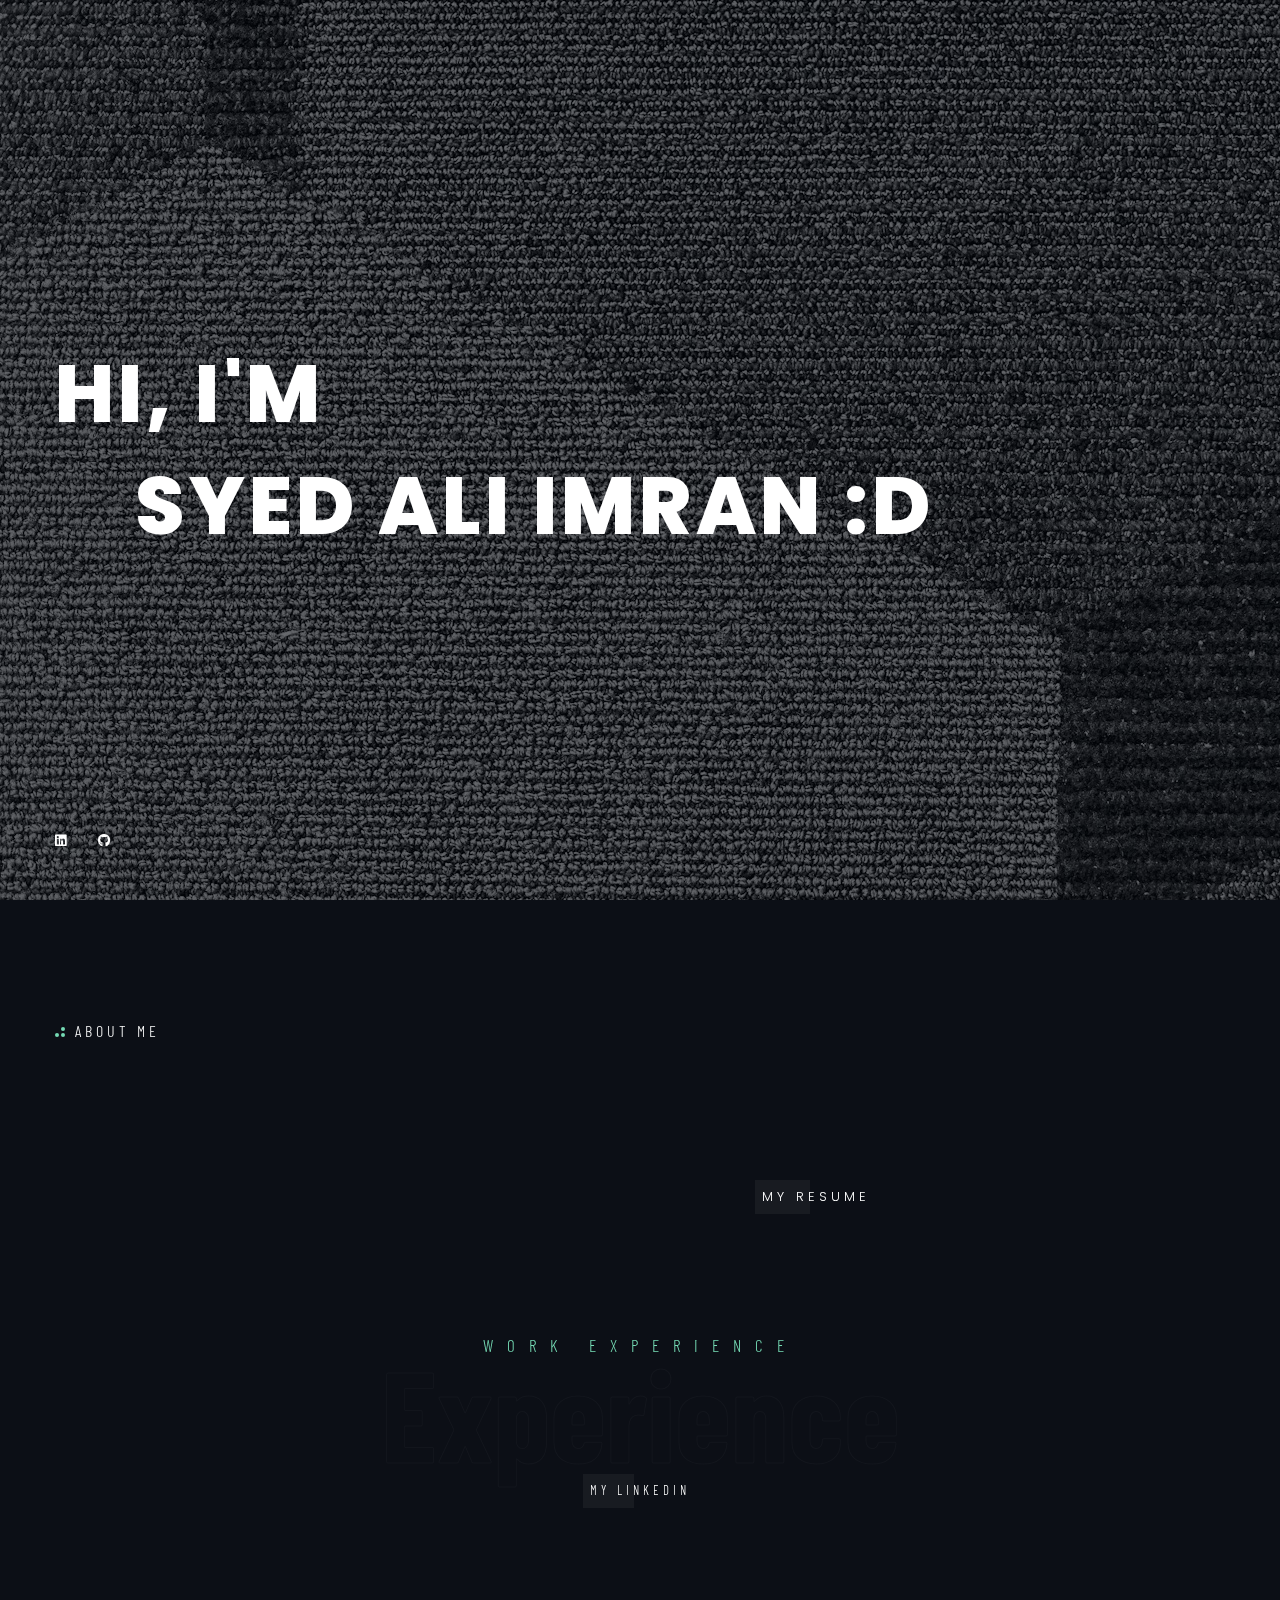
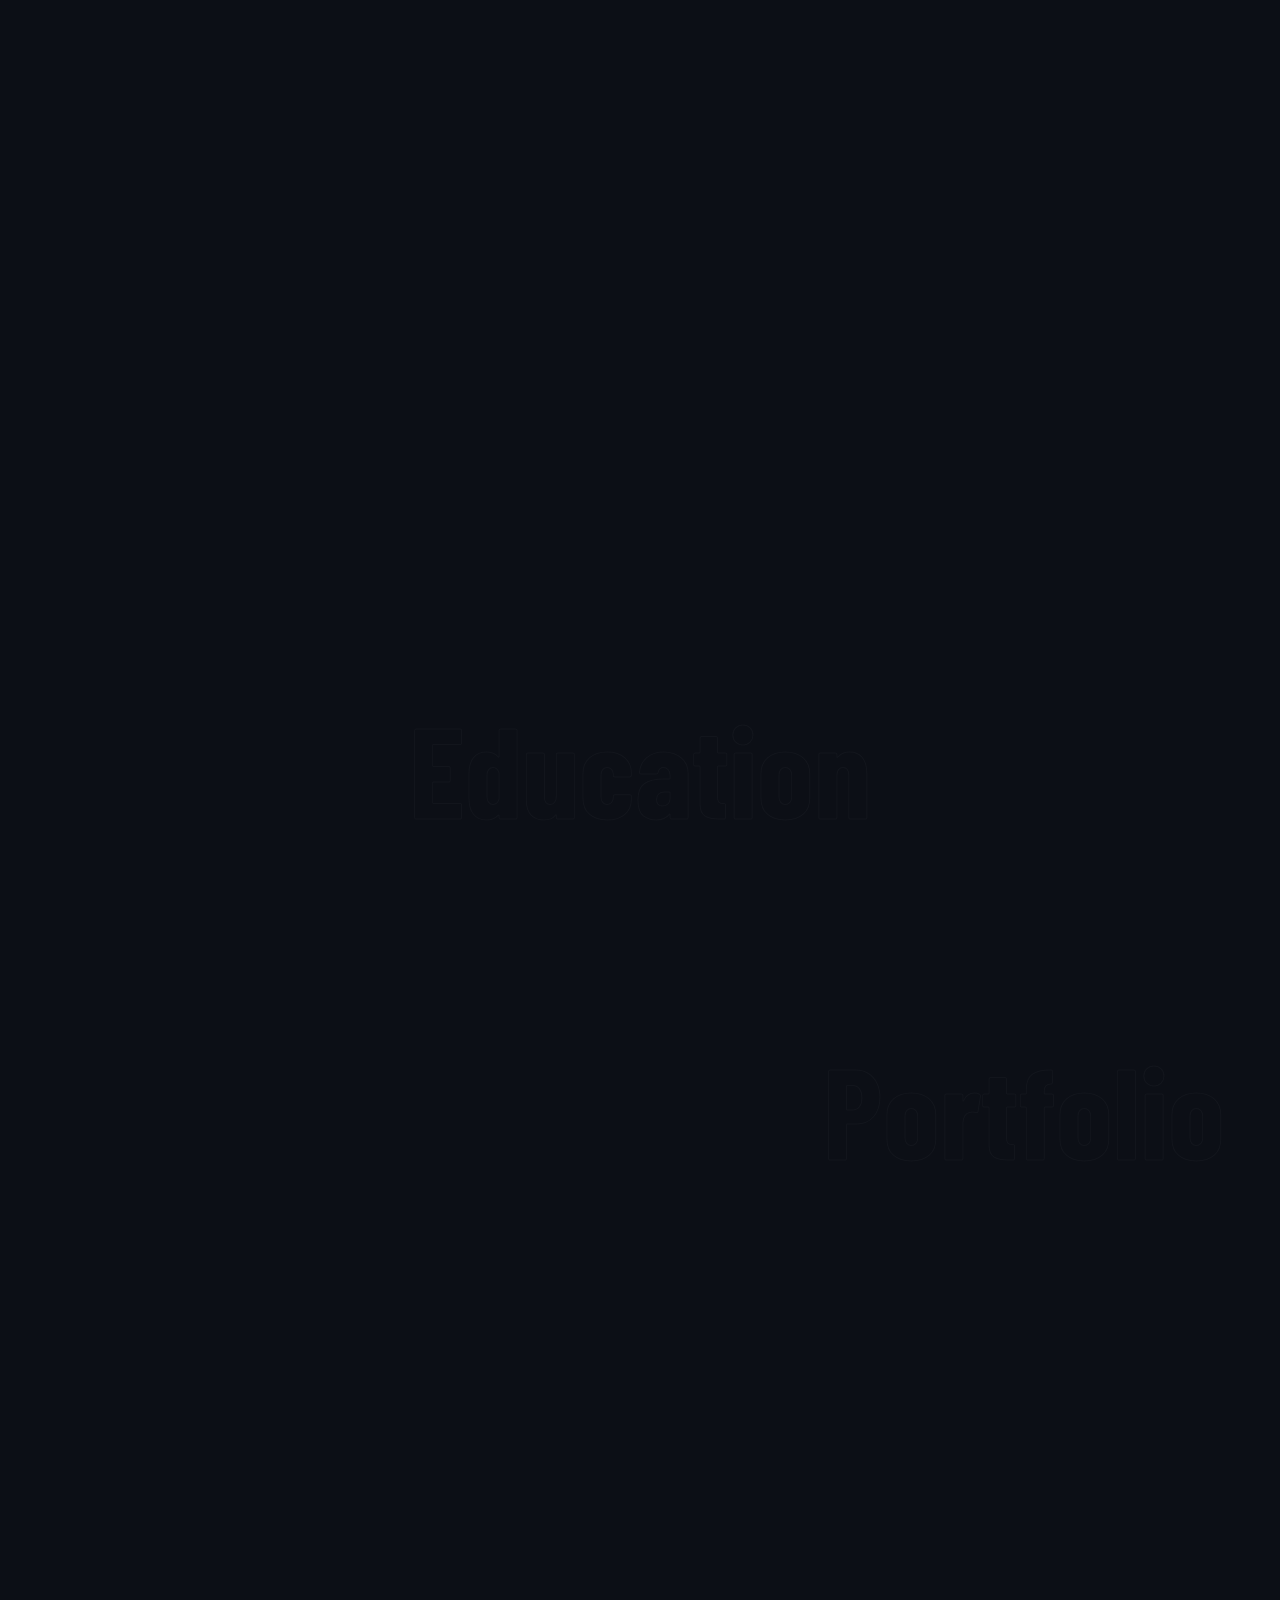
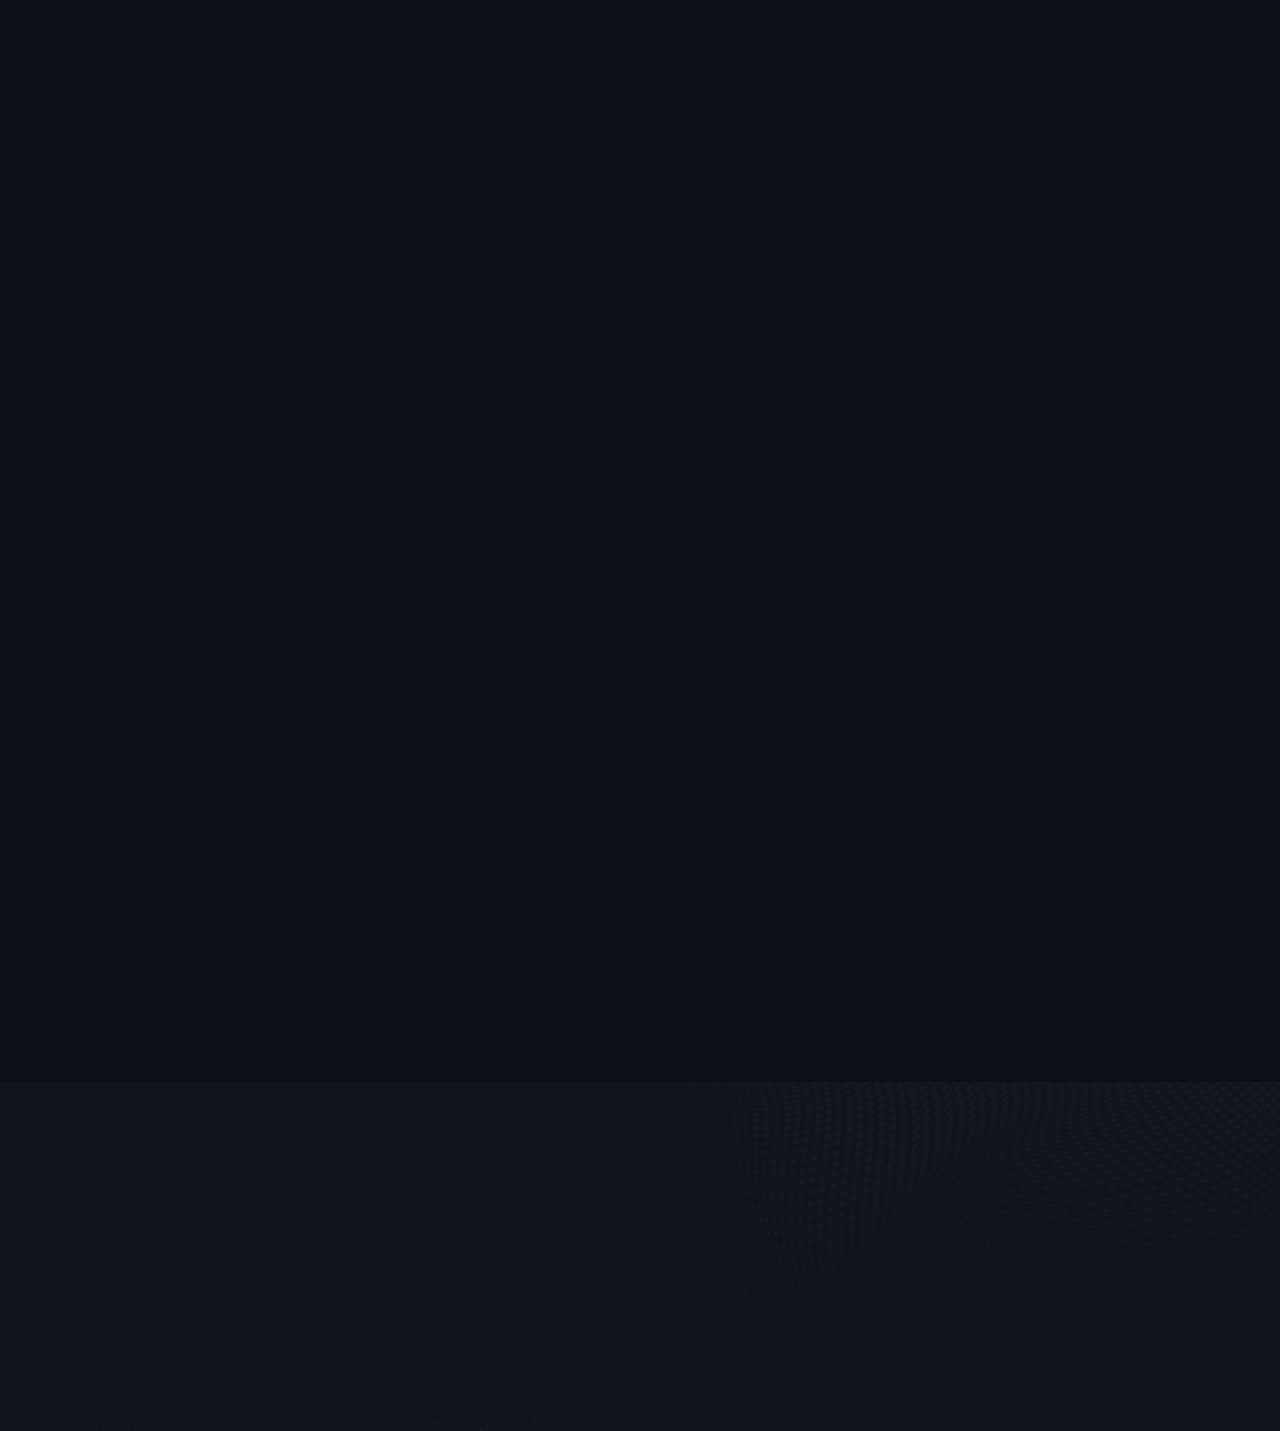
<file: index.html>
<!DOCTYPE html>
<html lang="zxx">
  <head>
    <meta charset="utf-8" />
    <meta https-equiv="X-UA-Compatible" content="IE=edge" />
    <meta
      name="viewport"
      content="width=device-width, initial-scale=1, maximum-scale=1"
    />
    <meta name="keywords" content="Syed Ali Imran - Portfolio" />
    <meta name="description" content="Syed Ali Imran - Portfolio" />
    <meta name="author" content="" />

    <title>Syed Ali's Portfolio</title>

    <link rel="shortcut icon" href="img/favicon.ico" />

    <link
      href="https://fonts.googleapis.com/css?family=Poppins:100,200,300,400,500,600,700,800,900&display=swap"
      rel="stylesheet"
    />
    <link
      href="https://fonts.googleapis.com/css2?family=Barlow:wght@100;200;300;400;500;600;700;800;900&display=swap"
      rel="stylesheet"
    />
    <link
      href="https://fonts.googleapis.com/css2?family=Cormorant+Garamond:ital,wght@0,300;0,400;0,500;0,600;0,700;1,300;1,400;1,500;1,600;1,700&display=swap"
      rel="stylesheet"
    />
    <link
      href="https://fonts.googleapis.com/css2?family=Comfortaa:wght@300;400;500;600;700&display=swap"
      rel="stylesheet"
    />
    <link
      href="https://fonts.googleapis.com/css2?family=Barlow+Condensed:wght@200;300;400;500;600;700&display=swap"
      rel="stylesheet"
    />

    <link rel="stylesheet" href="css/plugins.css" />
    <link rel="stylesheet" href="css/style.css" />
  </head>

  <body>
    <header class="slider slider-prlx">
      <div class="swiper-container parallax-slider">
        <div class="swiper-wrapper">
          <div class="swiper-slide">
            <div
              class="bg-img valign"
              style="background: url(/img/background.jpg)"
              data-overlay-dark="6"
            >
              <div class="container">
                <div class="row">
                  <div class="col-lg-12">
                    <div class="caption dig">
                      <h1 data-splitting>
                        Hi, I'm
                        <div class="tline">Syed Ali Imran :D</div>
                      </h1>
                    </div>
                  </div>
                </div>
              </div>
            </div>
          </div>
          <div class="swiper-slide">
            <div
              class="bg-img valign"
              style="background: url(/img/background.jpg)"
              data-overlay-dark="7"
            >
              <div class="container">
                <div class="row">
                  <div class="col-lg-12">
                    <div class="caption dig">
                      <h1 data-splitting>
                        A Match Group
                        <div class="tline">Software Engineer!</div>
                        <img src="img/matchwhite.png" alt="" class="w-25 p-3" />
                      </h1>
                    </div>
                  </div>
                </div>
              </div>
            </div>
          </div>
        </div>

        <div class="social-icon">
          <a href="https://www.linkedin.com/in/iamsydali/" target="_blank" class="icon">
            <i class="fab fa-linkedin"></i>
          </a>
          <a href="https://github.com/iamsydali" target="_blank" class="icon">
            <i class="fab fa-github"></i>
          </a>
        </div>
      </div>
    </header>

    <section class="blc-sec section-padding pb-0">
      <div class="container">
        <div class="row">
          <div class="col-lg-7">
            <div class="intro md-mb30">
              <div class="sub-title">
                <h6>About Me</h6>
                <span></span>
                <span></span>
                <span></span>
              </div>
              <h2 class="extra-title wow" data-splitting>
                 Full Stack Engineer
              </h2>
            </div>
          </div>
          <div class="col-lg-5 valign">
            <div class="full-width">
              <p class="wow txt" data-splitting>
                Building high-performance, scalable apps using <strong>React Native, Node.js, Next.js, 
                and TypeScript</strong>. Shipped 10+ production apps used by millions worldwide.  
                Experienced in startups and product companies, working remotely across time zones.  
              </p>
              <a
                href="documents/MyResume.pdf"
                class="simple-btn mt-40"
                target="_blank"
                style="z-index: 5"
                >My Resume</a
              >
            </div>
          </div>
        </div>
      </div>
    </section>

    <section class="blog-grid section-padding">
      <div class="container">
        <div class="sec-head custom-font text-center">
          <h6 class="fadeIn" data-wow-delay=".5s">Work Experience</h6>
          <h3 class="wow" data-splitting>6 Years+</h3>
          <span class="tbg">Experience</span>
          <div class="btn-more custom-font">
            <a
              href="https://www.linkedin.com/in/iamsydali/"
              class="simple-btn"
              target="_blank"
              >My Linkedin</a
            >
          </div>
        </div>
        <div class="row mb-50">
          <div class="col-lg-6">
            <div
              class="item list md-mb50 wow fadeInUp border border-light"
              data-wow-delay=".5s"
            >
              <div class="cont">
                <a class="date custom-font">
                  <span><i>2023</i>Feb</span>
                </a>
                <div class="info custom-font">
                  <a class="author">
                    <span>Software Engineer</span>
                  </a>
                  <a style="color: #29b8ff" class="tag">
                    <span>Match Group</span>
                  </a>
                  <a style="color: #29b8ff" class="tag">
                    <span>(Current)</span>
                  </a>
                </div>
                <h6>
                  <br>Worked on a matchmaking app with 7M+ users. Implemented WebRTC for chat & video calls, optimized performance, integrated Mixpanel & Sentry, managed CI/CD, and reworked multiple backend APIs.</a>
                </h6>
              </div>
            </div>
          </div>
          <div class="col-lg-6">
            <div class="item list wow fadeInUp" data-wow-delay=".8s">
              <div class="cont">
                <a class="date custom-font">
                  <span><i>2022</i> Mar</span>
                </a>
                <div class="info custom-font">
                  <a class="author">
                    <span>Mobile Engineer</span>
                  </a>
                  <a style="color: #ff45ec" class="tag">
                    <span>Total Drive</span>
                  </a>
                </div>
                <h6>
                  <a>Revamped RN app, upgraded navigation/animations, migrated to functional components, integrated Segment & Bugsnag, optimized performance & CI/CD pipelines.</a>
                </h6>
              </div>
            </div>
          </div>
        </div>
        <div class="row">
          <div class="col-lg-6">
            <div class="item list md-mb50 wow fadeInUp" data-wow-delay=".5s">
              <div class="cont">
                <a class="date custom-font">
                  <span><i>2021</i>Jan</span>
                </a>
                <div class="info custom-font">
                  <a class="author">
                    <span>Full Stack Engineer</span>
                  </a>
                  <a style="color: #5900ff" class="tag">
                    <span>Yoga Joint</span>
                  </a>
                </div>
                <h6>
                  <a>Developed yoga & wellness platform from scratch, launched on App Store & Play Store. Built booking & payment systems, video-on-demand module, JWT auth, and Next.js web onboarding.</a>
                </h6>
              </div>
            </div>
          </div>
          <div class="col-lg-6">
            <div class="item list md-mb50 wow fadeInUp" data-wow-delay=".5s">
              <div class="cont">
                <a class="date custom-font">
                  <span><i>2019</i>Jun</span>
                </a>
                <div class="info custom-font">
                  <a class="author">
                    <span>Mobile Engineer</span>
                  </a>
                  <a style="color: #ff1b1b" class="tag">
                    <span>Bicycle Health</span>
                  </a>
                </div>
                <h6>
                  <a>Enhanced digital health app with Zoom SDK for HIPAA-compliant consultations, patient booking, medication trackers, and secure chat modules.</a>
                </h6>
              </div>
            </div>
          </div>
        </div>
      </div>
    </section>

    <section class="services">
      <div class="container">
        <div class="sec-head custom-font text-center">
          <h6 class="wow fadeIn" data-wow-delay=".5s">Education</h6>
          <h3 class="wow" data-splitting>
            <span style="color: #75dab4">BS</span> Computer Science
            <span style="color: #75dab4">(2020)</span>
          </h3>
          <span class="tbg">Education</span>
        </div>
      </div>
    </section>

    <section class="portfolio section-padding pb-70">
      <div class="container">
        <div class="sec-head custom-font">
          <h6 class="wow fadeIn" data-wow-delay=".5s">Portfolio</h6>
          <h3 class="wow" data-splitting>My Projects.</h3>
          <span class="tbg text-right">Portfolio</span>
        </div>
      </div>
      <div class="container">
        <div class="row">
          <div class="filtering col-12">
            <div class="filter wow fadeIn" data-wow-delay=".5s">
              <span data-filter="*" class="active">All</span>
              <span data-filter=".work">Work</span>
              <span data-filter=".personal">Personal</span>
            </div>
          </div>

          <div class="gallery full-width">
            <div class="col-md-4 items work wow fadeInUp" data-wow-delay=".4s">
              <div class="cont">
                <a class="date custom-font">
                  <span> React Native / Node.js </span>
                </a>
                <div class="info custom-font">
                  <span style="color: #75dab4">Salams App</span>
                </div>
                <h6>
                  Built and optimized features for a matchmaking app with 7M+ users. 
                  Implemented WebRTC for video chat, reworked backend APIs, and improved CI/CD pipelines.
                </h6>
                <div class="btn-more custom-font">
                  <a
                    href="https://apps.apple.com/us/app/salams-halal-muslim-dating/id965359176"
                    class="simple-btn"
                    target="_blank"
                    >App Store</a
                  >
                </div>
              </div>
            </div>

            <div class="col-md-4 items work wow fadeInUp" data-wow-delay=".4s">
              <div class="cont">
                <a class="date custom-font">
                  <span>  React Native / TypeScript  </span>
                </a>
                <div class="info custom-font">
                  <span style="color: #75dab4">Total Drive</span>
                </div>
                <h6>
                  Revamped a digital driving instructor platform. Migrated legacy code to modern React Native, 
                  integrated analytics & error monitoring, and optimized performance.
                </h6>
                <div class="btn-more custom-font">
                  <a
                    href="https://apps.apple.com/gb/app/total-drive/id1446269375"
                    class="simple-btn"
                    target="_blank"
                    >App Store</a
                  >
                </div>
              </div>
            </div>

            <div
              class="col-md-4 items work wow fadeInUp"
              data-wow-delay=".4s"
            >
              <div class="cont">
                <a
                  class="date custom-font"
                >
                  <span> React Native / Next.js </span>
                </a>
                <div class="info custom-font">
                  <a
                    class="author"
                  >
                    <span style="color: #75dab4">Yoga Joint</span>
                  </a>
                </div>
                <h6>
                  Built a yoga & wellness platform with booking, video-on-demand, payments, and Stripe integration. 
                  Deployed apps solo to iOS & Android.
                </h6>
                <div class="btn-more custom-font">
                  <a
                    href="https://apps.apple.com/pk/app/yoga-joint/id1553410096"
                    class="simple-btn"
                    target="_blank"
                    >App Store</a
                  >
                </div>
              </div>
            </div>

            <div
              class="col-md-4 items work wow fadeInUp"
              data-wow-delay=".4s"
            >
              <div class="cont">
                <span> React Native / Expo </span>
                <div class="info custom-font">
                  <span style="color: #75dab4">Bicycle Health</span>
                </div>
                <h6>
                  Developed HIPAA-compliant telehealth features including secure chat, patient records, 
                  appointment booking, and Zoom SDK integration for video consultations.
                </h6>
                <div class="btn-more custom-font">
                  <a
                    href="https://apps.apple.com/us/app/bicycle-health/id1560854220"
                    class="simple-btn"
                    target="_blank"
                    >App Store</a
                  >
                </div>
              </div>
            </div>

            <div
              class="col-md-4 items personal wow fadeInUp"
              data-wow-delay=".4s"
            >
              <div class="cont">
                <a
                  class="date custom-font"
                >
                  <span> HTML5 / CSS3 </span>
                </a>
                <div class="info custom-font">
                  <a
                    class="author"
                  >
                    <span style="color: #75dab4">Portfolio</span>
                  </a>
                </div>
                <h6>
                  A static site built to display my experience and knowledge
                  in Software Development
                </h6>
                <div class="btn-more custom-font">
                  <a
                    href="https://github.com/iamsydali/iamsydali.github.io"
                    class="simple-btn"
                    target="_blank"
                    >GitHub</a
                  >
                </div>
              </div>
            </div>
            <div
              class="col-md-4 items work wow fadeInUp"
              data-wow-delay=".4s"
            >
              <div class="cont">
                <a
                  href="https://github.com/iamsydali/visualBFS"
                  class="date custom-font"
                >
                  <span> Next.js / OpenAI </span>
                </a>
                <div class="info custom-font">
                  <a
                    href="https://github.com/iamsydali/visualBFS"
                    class="author"
                  >
                    <span style="color: #75dab4">AI Travel Planner</span>
                  </a>
                </div>
                <h6>
                  Full-stack MVP built with Next.js, Tailwind, Supabase, and OpenAI APIs for smart itinerary generation.
                </h6>
                <div class="btn-more custom-font">
                  <a
                    href="https://github.com/iamsydali/vibethecity"
                    class="simple-btn"
                    target="_blank"
                    >GitHub</a
                  >
                </div>
              </div>
            </div>
            <div class="col-md-4 items personal wow fadeInUp" data-wow-delay=".4s">
              <div class="cont">
                <a class="date custom-font">
                  <span> JavaScript / Animation </span>
                </a>
                <div class="info custom-font">
                  <span style="color: #75dab4">react-native-3d-carousel</span>
                </div>
                <h6>
                  Published npm package providing a smooth 3D carousel component for React Native apps.
                </h6>
                <div class="btn-more custom-font">
                  <a
                    href="https://www.npmjs.com/package/react-native-3d-carousel"
                    class="simple-btn"
                    target="_blank"
                    >NPM</a
                  >
                </div>
              </div>
            </div>

            <div
              class="col-md-4 items personal wow fadeInUp"
              data-wow-delay=".4s"
            >
              <div class="cont">
                <a
                  href="https://github.com/iamsydali/PasswordGenerator"
                  class="date custom-font"
                >
                  <span> Expo / Firebase </span>
                </a>
                <div class="info custom-font">
                  <a
                    class="author"
                  >
                    <span style="color: #75dab4">Waste Management Mobile App</span>
                  </a>
                </div>
                <h6>
                  Developed an MVP to streamline waste collection scheduling, reporting, and tracking via mobile.
                </h6>
                <div class="btn-more custom-font">
                  <a
                    href="https://github.com/iamsydali/waste-management-app"
                    class="simple-btn"
                    target="_blank"
                    >GitHub</a
                  >
                </div>
              </div>
            </div>

            <div
              class="col-md-4 items personal wow fadeInUp"
              data-wow-delay=".4s"
            >
              <div class="cont">
                <a
                  class="date custom-font"
                >
                  <span> Expo / Firebase / TS </span>
                </a>
                <div class="info custom-font">
                  <a class="author">
                    <span style="color: #75dab4">Moov – Carpooling App</span>
                  </a>
                </div>
                <h6>
                  Created a ride-sharing MVP enabling users to connect, pool rides, and reduce commuting costs.
                </h6>
                <div class="btn-more custom-font">
                  <a
                    href="https://github.com/iamsydali/moov"
                    class="simple-btn"
                    target="_blank"
                    >GitHub</a
                  >
                </div>
              </div>
            </div>

            <div
              class="col-md-4 items personal wow fadeInUp"
              data-wow-delay=".4s"
            >
              <div class="cont">
                <a
                  href="https://github.com/iamsydali/todo"
                  class="date custom-font"
                >
                  <span> HTML / CSS / JavaScript </span>
                </a>
                <div class="info custom-font">
                  <a href="https://github.com/iamsydali/todo" class="author">
                    <span style="color: #75dab4">Todo List</span>
                  </a>
                </div>
                <h6>
                  <a href="https://github.com/iamsydali/todo"
                    >An application built to display user ongoing and completed
                    tasks</a
                  >
                </h6>
                <div class="btn-more custom-font">
                  <a href="https://github.com/iamsydali/todo" class="simple-btn"
                    target="_blank"
                    >GitHub</a
                  >
                </div>
              </div>
            </div>

          </div>
        </div>
      </div>
    </section>

    <section
      class="call-action section-padding sub-bg bg-img"
      data-background="img/pattern.png"
    >
      <div class="container">
        <div class="row">
          <div class="col-md-8 col-lg-9">
            <div class="content sm-mb30">
              <h6 class="wow" data-splitting>Lets Talk</h6>
              <h2 class="wow custom-font" data-splitting>Contact <b>Me</b>.</h2>
            </div>
          </div>

          <div class="col-md-4 col-lg-3 valign">
            <a
              href="https://www.linkedin.com/in/iamsydali/"
              class="btn-curve btn-lit wow fadeInUp"
              data-wow-delay=".5s"
              ><span>Get In Touch</span></a
            >
          </div>
        </div>
      </div>
    </section>

    <script src="js/jquery-3.0.0.min.js"></script>
    <script src="js/jquery-migrate-3.0.0.min.js"></script>
    <script src="js/plugins.js"></script>
    <script src="js/scripts.js"></script>
  </body>
</html>
</file>
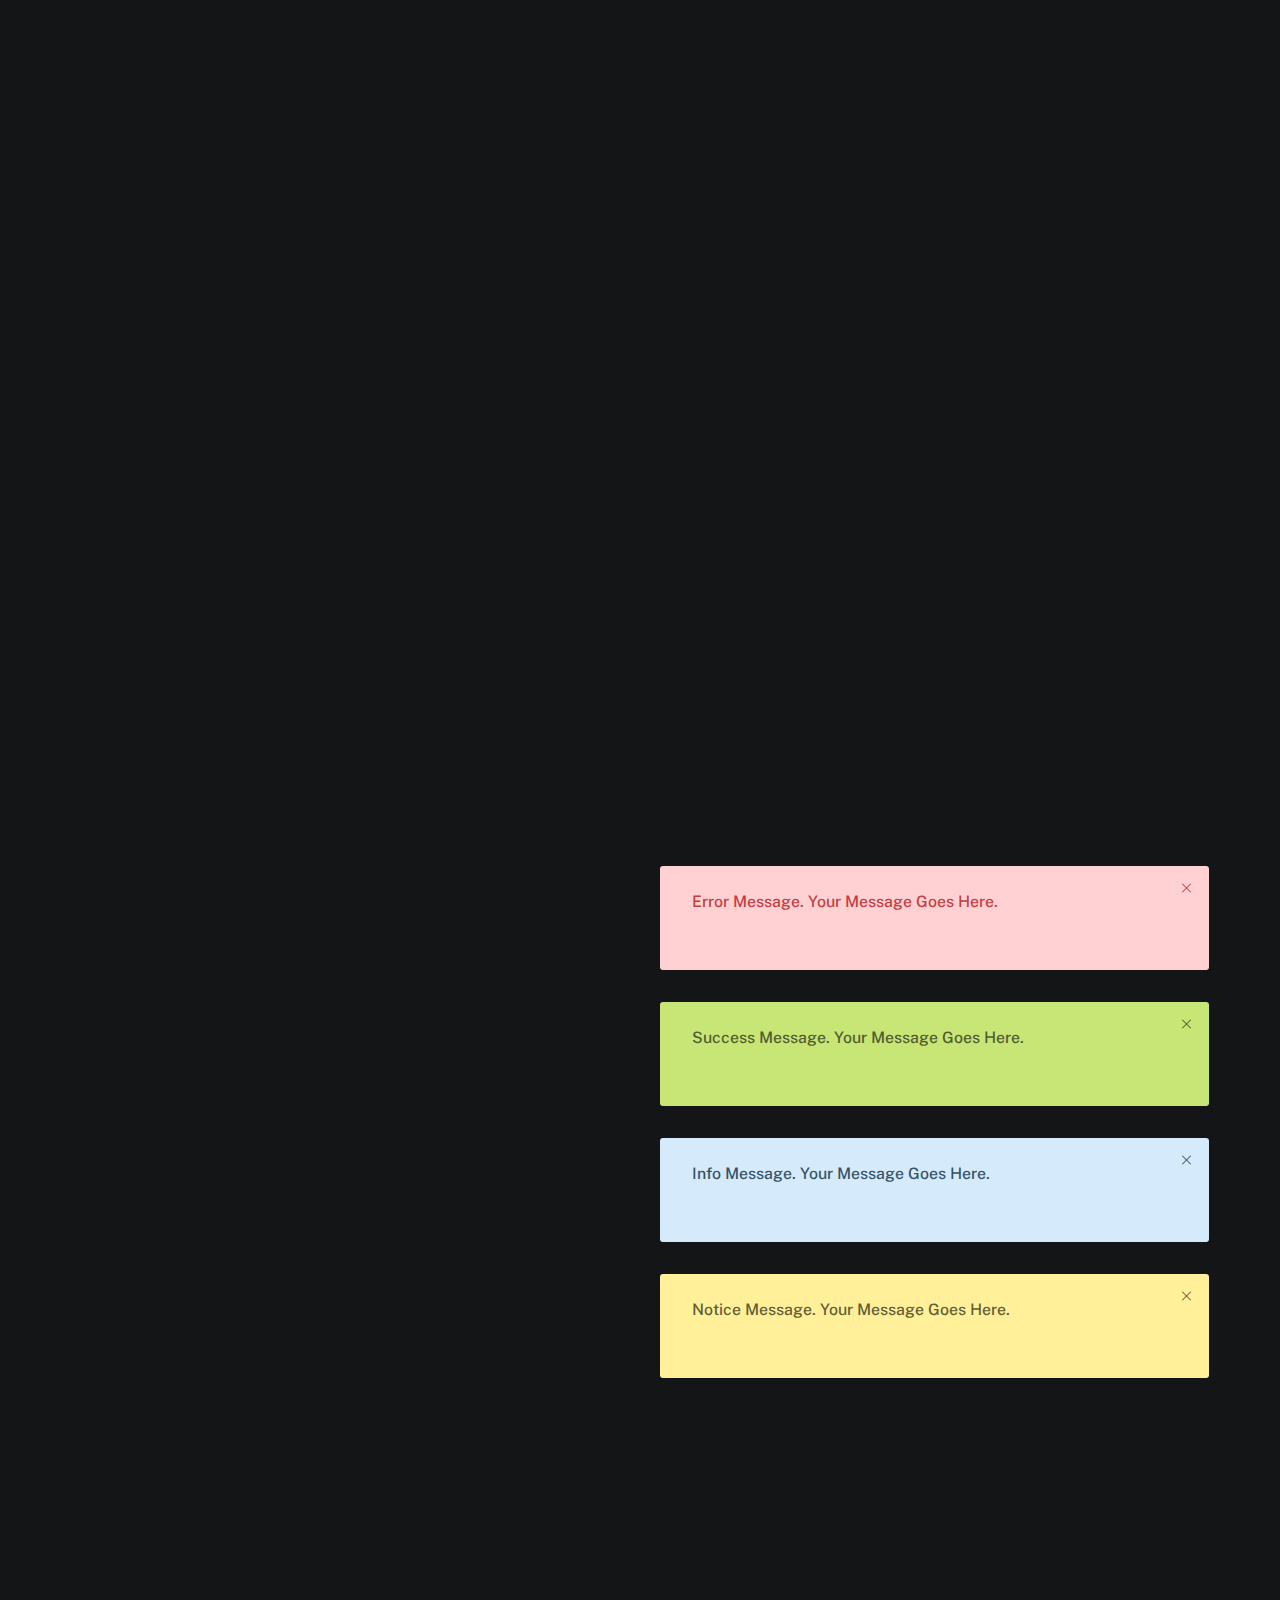
<file: styles.html>
<!DOCTYPE html>
<html class="no-js ss-preload" lang="en">
<head>

    <!--- basic page needs
    ================================================== -->
    <meta charset="utf-8">
    <title>Syed Ali - Styles</title>
    <meta name="description" content="">
    <meta name="author" content="">

    <!-- mobile specific metas
    ================================================== -->
    <meta name="viewport" content="width=device-width, initial-scale=1">

    <!-- CSS
    ================================================== -->
    <link rel="stylesheet" href="css/vendor.css">
    <link rel="stylesheet" href="css/styles.css">

    <style type="text/css" media="screen">
        .s-styles {
            padding-top: var(--vspace-5);
            padding-bottom: var(--vspace-4);
            position: relative;
        }
        .s-styles .intro h1 {
            margin-top: 0;
        }
    </style>

    <!-- favicons
    ================================================== -->
    <link rel="apple-touch-icon" sizes="180x180" href="apple-touch-icon.png">
    <link rel="icon" type="image/png" sizes="32x32" href="favicon-32x32.png">
    <link rel="icon" type="image/png" sizes="16x16" href="favicon-16x16.png">
    <link rel="manifest" href="site.webmanifest">

</head>

<body id="top">


    <!-- # preloader
    ================================================== -->
    <div id="preloader">
        <div id="loader">
        </div>
    </div>


    <!-- # page wrap
    ================================================== -->
    <div class="s-pagewrap">

        <div class="circles">
            <span></span>
            <span></span>
            <span></span>
            <span></span>
            <span></span>
        </div>


        <!-- ## site header 
        ================================================== -->
        <header class="s-header">

            <div class="header-mobile">
                <span class="mobile-home-link"><a href="index.html">Syed Ali.</a></span>
                <a class="mobile-menu-toggle" href="#0"><span>Menu</span></a>
            </div>

            <div class="row wide main-nav-wrap">
                <nav class="column lg-12 main-nav">
                    <ul>
                        <li><a href="index.html" class="home-link">Syed Ali.</a></li>
                        <li class="current"><a href="index.html">Intro</a></li>
                        <li><a href="index.html">About</a></li>
                        <li><a href="index.html">Works</a></li>
                        <li><a href="index.html">Say Hello</a></li>
                    </ul>
                </nav>
            </div>

        </header> <!-- end s-header -->


        <!-- ## main content
        ==================================================- -->
        <main class="s-content">


            <!-- ### intro
            ================================================== -->
            <section id="intro" class="s-intro">

                <div class="row intro-content wide">

                    <div class="column">
                        <div class="text-pretitle with-line">
                            Hello World
                        </div>

                        <h1 class="text-huge-title">
                            I am Syed Ali, <br>
                            a digital designer <br>
                            & frontend <br> 
                            developer based <br>
                            in Somewhere.
                        </h1>
                    </div>

                    <ul class="intro-social">
                        <li><a href="#0">Behance</a></li>
                        <li><a href="#0">Twitter</a></li>
                        <li><a href="#0">Dribbble</a></li>
                        <li><a href="#0">Instagram</a></li>
                    </ul>

                </div> <!-- end intro content -->

                <a href="#styles" class="intro-scrolldown smoothscroll">
                    <svg width="24" height="24" viewBox="0 0 24 24" xmlns="http://www.w3.org/2000/svg" fill-rule="evenodd" clip-rule="evenodd"><path d="M11 21.883l-6.235-7.527-.765.644 7.521 9 7.479-9-.764-.645-6.236 7.529v-21.884h-1v21.883z"/></svg>
                </a>

            </section> <!-- end s-intro -->


            <!-- ### styles
            ================================================== -->
            <div id="styles" class="s-styles">

                <div class="row">

                    <div class="column lg-12 intro">

                        <h1>Style Guide.</h1>

                        <p class="lead">Lorem ipsum Officia elit ad tempor dolore est ex incididunt incididunt occaecat culpa deserunt 
                        sunt labore in cillum ullamco magna in Excepteur consequat in reprehenderit proident mollit incididunt officia commodo.
                        Duis ea officia sed dolor pariatur enim dolore dolore quis incididunt nulla exercitation commodo veniam et ea incididunt.
                        </p>

                        <hr>
                    </div>

                </div> <!-- end row -->

                <div class="row">

                    <div class="column lg-6 tab-12">

                        <h3>Paragraph and Image</h3>

                        <p><a href="#"><img width="120" height="120" class="u-pull-left" alt="sample-image" src="images/sample-image.jpg"></a>
                        Lorem ipsum dolor sit amet, consectetuer adipiscing elit. Donec libero. Suspendisse bibendum.Cras id urna. Morbi 
                        tincidunt, orci ac convallis aliquam, lectus turpis varius lorem, eu posuere nunc justo tempus leo. Donec mattis, 
                        purus nec placerat bibendum, dui pede condimentum odio, ac blandit ante orci ut diam. Cras fringilla magna. 
                        Phasellus suscipit, leo a pharetra condimentum, lorem tellus eleifend magna, eget fringilla velit magna id 
                        neque posuere nunc justo tempus leo. </p>

                        <p>
                        Lorem ipsum dolor sit amet, consectetuer adipiscing elit. Donec libero. Suspendisse bibendum. Cras id urna. 
                        Morbi tincidunt, orci ac convallis aliquam, lectus turpis varius lorem, eu posuere nunc justo tempus leo. 
                        Donec mattis, purus nec placerat bibendum, dui pede condimentumodio, ac blandit ante orci ut diam.	
                        </p>

                        <p>A <a href="#">link</a>,
                        <abbr title="this really isn't a very good description">abbrebation</abbr>,
                        <strong>strong text</strong>,
                        <em>em text</em>,
                        <del>deleted text</del>, and
                        <mark>this is a mark text.</mark>
                        <code>.code</code>
                        </p>

                    </div>

                    <div class="column lg-6 tab-12">

                        <h3>Drop Caps</h3>

                        <p class="drop-cap">Far far away, behind the word mountains, far from the countries Vokalia and Consonantia,
                        there live the blind texts. Separated they live in Bookmarksgrove right at the coast of the
                        Semantics, a large language ocean. A small river named Duden flows by their place and supplies it with the 
                        necessary regelialia. Morbi tincidunt, orci ac convallis aliquam, lectus turpis varius lorem, 
                        euposuere nunc justo tempus leo. Donec mattis, purus nec placerat bibendum, dui pede condimentum odio, 
                        ac blandit ante orci ut diam. Cras fringilla magna. Phasellus suscipit, leo a pharetra condimentum, 
                        lorem tellus eleifend magna, eget fringilla velit magna id neque.
                        </p>

                        <h3>Small Print</h3>

                        <p><small>Lorem ipsum dolor sit amet, consectetuer adipiscing elit. Donec libero.</small></p>

                    </div>

                </div> <!-- end row -->

                <div class="row">

                    <div class="column lg-6 tab-12">

                        <h3 class="u-add-bottom">Pull Quotes</h3>

                        <p>
                        Perspiciatis nemo unde et nobis modi consequatur officia amet. Ut enim 
                        tenetur provident maiores. Perspiciatis asperiores incidunt sequi 
                        quisquam. Enim aut. 
                        </p>

                        <figure class="pull-quote">
                            <blockquote>
                                <p>
                                When you look in the eyes of grace, when you meet grace, 
                                when you embrace grace, when you see the nail prints in 
                                grace’s hands and the fire in his eyes, when you feel his 
                                relentless love for you - it will not motivate you to sin. 
                                It will motivate you to righteousness.
                                </p>

                                <footer>
                                    <cite>Judah Smith</cite>
                                </footer>
                            </blockquote>
                        </figure>


                    </div>

                    <div class="column lg-6 tab-12">

                        <h3 class="u-add-bottom">Block Quotes</h3>

                        <blockquote cite="http://where-i-got-my-info-from.com">
                            <p>
                            For God so loved the world, that he gave his only Son, that whoever believes in 
                            him should not perish but have eternal life. For God did not send his Son into 
                            the world to condemn the world, but in order that the world might be 
                            saved through him.
                            </p>

                            <footer>
                                <cite>
                                    <a href="#0">John 3:16-17 ESV</a>
                                </cite>
                            </footer>

                        </blockquote>

                        <blockquote>
                            <p>There is a God-shaped vacuum in the heart of each man which cannot be satisfied 
                            by any created thing but only by God the Creator.</p>

                            <footer>
                                <cite>Blaise Pascal</cite>
                            </footer>

                        </blockquote>

                    </div>

                </div> <!-- end row -->

                <div class="row u-add-half-bottom">

                    <div class="column lg-6 tab-12">

                        <h3>Example Lists</h3>

                        <ol>
                            <li>Here is an example</li>
                            <li>of an ordered list.</li>
                            <li>A parent list item.
                                <ul>
                                    <li>one</li>
                                    <li>two</li>
                                    <li>three</li>
                                </ul>
                                </li>
                                <li>A list item.</li>
                            </ol>

                        <ul class="disc">
                            <li>Here is an example</li>
                            <li>of an unordered list.</li>
                        </ul>

                        <h3>Definition Lists</h3>

                        <h5>a) Multi-line Definitions (default) </h5>

                        <dl class="dictionary-style">
                            <dt><strong>This is a term</strong></dt>
                                <dd>this is the definition of that term, which both live in a <code>dl</code>.</dd>
                            <dt><strong>Another Term</strong></dt>
                                <dd>And it gets a definition too, which is this line</dd>
                                <dd>This is a 2<sup>nd</sup> definition for a single term. A <code>dt</code> may be followed by multiple <code>dd</code>s.</dd>
                        </dl>

                        <h3 class="u-add-bottom">Skill Bars</h3>

                        <ul class="skill-bars">
                            <li>
                            <div class="progress percent90"><span>90%</span></div>
                            <strong>HTML</strong>
                            </li>
                            <li>
                            <div class="progress percent85"><span>85%</span></div>
                            <strong>CSS</strong>
                            </li>
                            <li>
                            <div class="progress percent70"><span>70%</span></div>
                            <strong>Javascript</strong>
                            </li>
                            <li>
                            <div class="progress percent95"><span>95%</span></div>
                            <strong>PHP</strong>
                            </li>
                            <li>
                            <div class="progress percent75"><span>75%</span></div>
                            <strong>Illustrator</strong>
                            </li>
                            <li>
                            <div class="progress percent90"><span>90%</span></div>
                            <strong>Figma</strong>
                            </li>
                        </ul>

                    </div>

                    <div class="column lg-6 tab-12">

                        <h3 class="u-add-bottom">Buttons</h3>

                        <p>
                            <a class="btn btn--primary u-fullwidth" href="#0">Primary Button</a>
                            <a class="btn u-fullwidth" href="#0">Default Button</a>
                            <a class="btn btn--stroke u-fullwidth" href="#0">Stroke Button</a>
                        </p>

                        <h3>Stats Tabs</h3>

                        <ul class="stats-tabs">
                            <li><a href="#0">1,234 <em>Peter</em></a></li>
                            <li><a href="#0">567 <em>James</em></a></li>
                            <li><a href="#0">23,456 <em>John</em></a></li>
                            <li><a href="#0">3,456 <em>Andrew</em></a></li>
                            <li><a href="#0">456 <em>Philip</em></a></li>
                            <li><a href="#0">26 <em>Matthew</em></a></li>
                        </ul>

                        <h3 class="u-add-bottom">Code</h3>

<pre><code class="language-css">
    code {
    font-size: 1.4rem;
    margin: 0 .2rem;
    padding: .2rem .6rem;
    white-space: nowrap;
    background: #F1F1F1;
    border: 1px solid #E1E1E1;	
    border-radius: 3px;
    }
</code></pre>

                    </div>

                </div> <!-- end row -->

                <div class="row u-add-half-bottom">

                    <div class="column lg-6 tab-12">
                            
                        <h1>H1 Heading Doloremque dolor voluptas est sequi omnis.</h1>
                        <p>Doloremque dolor voluptas est sequi omnis. Pariatur ut aut. Sed enim tempora qui veniam qui cum vel. 
                        Voluptas odit at vitae minima. In assumenda ut. Voluptatem totam impedit accusantium reiciendis excepturi aut qui accusamus praesentium.</p>

                        <h2>H2 Heading Doloremque dolor voluptas est sequi omnis.</h2>
                        <p>Doloremque dolor voluptas est sequi omnis. Pariatur ut aut. Sed enim tempora qui veniam qui cum vel. 
                        Voluptas odit at vitae minima. In assumenda ut. Voluptatem totam impedit accusantium reiciendis excepturi aut qui accusamus praesentium.</p>

                        <h3>H3 Heading Doloremque dolor voluptas est sequi omnis.</h3>
                        <p>Doloremque dolor voluptas est sequi omnis. Pariatur ut aut. Sed enim tempora qui veniam qui cum vel. 
                        Voluptas odit at vitae minima. In assumenda ut. Voluptatem totam impedit accusantium reiciendis excepturi aut qui accusamus praesentium.</p>

                        
                    </div>

                    <div class="column lg-6 tab-12">
                        <h4>H4 Heading Doloremque dolor voluptas est sequi omnis.</h4>
                        <p>Doloremque dolor voluptas est sequi omnis. Pariatur ut aut. Sed enim tempora qui veniam qui cum vel. 
                        Voluptas odit at vitae minima. In assumenda ut. Voluptatem totam impedit accusantium reiciendis excepturi aut qui accusamus praesentium.</p>

                        <h5>H5 Heading Doloremque dolor voluptas est sequi omnis.</h5>
                        <p>Doloremque dolor voluptas est sequi omnis. Pariatur ut aut. Sed enim tempora qui veniam qui cum vel. 
                        Voluptas odit at vitae minima. In assumenda ut. Voluptatem totam impedit accusantium reiciendis excepturi aut qui accusamus praesentium.</p>

                        <h6>H6 Heading Doloremque dolor voluptas est sequi omnis.</h6>
                        <p>Doloremque dolor voluptas est sequi omnis. Pariatur ut aut. Sed enim tempora qui veniam qui cum vel. 
                        Voluptas odit at vitae minima. In assumenda ut. Voluptatem totam impedit accusantium reiciendis excepturi aut qui accusamus praesentium.</p>
            
                        
                    </div>

                </div> <!-- end row -->

                <div class="row u-add-half-bottom">

                    <div class="column lg-6 tab-12">

                        <h3 class="u-add-bottom">Responsive Image</h3>

                        <figure>
                            <img src="images/wheel-500.jpg" 
                            srcset="images/wheel-1000.jpg 1000w, 
                            images/wheel-500.jpg 500w" 
                            sizes="(max-width: 1000px) 100vw, 1000px" alt="">

                            <figcaption>
                                Here is some random picture.
                            </figcaption>
                        </figure>

                    </div>

                    <div class="column lg-6 tab-12">

                        <h3 class="u-add-bottom">Responsive video</h3>

                        <div class="video-container">
                        <iframe src="https://player.vimeo.com/video/14592941?color=00a650&title=0&byline=0&portrait=0" width="500" height="281" frameborder="0" webkitallowfullscreen mozallowfullscreen allowfullscreen></iframe> 
                        </div>

                    </div>
                    
                </div> <!-- end row -->

                <div class="row u-add-bottom">

                    <div class="column lg-12">

                        <h3>Tables</h3>
                        <p>Be sure to use properly formed table markup with <code>&lt;thead&gt;</code> and <code>&lt;tbody&gt;</code> when building a <code>table</code>.</p>

                        <div class="table-responsive">

                            <table>
                                    <thead>
                                    <tr>
                                        <th>Name</th>
                                        <th>Age</th>
                                        <th>Sex</th>
                                        <th>Location</th>
                                    </tr>
                                    </thead>
                                    <tbody>
                                    <tr>
                                        <td>William J. Seymour</td>
                                        <td>34</td>
                                        <td>Male</td>
                                        <td>Azusa Street</td>
                                    </tr>
                                    <tr>
                                        <td>Jennie Evans Moore</td>
                                        <td>30</td>
                                        <td>Female</td>
                                        <td>Azusa Street</td>
                                    </tr>
                                    </tbody>
                            </table>

                        </div>

                    </div>
                    
                </div> <!-- end row -->

                <div class="row">

                    <div class="column lg-12">
                        <h3>Pagination</h3>

                        <nav class="pgn">
                            <ul>
                                <li>
                                    <a class="pgn__prev" href="#0">
                                        <svg xmlns="http://www.w3.org/2000/svg" width="24" height="24" viewBox="0 0 24 24"><path d="M12.707 17.293L8.414 13H18v-2H8.414l4.293-4.293-1.414-1.414L4.586 12l6.707 6.707z"/></svg>
                                    </a>
                                </li>
                                <li><a class="pgn__num" href="#0">1</a></li>
                                <li><span class="pgn__num current">2</span></li>
                                <li><a class="pgn__num" href="#0">3</a></li>
                                <li><a class="pgn__num" href="#0">4</a></li>
                                <li><a class="pgn__num" href="#0">5</a></li>
                                <li><span class="pgn__num dots">…</span></li>
                                <li><a class="pgn__num" href="#0">8</a></li>
                                <li>
                                    <a class="pgn__next" href="#0">
                                        <svg xmlns="http://www.w3.org/2000/svg" width="24" height="24" viewBox="0 0 24 24"><path d="M11.293 17.293l1.414 1.414L19.414 12l-6.707-6.707-1.414 1.414L15.586 11H6v2h9.586z"/></svg>
                                    </a>
                                </li>
                            </ul>
                        </nav>
                    </div>

                </div> <!-- end row -->

                <div class="row">

                    <div class="column lg-6 tab-12">

                        <h3 class="u-add-bottom">Form Styles</h3>

                        <form>
                            <div>
                                <label for="sampleInput">Your email</label>
                                <input class="u-fullwidth" type="email" placeholder="test@mailbox.com" id="sampleInput">
                            </div>
                            <div>
                                <label for="sampleRecipientInput">Reason for contacting</label>
                                <div class="ss-custom-select">
                                    <select class="u-fullwidth" id="sampleRecipientInput">
                                        <option value="Option 1">Questions</option>
                                        <option value="Option 2">Report</option>
                                        <option value="Option 3">Others</option>
                                    </select>
                                </div>
                            </div>
                            
                            <label for="exampleMessage">Message</label>
                            <textarea class="u-fullwidth" placeholder="Your message" id="exampleMessage"></textarea>

                            <label class="u-add-bottom">
                                <input type="checkbox">
                                <span class="label-text">Send a copy to yourself</span>
                            </label>
                        
                            <input class="btn--primary u-fullwidth" type="submit" value="Submit">
                        </form>

                    </div>

                    <div class="column lg-6 tab-12">

                        <h3>Alert Boxes</h3>

                        <br>
                        
                        <div class="alert-box alert-box--error">
                            <p>Error Message. Your Message Goes Here.</p>
                            <span class="alert-box__close"></span>
                        </div><!-- end error -->
                                
                        <div class="alert-box alert-box--success">
                            <p>Success Message. Your Message Goes Here.</p>
                            <span class="alert-box__close"></span>
                        </div><!-- end success -->
                                
                        <div class="alert-box alert-box--info">
                            <p>Info Message. Your Message Goes Here.</p>
                            <span class="alert-box__close"></span>
                        </div><!-- end info -->
                                
                        <div class="alert-box alert-box--notice">
                            <p>Notice Message. Your Message Goes Here.</p>
                            <span class="alert-box__close"></span>
                        </div><!-- end notice -->
                    
                    </div>

                </div> <!-- end row -->

                <div class="row">

                    <div class="lg-12 column">
                        <h3>Grid Columns</h3>
                    </div>
        
                </div> <!-- Row End-->
        
                <!--<h4>1/3 Columns</h4>  -->
        
                <div class="row">
        
                    <div class="lg-4 mob-12 column">
                        <p>
                        Cras aliquet. Integer faucibus, eros ac molestie placerat, enim tellus varius lacus,
                        nec dictum nunc tortor id urna. Suspendisse dapibus ullamcorper pede. Vivamus ligula ipsum,
                        faucibus at, tincidunt eget, porttitor non, dolor. 
                        </p>
                    </div>
        
                    <div class="lg-4 mob-12 column">
                        <p>
                        Cras aliquet. Integer faucibus, eros ac molestie placerat, enim tellus varius lacus,
                        nec dictum nunc tortor id urna. Suspendisse dapibus ullamcorper pede. Vivamus ligula ipsum,
                        faucibus at, tincidunt eget, porttitor non, dolor. 
                        </p>
                    </div>
        
                    <div class="lg-4 mob-12 column">
                        <p>
                        Cras aliquet. Integer faucibus, eros ac molestie placerat, enim tellus varius lacus,
                        nec dictum nunc tortor id urna. Suspendisse dapibus ullamcorper pede. Vivamus ligula ipsum,
                        faucibus at, tincidunt eget, porttitor non, dolor. 
                        </p>
                    </div>
        
                </div>
        
                <!--<h4>1/4 Columns</h4>  -->
        
                <div class="row">
        
                    <div class="lg-3 tab-6 mob-12 column">
                        <p>
                        Cras aliquet. Integer faucibus, eros ac molestie placerat, enim tellus varius lacus,
                        nec dictum nunc tortor id urna. Suspendisse dapibus ullamcorper pede. Vivamus ligula ipsum,
                        faucibus at, tincidunt eget, porttitor non, dolor. 
                        </p>
                    </div>
        
                    <div class="lg-3 tab-6 mob-12 column">
                        <p>
                        Cras aliquet. Integer faucibus, eros ac molestie placerat, enim tellus varius lacus,
                        nec dictum nunc tortor id urna. Suspendisse dapibus ullamcorper pede. Vivamus ligula ipsum,
                        faucibus at, tincidunt eget, porttitor non, dolor. 
                        </p>
                    </div>
        
                    <div class="lg-3 tab-6 mob-12 column">
                        <p>
                        Cras aliquet. Integer faucibus, eros ac molestie placerat, enim tellus varius lacus,
                        nec dictum nunc tortor id urna. Suspendisse dapibus ullamcorper pede. Vivamus ligula ipsum,
                        faucibus at, tincidunt eget, porttitor non, dolor. 
                        </p>
                    </div>
        
                    <div class="lg-3 tab-6 mob-12 column">
                        <p>
                        Cras aliquet. Integer faucibus, eros ac molestie placerat, enim tellus varius lacus,
                        nec dictum nunc tortor id urna. Suspendisse dapibus ullamcorper pede. Vivamus ligula ipsum,
                        faucibus at, tincidunt eget, porttitor non, dolor. 
                        </p>
                    </div>
        
                </div>
        
                <!--<h4>1/2 Columns</h4>  -->
        
                <div class="row">
        
                    <div class="lg-6 mob-12 column">
                        <p>
                        Cras aliquet. Integer faucibus, eros ac molestie placerat, enim tellus varius lacus,
                        nec dictum nunc tortor id urna. Suspendisse dapibus ullamcorper pede. Vivamus ligula ipsum,
                        faucibus at, tincidunt eget, porttitor non, dolor. 
                        </p>
                    </div>
        
                    <div class="lg-6 mob-12 column">
                        <p>
                        Cras aliquet. Integer faucibus, eros ac molestie placerat, enim tellus varius lacus,
                        nec dictum nunc tortor id urna. Suspendisse dapibus ullamcorper pede. Vivamus ligula ipsum,
                        faucibus at, tincidunt eget, porttitor non, dolor. 
                        </p>
                    </div>
        
                </div>
        
                <!--<h4>2/3 Columns</h4>  -->
        
                <div class="row">
        
                    <div class="lg-8 tab-7 mob-12 column">
                        <p>
                        Cras aliquet. Integer faucibus, eros ac molestie placerat, enim tellus varius lacus,
                        nec dictum nunc tortor id urna. Suspendisse dapibus ullamcorper pede. Vivamus ligula ipsum,
                        faucibus at, tincidunt eget, porttitor non, dolor. Integer faucibus, eros ac molestie placerat, enim tellus varius lacus,
                        nec dictum nunc tortor id urna. Suspendisse dapibus ullamcorper pede. Vivamus ligula ipsum,
                        faucibus at, tincidunt eget, porttitor non, dolor.
                        </p>
                    </div>
        
                    <div class="lg-4 tab-5 mob-12 column">
                        <p>
                        Cras aliquet. Integer faucibus, eros ac molestie placerat, enim tellus varius lacus,
                        nec dictum nunc tortor id urna. Suspendisse dapibus ullamcorper pede. Vivamus ligula ipsum,
                        faucibus at, tincidunt eget, porttitor non, dolor. 
                        </p>
                    </div>
        
                </div>
        
                <!--<h4>3/4 Columns</h4>  -->
        
                <div class="row">
        
                    <div class="lg-3 tab-5 mob-12 column">
                        <p>
                        Cras aliquet. Integer faucibus, eros ac molestie placerat, enim tellus varius lacus,
                        nec dictum nunc tortor id urna. Suspendisse dapibus ullamcorper pede. Vivamus ligula ipsum,
                        faucibus at. 
                        </p>
                    </div>
        
                    <div class="lg-9 tab-7 mob-12 column">
                        <p>
                        Cras aliquet. Integer faucibus, eros ac molestie placerat, enim tellus varius lacus,
                        nec dictum nunc tortor id urna. Suspendisse dapibus ullamcorper pede. Vivamus ligula ipsum,
                        faucibus at, tincidunt eget, porttitor non, dolor.Integer faucibus, eros ac molestie placerat, enim tellus varius lacus,
                        nec dictum nunc tortor id urna. Suspendisse dapibus ullamcorper pede. Vivamus ligula ipsum,
                        faucibus at, tincidunt eget, porttitor non, dolor. Integer faucibus, eros ac molestie placerat, enim tellus varius lacus,
                        nec dictum nunc tortor id urna. Suspendisse dapibus ullamcorper pede. Vivamus ligula ipsum,
                        faucibus at, tincidunt eget, porttitor non, dolor.
                        </p>
                    </div>
        
                </div>

            </div> <!-- end content-wrap -->


            <!-- ### contact
            ================================================== -->
            <section id="contact" class="s-contact">

                <div class="row contact-top">
                    <div class="column lg-12">
                        <h2 class="text-pretitle">
                            Get In Touch
                        </h2>

                        <p class="h1">
                            I love to hear from you.
                            Whether you have a question or just 
                            want to chat about design, tech & art — shoot me a message.
                        </p>
                    </div>
                </div> <!-- end contact-top -->

                <div class="row contact-bottom">
                    <div class="column lg-3 md-5 tab-6 stack-on-550 contact-block">
                        <h3 class="text-pretitle">Reach me at</h3>
                        <p class="contact-links">
                            <a href="mailto:iamsydali@gmail.com" class="mailtoui">iamsydali@gmail.com</a> <br>
                            <a href="tel:+1975432345">+197 543 2345</a>
                        </p>
                    </div>
                    <div class="column lg-4 md-5 tab-6 stack-on-550 contact-block">
                        <h3 class="text-pretitle">Social</h3>
                        <ul class="contact-social">
                            <li><a href="#0">Behance</a></li>
                            <li><a href="#0">Dribble</a></li>
                            <li><a href="#0">Twitter</a></li>
                            <li><a href="#0">Instagram</a></li>
                            <li><a href="#0">Github</a></li>
                        </ul>
                    </div>
                    <div class="column lg-4 md-12 contact-block">
                        <a href="mailto:iamsydali@gmail.com" class="mailtoui btn btn--medium u-fullwidth contact-btn">Say Hello.</a>
                    </div>
                </div> <!-- end contact-bottom -->

            </section> <!-- end contact -->

        </main> <!-- end s-content -->


        <!-- ## footer
        ================================================== -->
        <footer class="s-footer">

            <div class="row">
                <div class="column ss-copyright">
                    <span>© Copyright Syed Ali 2021</span> 
                    <span>Design by <a href="https://www.styleshout.com/">StyleShout</a> Distribution By <a href="https://themewagon.com">Themewagon</a> </span>
                </div>

                <div class="ss-go-top">
                    <a class="smoothscroll" title="Back to Top" href="#top">
                        <svg xmlns="http://www.w3.org/2000/svg" viewBox="0 0 24 24" fill-rule="evenodd" clip-rule="evenodd"><path d="M11 2.206l-6.235 7.528-.765-.645 7.521-9 7.479 9-.764.646-6.236-7.53v21.884h-1v-21.883z"/></svg>
                    </a>
                </div>
            </div>

        </footer> <!-- end s-footer -->

    </div> <!-- end -s-pagewrap -->


    <!-- Java Script
    ================================================== -->
    <script src="js/plugins.js"></script>
    <script src="js/main.js"></script>

</body>
</html>
</file>
<file: css/plugins.css>
/*-----------------------------------------------------------------------------------

	Theme Name: avo
	Theme URI: http://
	Description: The Multi-Purpose Template
	Author: ui-themez
	Author URI: http://themeforest.net/user/ui-themez
	Version: 1.0

-----------------------------------------------------------------------------------*/

/* ----------------------------------------------------------------
			[ All Css Plugins & Helper Classes File ]
-----------------------------------------------------------------*/

/* == bootstrap == */
@import url("plugins/bootstrap.min.css");

/* == animate css == */
@import url("plugins/animate.css");

/* == ionicons icon font == */
@import url("plugins/ionicons.min.css");

/* == pe-icon-7-stroke == */
@import url("plugins/pe-icon-7-stroke.css");

/* == fontawesome icon font == */
@import url("plugins/fontawesome-all.min.css");

/* == justifiedGallery.min == */
@import url("plugins/justifiedGallery.min.css");

/* == YouTubePopUp == */
@import url("plugins/YouTubePopUp.css");

/* == slick carousel == */
@import url("plugins/slick.css");
@import url("plugins/slick-theme.css");

/* == swiper.min font == */
@import url("plugins/swiper.min.css");
</file>
<file: css/style.css>
/*-----------------------------------------------------------------------------------

    Theme Name: Avo
    Theme URI: http://
    Description: Creative Agency & Portfolio
    Author: UI-ThemeZ
    Author URI: http://themeforest.net/user/UI-ThemeZ
    Version: 1.0

-----------------------------------------------------------------------------------*/
/* ----------------------------------------------------------------

== Table Of Content

    |--- BASE

        |- typography
        |- helper classes

    |--- SHORTCODES

        |- extra
        |- overlay
        |- section-heading
        |- buttons
        |- navbar
        |- sliders
        |- intro
        |- feature-box
        |- clients
        |- counter
        |- portfolio
        |- process
        |- progress-bar
        |- tabs
        |- team
        |- testimonials
        |- blog
        |- contact-form
        |- footers

    |--- BASE

        |- responsive
	


---------------------------------------------------------------- */
/* ====================== [ Start Typography  ] ====================== */
* {
  margin: 0;
  padding: 0;
  -webkit-box-sizing: border-box;
  box-sizing: border-box;
  outline: none;
  list-style: none;
}

body {
  color: #fff;
  background: #0c0f16;
  line-height: 1.5;
  font-weight: 400;
  overflow-x: hidden !important;
  font-family: "Poppins", sans-serif;
}

img {
  width: 100%;
  height: auto;
}

span,
a,
a:hover {
  display: inline-block;
  color: inherit;
}

h1 {
  font-size: 55px;
}

h2 {
  font-size: 40px;
}

h3 {
  font-size: 35px;
}

h4 {
  font-size: 30px;
}

h5 {
  font-size: 25px;
}

h6 {
  font-size: 18px;
}

h1,
h2,
h3,
h4,
h5,
h6 {
  margin: 0;
  line-height: 1.4;
  font-weight: 600;
}

p {
  color: #c8c8c8;
  font-size: 15px;
  font-weight: 300;
  line-height: 2;
  margin: 0;
}

a,
span {
  display: inline-block;
}
a:hover,
span:hover {
  text-decoration: none;
}

.container {
  max-width: 1200px;
}

.custom-font {
  font-family: "Barlow Condensed", sans-serif;
}

/* ====================== [ End Typography  ] ====================== */
/* ====================== [ Start Helper Classes  ] ====================== */
.o-hidden {
  overflow: hidden;
}

.position-re {
  position: relative;
}

.ontop {
  position: relative;
  z-index: 7;
}

.full-over {
  position: absolute !important;
  top: 0;
  left: 0;
  height: 100%;
  width: 100%;
}

.full-width {
  width: 100% !important;
}

.main-color {
  color: #75dab4 !important;
}

.bg-gray {
  background-color: #f8f4f3;
}
.bg-gray .primery-shadow {
  -webkit-box-shadow: 0px 4px 30px -4px rgba(0, 0, 0, 0.2);
  box-shadow: 0px 4px 30px -4px rgba(0, 0, 0, 0.2);
}

.bg-dark {
  background-color: #141414 !important;
}
.bg-dark .primery-shadow {
  -webkit-box-shadow: 0px 4px 40px -4px rgba(255, 255, 255, 0.2);
  box-shadow: 0px 4px 40px -4px rgba(255, 255, 255, 0.2);
}

.bg-color {
  background-color: #75dab4 !important;
}
.bg-color .primery-shadow {
  -webkit-box-shadow: 0px 4px 40px -4px rgba(255, 255, 255, 0.2);
  box-shadow: 0px 4px 40px -4px rgba(255, 255, 255, 0.2);
}

.sub-bg {
  background: #11141b;
}

.bg-img {
  background-size: cover;
  background-repeat: no-repeat;
}

.bg-center {
  background-position: center center;
}

.bg-fixed {
  background-attachment: fixed;
}

.bg-repeat {
  background-size: auto;
  background-repeat: repeat;
}

.section-padding {
  padding: 120px 0;
}

.section-ptb {
  padding: 80px 0;
}

.cmd-padding {
  padding: 0 10px;
}

.csm-padding {
  padding: 0 5px;
}

.head-pt {
  padding: 80px 0 0;
}

.head-pb {
  padding: 0 0 80px;
}

.rounded {
  border-radius: 5px;
}

.circle {
  border-radius: 50%;
}

.unlist {
  list-style: none;
}

.undecro:hover {
  text-decoration: none;
}

.inline {
  display: inline-block;
}

.valign {
  display: -webkit-box;
  display: -ms-flexbox;
  display: flex;
  -webkit-box-align: center;
  -ms-flex-align: center;
  align-items: center;
}

.primery-shadow {
  -webkit-box-shadow: 0px 8px 30px -4px rgba(0, 0, 0, 0.1);
  box-shadow: 0px 8px 30px -4px rgba(0, 0, 0, 0.1);
}

.padding5 {
  padding-right: 5%;
  padding-left: 5%;
}

/*-------------------------------------------------------
					 text color
-------------------------------------------------------*/
.text-white {
  color: #fff;
}

.text-black {
  color: #000;
}

.text-extra-light-gray {
  color: #b7b7b7;
}

/*-------------------------------------------------------
					font-weight
-------------------------------------------------------*/
.fw-100 {
  font-weight: 100 !important;
}

.fw-200 {
  font-weight: 200 !important;
}

.fw-300 {
  font-weight: 300 !important;
}

.fw-400 {
  font-weight: 400 !important;
}

.fw-500 {
  font-weight: 500 !important;
}

.fw-600 {
  font-weight: 600 !important;
}

.fw-700 {
  font-weight: 700 !important;
}

.fw-800 {
  font-weight: 800 !important;
}

.fw-900 {
  font-weight: 900 !important;
}

/*-------------------------------------------------------
					 font-size
-------------------------------------------------------*/
.fz-10 {
  font-size: 10px !important;
}

.fz-12 {
  font-size: 12px !important;
}

.fz-14 {
  font-size: 14px !important;
}

.fz-15 {
  font-size: 15px !important;
}

.fz-16 {
  font-size: 16px !important;
}

.fz-18 {
  font-size: 18px !important;
}

.fz-20 {
  font-size: 20px !important;
}

.fz-22 {
  font-size: 22px !important;
}

.fz-25 {
  font-size: 25px !important;
}

.fz-30 {
  font-size: 30px !important;
}

.fz-40 {
  font-size: 40px !important;
}

.fz-50 {
  font-size: 50px !important;
}

/*-------------------------------------------------------
					line-height
-------------------------------------------------------*/
.line-height-10 {
  line-height: 10px;
}

.line-height-13 {
  line-height: 13px;
}

.line-height-18 {
  line-height: 18px;
}

.line-height-20 {
  line-height: 20px;
}

.line-height-24 {
  line-height: 24px;
}

.line-height-22 {
  line-height: 22px;
}

.line-height-26 {
  line-height: 26px;
}

.line-height-28 {
  line-height: 28px;
}

.line-height-30 {
  line-height: 30px;
}

.line-height-35 {
  line-height: 35px;
}

.line-height-40 {
  line-height: 40px;
}

.line-height-45 {
  line-height: 45px;
}

.line-height-50 {
  line-height: 50px;
}

.line-height-55 {
  line-height: 55px;
}

.line-height-60 {
  line-height: 60px;
}

.line-height-65 {
  line-height: 65px;
}

.line-height-70 {
  line-height: 70px;
}

.line-height-75 {
  line-height: 75px;
}

.line-height-80 {
  line-height: 80px;
}

.line-height-85 {
  line-height: 85px;
}

.line-height-90 {
  line-height: 90px;
}

.line-height-95 {
  line-height: 95px;
}

.line-height-100 {
  line-height: 100px;
}

.line-height-110 {
  line-height: 110px;
}

.line-height-120 {
  line-height: 120px;
}

/*-------------------------------------------------------
					text-transform
-------------------------------------------------------*/
.text-u {
  text-transform: uppercase !important;
}

.text-l {
  text-transform: lowercase !important;
}

.text-c {
  text-transform: capitalize !important;
}

.text-non {
  text-transform: none !important;
}

.text-i {
  font-style: italic;
}

/*-------------------------------------------------------
					 letter-spacing
-------------------------------------------------------*/
.ls0 {
  letter-spacing: 0px !important;
}

.ls1 {
  letter-spacing: 1px !important;
}

.ls2 {
  letter-spacing: 2px !important;
}

.ls3 {
  letter-spacing: 3px !important;
}

.ls4 {
  letter-spacing: 4px !important;
}

.ls5 {
  letter-spacing: 5px !important;
}

.ls10 {
  letter-spacing: 10px !important;
}

/*-------------------------------------------------------
			 margin-top  (0/100) +5
-------------------------------------------------------*/
.mt-0 {
  margin-top: 0 !important;
}

.mt-5 {
  margin-top: 5px !important;
}

.mt-10 {
  margin-top: 10px !important;
}

.mt-15 {
  margin-top: 15px !important;
}

.mt-20 {
  margin-top: 20px !important;
}

.mt-25 {
  margin-top: 25px !important;
}

.mt-30 {
  margin-top: 30px !important;
}

.mt-35 {
  margin-top: 35px !important;
}

.mt-40 {
  margin-top: 40px !important;
}

.mt-45 {
  margin-top: 45px !important;
}

.mt-50 {
  margin-top: 50px !important;
}

.mt-55 {
  margin-top: 55px !important;
}

.mt-60 {
  margin-top: 60px !important;
}

.mt-62 {
  margin-top: 62px !important;
}

.mt-65 {
  margin-top: 65px !important;
}

.mt-70 {
  margin-top: 70px !important;
}

.mt-75 {
  margin-top: 75px !important;
}

.mt-80 {
  margin-top: 80px !important;
}

.mt-85 {
  margin-top: 85px !important;
}

.mt-90 {
  margin-top: 90px !important;
}

.mt-95 {
  margin-top: 95px !important;
}

.mt-100 {
  margin-top: 100px !important;
}

/*-------------------------------------------------------
			 margin-bottom  (0/100) +5
-------------------------------------------------------*/
.mb-0 {
  margin-bottom: 0 !important;
}

.mb-5 {
  margin-bottom: 5px !important;
}

.mb-10 {
  margin-bottom: 10px !important;
}

.mb-15 {
  margin-bottom: 15px !important;
}

.mb-20 {
  margin-bottom: 20px !important;
}

.mb-25 {
  margin-bottom: 25px !important;
}

.mb-30 {
  margin-bottom: 30px !important;
}

.mb-35 {
  margin-bottom: 35px !important;
}

.mb-40 {
  margin-bottom: 40px !important;
}

.mb-45 {
  margin-bottom: 45px !important;
}

.mb-50 {
  margin-bottom: 50px !important;
}

.mb-55 {
  margin-bottom: 55px !important;
}

.mb-60 {
  margin-bottom: 60px !important;
}

.mb-62 {
  margin-bottom: 62px !important;
}

.mb-65 {
  margin-bottom: 65px !important;
}

.mb-70 {
  margin-bottom: 70px !important;
}

.mb-75 {
  margin-bottom: 75px !important;
}

.mb-80 {
  margin-bottom: 80px !important;
}

.mb-85 {
  margin-bottom: 85px !important;
}

.mb-90 {
  margin-bottom: 90px !important;
}

.mb-95 {
  margin-bottom: 95px !important;
}

.mb-100 {
  margin-bottom: 100px !important;
}

/*-------------------------------------------------------
			padding-top  (0/100) +5
-------------------------------------------------------*/
.pt-0 {
  padding-top: 0 !important;
}

.pt-5 {
  padding-top: 5px !important;
}

.pt-10 {
  padding-top: 10px !important;
}

.pt-15 {
  padding-top: 15px !important;
}

.pt-20 {
  padding-top: 20px !important;
}

.pt-25 {
  padding-top: 25px !important;
}

.pt-30 {
  padding-top: 30px !important;
}

.pt-35 {
  padding-top: 35px !important;
}

.pt-40 {
  padding-top: 40px !important;
}

.pt-45 {
  padding-top: 45px !important;
}

.pt-50 {
  padding-top: 50px !important;
}

.pt-55 {
  padding-top: 55px !important;
}

.pt-60 {
  padding-top: 60px !important;
}

.pt-65 {
  padding-top: 65px !important;
}

.pt-70 {
  padding-top: 70px !important;
}

.pt-75 {
  padding-top: 75px !important;
}

.pt-80 {
  padding-top: 80px !important;
}

.pt-85 {
  padding-top: 85px !important;
}

.pt-90 {
  padding-top: 90px !important;
}

.pt-95 {
  padding-top: 95px !important;
}

.pt-100 {
  padding-top: 100px !important;
}

/*-------------------------------------------------------
		 padding-bottom  (0/100) +5
-------------------------------------------------------*/
.pb-0 {
  padding-bottom: 0 !important;
}

.pb-5 {
  padding-bottom: 5px !important;
}

.pb-10 {
  padding-bottom: 10px !important;
}

.pb-15 {
  padding-bottom: 15px !important;
}

.pb-20 {
  padding-bottom: 20px !important;
}

.pb-25 {
  padding-bottom: 25px !important;
}

.pb-30 {
  padding-bottom: 30px !important;
}

.pb-35 {
  padding-bottom: 35px !important;
}

.pb-40 {
  padding-bottom: 40px !important;
}

.pb-45 {
  padding-bottom: 45px !important;
}

.pb-50 {
  padding-bottom: 50px !important;
}

.pb-55 {
  padding-bottom: 55px !important;
}

.pb-60 {
  padding-bottom: 60px !important;
}

.pb-65 {
  padding-bottom: 65px !important;
}

.pb-70 {
  padding-bottom: 70px !important;
}

.pb-75 {
  padding-bottom: 75px !important;
}

.pb-80 {
  padding-bottom: 80px !important;
}

.pb-85 {
  padding-bottom: 85px !important;
}

.pb-90 {
  padding-bottom: 90px !important;
}

.pb-95 {
  padding-bottom: 95px !important;
}

.pb-100 {
  padding-bottom: 100px !important;
}

.no-padding {
  padding: 0 !important;
}

/* ====================== [ End Helper Classes  ] ====================== */
/* ====================== [ Start Preloader ] ====================== */
/* .pace {
  pointer-events: none;
  -webkit-user-select: none;
  -moz-user-select: none;
  -ms-user-select: none;
  user-select: none;
  z-index: 99999999999999;
  position: fixed;
  margin: auto;
  top: 0;
  left: 0;
  right: 0;
  bottom: 0;
  width: 400px;
  border: 0px;
  height: 1px;
  overflow: hidden;
  background: rgba(255, 255, 255, 0.05);
  -webkit-transition: all 1s;
  -o-transition: all 1s;
  transition: all 1s;
  opacity: 0;
}
.pace .pace-progress {
  -webkit-transform: translate3d(0, 0, 0);
  transform: translate3d(0, 0, 0);
  max-width: 300px;
  position: fixed;
  z-index: 99999999999999;
  display: block;
  position: absolute;
  top: 0;
  right: 100%;
  height: 100%;
  width: 100%;
  background: #ffffff;
} */

/* .pace.pace-inactive {
  width: 100vw;
  opacity: 0;
}
.pace.pace-inactive .pace-progress {
  max-width: 100vw;
} */

#preloader {
  width: 100%;
  height: 100vh;
  overflow: hidden;
  position: fixed;
  z-index: 9999999;
}
#preloader:after,
#preloader:before {
  content: "";
  position: fixed;
  left: 0;
  height: 50%;
  width: 100%;
  background: #252531;
  -webkit-transition-timing-function: cubic-bezier(0.19, 1, 0.22, 1);
  -o-transition-timing-function: cubic-bezier(0.19, 1, 0.22, 1);
  transition-timing-function: cubic-bezier(0.19, 1, 0.22, 1);
}
#preloader:before {
  top: 0;
}
#preloader:after {
  bottom: 0;
}
#preloader.isdone {
  visibility: hidden;
  -webkit-transition-delay: 1.5s;
  -o-transition-delay: 1.5s;
  transition-delay: 1.5s;
}
#preloader.isdone:after,
#preloader.isdone:before {
  height: 0;
  -webkit-transition: all 0.7s cubic-bezier(1, 0, 0.55, 1);
  -o-transition: all 0.7s cubic-bezier(1, 0, 0.55, 1);
  transition: all 0.7s cubic-bezier(1, 0, 0.55, 1);
  -webkit-transition-delay: 1s;
  -o-transition-delay: 1s;
  transition-delay: 1s;
}

.loading-text {
  font-weight: 300;
  text-transform: uppercase;
  letter-spacing: 10px;
  position: absolute;
  top: calc(50% - 30px);
  left: 50%;
  -webkit-transform: translate(-50%, -50%);
  -ms-transform: translate(-50%, -50%);
  transform: translate(-50%, -50%);
  color: #75dab4;
  font-family: "Teko", sans-serif;
  z-index: 9999;
}
.loading-text.isdone {
  top: 50%;
  opacity: 0;
  -webkit-transition: all 0.8s cubic-bezier(0.19, 1, 0.22, 1);
  -o-transition: all 0.8s cubic-bezier(0.19, 1, 0.22, 1);
  transition: all 0.8s cubic-bezier(0.19, 1, 0.22, 1);
  -webkit-transition-delay: 0.5s;
  -o-transition-delay: 0.5s;
  transition-delay: 0.5s;
}

/* ====================== [ End Preloader ] ====================== */
/* ====================== [ Start Text Animation & Images ] ====================== */
.splitting.animated .char {
  -webkit-animation: fadeInUp 0.4s cubic-bezier(0.3, 0, 0.7, 1) both;
  animation: fadeInUp 0.4s cubic-bezier(0.3, 0, 0.7, 1) both;
  -webkit-animation-delay: calc(30ms * var(--char-index));
  animation-delay: calc(30ms * var(--char-index));
}

.splitting .whitespace {
  width: 5px;
}

@-webkit-keyframes fadeInUp {
  0% {
    opacity: 0;
    -webkit-transform: translateY(20px);
    transform: translateY(20px);
  }
  100% {
    opacity: 1;
    -webkit-transform: translateY(0);
    transform: translateY(0);
  }
}

@keyframes fadeInUp {
  0% {
    opacity: 0;
    -webkit-transform: translateY(20px);
    transform: translateY(20px);
  }
  100% {
    opacity: 1;
    -webkit-transform: translateY(0);
    transform: translateY(0);
  }
}

.splitting.txt.animated .char {
  -webkit-animation: fadeIn 0.3s cubic-bezier(0.3, 0, 0.7, 1) both;
  animation: fadeIn 0.3s cubic-bezier(0.3, 0, 0.7, 1) both;
  -webkit-animation-delay: calc(10ms * var(--char-index));
  animation-delay: calc(10ms * var(--char-index));
}

.splitting.txt .whitespace {
  width: 5px;
}

@-webkit-keyframes fadeIn {
  0% {
    opacity: 0;
  }
  100% {
    opacity: 1;
  }
}

@keyframes fadeIn {
  0% {
    opacity: 0;
  }
  100% {
    opacity: 1;
  }
}

.imago {
  -webkit-clip-path: polygon(0 0, 100% 0, 100% 0, 0 0);
  clip-path: polygon(0 0, 100% 0, 100% 0, 0 0);
  -webkit-transition: all 0.8s;
  -o-transition: all 0.8s;
  transition: all 0.8s;
  -webkit-transition-delay: 0.3s;
  -o-transition-delay: 0.3s;
  transition-delay: 0.3s;
}
.imago.animated {
  -webkit-clip-path: polygon(0 0, 100% 0, 100% 100%, 0 100%);
  clip-path: polygon(0 0, 100% 0, 100% 100%, 0 100%);
}

/* ====================== [ End Text Animation & Images ] ====================== */
/* ====================== [ Start Cursor Style ] ====================== */
/* body {
  cursor: none; } */

.mouse-cursor {
  position: fixed;
  left: 0;
  top: 0;
  pointer-events: none;
  border-radius: 50%;
  -webkit-transform: translateZ(0);
  transform: translateZ(0);
  visibility: hidden;
}

.cursor-inner {
  margin-left: 2px;
  margin-top: 2px;
  width: 6px;
  height: 6px;
  z-index: 10000001;
  background-color: #75dab4;
  -webkit-transition: width 0.3s ease-in-out, height 0.3s ease-in-out,
    margin 0.3s ease-in-out, opacity 0.3s ease-in-out;
  -o-transition: width 0.3s ease-in-out, height 0.3s ease-in-out,
    margin 0.3s ease-in-out, opacity 0.3s ease-in-out;
  transition: width 0.3s ease-in-out, height 0.3s ease-in-out,
    margin 0.3s ease-in-out, opacity 0.3s ease-in-out;
}

.cursor-inner.cursor-hover {
  margin-left: -40px;
  margin-top: -40px;
  width: 80px;
  height: 80px;
  background-color: #75dab4;
  opacity: 0.3;
}

.cursor-outer {
  margin-left: -15px;
  margin-top: -15px;
  width: 40px;
  height: 40px;
  border: 1px solid #75dab4;
  -webkit-box-sizing: border-box;
  box-sizing: border-box;
  z-index: 10000000;
  opacity: 0.5;
  -webkit-transition: all 0.08s ease-out;
  -o-transition: all 0.08s ease-out;
  transition: all 0.08s ease-out;
}
.cursor-outer.cursor-hover {
  opacity: 0;
}

/* ====================== [ End Cursor Style ] ====================== */
/* ====================== [ Start progress-wrap ] ====================== */
.progress-wrap {
  position: fixed;
  bottom: 30px;
  right: 30px;
  height: 44px;
  width: 44px;
  cursor: pointer;
  display: block;
  border-radius: 50px;
  z-index: 100;
  opacity: 0;
  visibility: hidden;
  -webkit-transform: translateY(20px);
  -ms-transform: translateY(20px);
  transform: translateY(20px);
  -webkit-transition: all 400ms linear;
  -o-transition: all 400ms linear;
  transition: all 400ms linear;
}

.progress-wrap.active-progress {
  opacity: 1;
  visibility: visible;
  -webkit-transform: translateY(0);
  -ms-transform: translateY(0);
  transform: translateY(0);
}

.progress-wrap::after {
  position: absolute;
  font-family: "Font Awesome 5 Free";
  content: "\f077";
  text-align: center;
  line-height: 44px;
  font-size: 13px;
  font-weight: 900;
  color: #75dab4;
  left: 0;
  top: 0;
  height: 44px;
  width: 44px;
  cursor: pointer;
  display: block;
  z-index: 1;
  -webkit-transition: all 400ms linear;
  -o-transition: all 400ms linear;
  transition: all 400ms linear;
}

.progress-wrap svg path {
  fill: none;
}

.progress-wrap svg.progress-circle path {
  stroke: #75dab4;
  stroke-width: 4;
  -webkit-box-sizing: border-box;
  box-sizing: border-box;
  -webkit-transition: all 400ms linear;
  -o-transition: all 400ms linear;
  transition: all 400ms linear;
}

/* ====================== [ End progress-wrap ] ====================== */
/* ====================== [ Start Overlay ] ====================== */
[data-overlay-dark],
[data-overlay-light] {
  position: relative;
}

[data-overlay-dark] .container,
[data-overlay-light] .container {
  position: relative;
  z-index: 2;
}

[data-overlay-dark]:before,
[data-overlay-light]:before {
  content: "";
  position: absolute;
  width: 100%;
  height: 100%;
  top: 0;
  left: 0;
  z-index: 1;
}

[data-overlay-dark]:before {
  background: #02050b;
}

[data-overlay-light]:before {
  background: #fff;
}

[data-overlay-dark] h1,
[data-overlay-dark] h2,
[data-overlay-dark] h3,
[data-overlay-dark] h4,
[data-overlay-dark] h5,
[data-overlay-dark] h6,
[data-overlay-dark] span,
.bg-dark h1,
.bg-dark h2,
.bg-dark h3,
.bg-dark h4,
.bg-dark h5,
.bg-dark h6,
.bg-dark span,
.bg-color h1,
.bg-color h2,
.bg-color h3,
.bg-color h4,
.bg-color h5,
.bg-color h6,
.bg-color span {
  color: #fff;
}

[data-overlay-dark] p,
.bg-dark p,
.bg-color p {
  color: #dad6d6;
}

[data-overlay-dark="0"]:before,
[data-overlay-light="0"]:before {
  opacity: 0;
}

[data-overlay-dark="1"]:before,
[data-overlay-light="1"]:before {
  opacity: 0.1;
}

[data-overlay-dark="2"]:before,
[data-overlay-light="2"]:before {
  opacity: 0.2;
}

[data-overlay-dark="3"]:before,
[data-overlay-light="3"]:before {
  opacity: 0.3;
}

[data-overlay-dark="4"]:before,
[data-overlay-light="4"]:before {
  opacity: 0.4;
}

[data-overlay-dark="5"]:before,
[data-overlay-light="5"]:before {
  opacity: 0.5;
}

[data-overlay-dark="6"]:before,
[data-overlay-light="6"]:before {
  opacity: 0.6;
}

[data-overlay-dark="7"]:before,
[data-overlay-light="7"]:before {
  opacity: 0.7;
}

[data-overlay-dark="8"]:before,
[data-overlay-light="8"]:before {
  opacity: 0.8;
}

[data-overlay-dark="9"]:before,
[data-overlay-light="9"]:before,
[data-overlay-color="9"]:before {
  opacity: 0.9;
}

[data-overlay-dark="10"]:before,
[data-overlay-light="10"]:before {
  opacity: 1;
}

/* ====================== [ End Overlay ] ====================== */
/* ====================== [ Start Heading ] ====================== */
.sec-head {
  position: relative;
  margin: 0 auto 80px;
}
.sec-head h6 {
  color: #75dab4;
  font-weight: 300;
  font-size: 17px;
  text-transform: uppercase;
  letter-spacing: 14px;
  margin-bottom: 5px;
}
.sec-head h3 {
  font-size: 80px;
  font-weight: 700;
  text-transform: uppercase;
  letter-spacing: 4px;
  text-shadow: 0 8px rgba(255, 255, 255, 0.05);
}
.sec-head .tbg {
  position: absolute;
  bottom: 0;
  left: 0;
  width: 100%;
  text-align: center;
  font-size: 10vw;
  font-weight: 700;
  color: transparent;
  -webkit-text-stroke: 1px rgba(255, 255, 255, 0.1);
  opacity: 0.3;
}
.sec-head.tr-head {
  text-align: right;
  margin-bottom: 0;
}
.sec-head.tr-head .tbg {
  text-align: left;
}

.sub-title {
  position: relative;
  padding-left: 20px;
  margin-bottom: 20px;
}
.sub-title h6 {
  font-family: "Barlow Condensed", sans-serif;
  font-weight: 300;
  font-size: 16px;
  text-transform: uppercase;
  letter-spacing: 4px;
}
.sub-title span {
  width: 4px;
  height: 4px;
  border-radius: 50%;
  background: #75dab4;
  position: absolute;
  left: 6px;
  bottom: 5px;
}
.sub-title span:first-of-type {
  bottom: 11px;
}
.sub-title span:last-of-type {
  left: 0px;
}

.main-title {
  font-weight: 600;
  line-height: 1.5;
  margin-bottom: 15px;
}

.extra-title {
  font-weight: 700;
}

.sm-title {
  font-size: 14px;
  font-weight: 600;
  letter-spacing: 1px;
  text-transform: uppercase;
}

.smore {
  position: relative;
  font-size: 20px;
  font-weight: 300;
  letter-spacing: 2px;
  text-transform: uppercase;
  display: inline-block;
  padding: 5px;
}
.smore:after {
  content: "";
  width: 45%;
  height: 100%;
  background: rgba(255, 255, 255, 0.03);
  position: absolute;
  left: 0;
  top: 0;
}
.smore i {
  margin-left: 10px;
}

/* ====================== [ End Heading ] ====================== */
/* ====================== [  Start Button Style ] ====================== */
.btn-curve {
  background: transparent;
  padding: 12px 35px;
  border: 1px solid #1e1e1e;
  position: relative;
  overflow: hidden;
  cursor: pointer;
}
.btn-curve:focus {
  outline: none;
}
.btn-curve:hover {
  outline: none;
}
.btn-curve:hover:after {
  bottom: -30px;
  -webkit-transform: rotate(0deg);
  -ms-transform: rotate(0deg);
  transform: rotate(0deg);
}
.btn-curve:hover span {
  color: #fff;
}
.btn-curve:after {
  content: "";
  position: absolute;
  top: -30px;
  left: -30px;
  right: -30px;
  bottom: 130%;
  background: #1e1e1e;
  -webkit-transform: rotate(-5deg);
  -ms-transform: rotate(-5deg);
  transform: rotate(-5deg);
  -webkit-transition: all 0.8s;
  -o-transition: all 0.8s;
  transition: all 0.8s;
}
.btn-curve span {
  font-size: 13px;
  font-weight: 500;
  text-transform: uppercase;
  letter-spacing: 2px;
  position: relative;
  z-index: 2;
  -webkit-transition: all 0.8s;
  -o-transition: all 0.8s;
  transition: all 0.8s;
}
.btn-curve.btn-lit {
  border-color: #fff;
  color: #fff;
}
.btn-curve.btn-lit:hover span {
  color: #75dab4;
}
.btn-curve.btn-lit:after {
  background: #fff;
}
.btn-curve.btn-blc {
  background: #1e1e1e;
}
.btn-curve.btn-blc:after {
  background: #fff;
}
.btn-curve.btn-blc span {
  color: #fff;
}
.btn-curve.btn-blc:hover span {
  color: #1e1e1e;
}
.btn-curve.btn-color {
  background: #75dab4;
  border-color: #75dab4;
}
.btn-curve.btn-color:after {
  background: #fff;
}
.btn-curve.btn-color span {
  color: #0c0f16;
}
.btn-curve.btn-color:hover span {
  color: #75dab4;
}
.btn-curve.btn-lg {
  padding: 14px 40px;
}
.btn-curve.btn-lg span {
  font-size: 14px;
}
.btn-curve.btn-wit {
  background: #fff;
  border-color: #fff;
}
.btn-curve.btn-wit:after {
  background: #090909;
}
.btn-curve.btn-wit span {
  color: #1e1e1e;
}
.btn-curve.btn-wit:hover span {
  color: #fff;
}
.btn-curve.btn-radius {
  border-radius: 30px;
}

.simple-btn {
  position: relative;
  padding: 7px;
  display: inline-block;
  text-transform: uppercase;
  letter-spacing: 4px;
  font-size: 13px;
  font-weight: 300;
}
.simple-btn:after {
  content: "";
  width: 45%;
  height: 100%;
  background: rgba(255, 255, 255, 0.05);
  position: absolute;
  left: 0;
  top: 0;
}
.simple-btn.right:after {
  left: auto;
  right: 0;
}

/* ====================== [ End Button Style ] ====================== */
/* ====================== [ Start navbar ] ====================== */
.navbar {
  position: absolute;
  left: 0;
  top: 0;
  padding: 0;
  margin: 0;
  width: 100%;
  background: transparent;
  border-bottom: 2px solid transparent;
  z-index: 999;
  min-height: 80px;
}
.navbar .icon-bar {
  color: #fff;
}
.navbar .navbar-nav .nav-link {
  font-size: 12px;
  font-weight: 500;
  color: #fff;
  padding: 15px 7px;
  margin: 10px 15px;
}
.navbar .navbar-nav .dropdown-menu {
  padding: 10px 0;
  border: 0;
  -webkit-box-shadow: 0px 10px 40px -4px rgba(0, 0, 0, 0.1);
  box-shadow: 0px 10px 40px -4px rgba(0, 0, 0, 0.1);
}
.navbar .navbar-nav .dropdown-item {
  font-size: 13px;
  padding: 10px 20px;
  opacity: 0.9;
}
.navbar .navbar-nav .dropdown-item:hover {
  background: transparent;
  color: #75dab4;
}
.navbar .dropdown-menu {
  display: block;
  opacity: 0;
  visibility: hidden;
  border-radius: 0;
  color: #fff;
  background: #1a1e25;
  min-width: 185px;
  -webkit-transform: translateY(20px);
  -ms-transform: translateY(20px);
  transform: translateY(20px);
  -webkit-transition: all 0.4s;
  -o-transition: all 0.4s;
  transition: all 0.4s;
}
.navbar .dropdown-menu.show {
  opacity: 1;
  visibility: visible;
  -webkit-transform: translateY(0);
  -ms-transform: translateY(0);
  transform: translateY(0);
}
.navbar .dropdown-menu .dropdown-item {
  color: #fff;
  -webkit-transition: all 0.4s;
  -o-transition: all 0.4s;
  transition: all 0.4s;
  padding: 10px 25px;
  position: relative;
}
.navbar .dropdown-menu .dropdown-item:after {
  content: "";
  width: 0px;
  height: 1px;
  background: #75dab4;
  position: absolute;
  left: 10px;
  top: 50%;
  -webkit-transition: all 0.4s;
  -o-transition: all 0.4s;
  transition: all 0.4s;
}
.navbar .dropdown-menu .dropdown-item:hover {
  padding-left: 30px;
}
.navbar .dropdown-menu .dropdown-item:hover:after {
  width: 10px;
}
.navbar .search {
  color: #fff;
  padding-left: 30px;
  border-left: 1px solid rgba(255, 255, 255, 0.1);
}
.navbar .search .icon {
  cursor: pointer;
}
.navbar .search .search-form {
  position: fixed;
  width: 100%;
  height: 100vh;
  top: 0;
  left: 0;
  background: rgba(37, 37, 49, 0.98);
  display: none;
}
.navbar .search .search-form form {
  width: 600px;
  position: absolute;
  left: calc(50% - 300px);
  top: 50%;
  -webkit-transform: translateY(-50%);
  -ms-transform: translateY(-50%);
  transform: translateY(-50%);
}
.navbar .search .search-form form input {
  padding: 15px 0;
  font-size: 80px;
  color: #fff;
  text-transform: uppercase;
  text-align: left;
  background: transparent;
  border: 0;
  border-bottom: 2px solid #75dab4;
}
.navbar .search .search-form .close {
  position: absolute;
  top: 20%;
  right: 20%;
  color: #fff;
  font-size: 60px;
  opacity: 1;
  cursor: pointer;
}
.navbar .logo {
  width: 50px;
}

.nav-scroll {
  background: #11141b;
  border-color: #181b21;
  padding: 0;
  position: fixed;
  top: -80px;
  -webkit-transition: -webkit-transform 0.5s;
  transition: -webkit-transform 0.5s;
  -o-transition: transform 0.5s;
  transition: transform 0.5s;
  transition: transform 0.5s, -webkit-transform 0.5s;
  -webkit-transform: translateY(80px);
  -ms-transform: translateY(80px);
  transform: translateY(80px);
}

.topnav {
  position: fixed;
  top: 0;
  left: 0;
  width: 100%;
  z-index: 999999;
  padding: 30px 0;
  color: #fff;
  -webkit-transition: all 0.7s;
  -o-transition: all 0.7s;
  transition: all 0.7s;
}
.topnav .container,
.topnav .container-fluid {
  display: -webkit-box;
  display: -ms-flexbox;
  display: flex;
}
.topnav .container-fluid {
  padding: 0 50px;
}
.topnav .logo {
  width: 50px;
}
.topnav .menu-icon {
  margin-left: auto;
  cursor: pointer;
}
.topnav .menu-icon:hover .text .char {
  -webkit-animation: fadeInUp 0.3s cubic-bezier(0.3, 0, 0.7, 1) both;
  animation: fadeInUp 0.3s cubic-bezier(0.3, 0, 0.7, 1) both;
  -webkit-animation-delay: calc(30ms * var(--char-index));
  animation-delay: calc(30ms * var(--char-index));
}
.topnav .menu-icon .text {
  font-size: 13px;
  font-weight: 500;
  padding-left: 15px;
  display: table-cell;
  vertical-align: middle;
  position: relative;
}
.topnav .menu-icon .text:after {
  content: "close";
  position: absolute;
  top: 0;
  left: 0;
  right: 0;
  bottom: 0;
  padding-left: 15px;
  opacity: 0;
  -webkit-transition: all 0.4s;
  -o-transition: all 0.4s;
  transition: all 0.4s;
  -webkit-transition-delay: 0.4s;
  -o-transition-delay: 0.4s;
  transition-delay: 0.4s;
}
.topnav .menu-icon .text .word {
  -webkit-transition: all 0.4s;
  -o-transition: all 0.4s;
  transition: all 0.4s;
  -webkit-transition-delay: 0.6s;
  -o-transition-delay: 0.6s;
  transition-delay: 0.6s;
}
.topnav .menu-icon .text.open .word {
  opacity: 0;
  -webkit-transition-delay: 0.4s;
  -o-transition-delay: 0.4s;
  transition-delay: 0.4s;
}
.topnav .menu-icon .text.open:after {
  opacity: 1;
  -webkit-transition-delay: 0.6s;
  -o-transition-delay: 0.6s;
  transition-delay: 0.6s;
}
.topnav .menu-icon .icon {
  display: table-cell;
}
.topnav .menu-icon .icon i {
  display: block;
  width: 20px;
  height: 3px;
  background: #fff;
  margin: 4px 0;
}
.topnav.dark .menu-icon {
  color: #000;
}
.topnav.dark .menu-icon .icon i {
  background: #000;
}
.topnav.dark.navlit .menu-icon {
  color: #fff;
}
.topnav.dark.navlit .menu-icon .icon i {
  background: #fff;
}

.hamenu {
  position: fixed;
  top: 0;
  left: -100%;
  width: 100%;
  height: 100vh;
  background: #11141b;
  padding: 120px 30px 30px;
  overflow: hidden;
  z-index: 9999;
  -webkit-transition: all 0.5s cubic-bezier(1, 0, 0.55, 1);
  -o-transition: all 0.5s cubic-bezier(1, 0, 0.55, 1);
  transition: all 0.5s cubic-bezier(1, 0, 0.55, 1);
}
.hamenu.open .menu-links .main-menu > li .link {
  -webkit-transform: translateY(0);
  -ms-transform: translateY(0);
  transform: translateY(0);
  -webkit-transition-delay: 1s;
  -o-transition-delay: 1s;
  transition-delay: 1s;
}
.hamenu.open .cont-info:after {
  height: 100vh;
  -webkit-transition-delay: 1s;
  -o-transition-delay: 1s;
  transition-delay: 1s;
}
.hamenu.open .cont-info .item {
  -webkit-transform: translateY(0);
  -ms-transform: translateY(0);
  transform: translateY(0);
  opacity: 1;
  -webkit-transition-delay: 1s;
  -o-transition-delay: 1s;
  transition-delay: 1s;
}
.hamenu .menu-links {
  color: #fff;
  margin-top: 30px;
}
.hamenu .menu-links .o-hidden {
  display: inline-block;
}
.hamenu .menu-links .main-menu {
  position: relative;
  z-index: 2;
}
.hamenu .menu-links .main-menu.gosub > li {
  opacity: 0;
  visibility: hidden;
  -webkit-transition-delay: 0.2s !important;
  -o-transition-delay: 0.2s !important;
  transition-delay: 0.2s !important;
}
.hamenu .menu-links .main-menu.gosub > li .link {
  -webkit-transform: translateY(45px) !important;
  -ms-transform: translateY(45px) !important;
  transform: translateY(45px) !important;
  opacity: 0 !important;
  visibility: hidden !important;
  -webkit-transition-delay: 0.2s !important;
  -o-transition-delay: 0.2s !important;
  transition-delay: 0.2s !important;
}
.hamenu .menu-links .main-menu.gosub .sub-menu.sub-open {
  z-index: 3 !important;
  opacity: 1 !important;
  visibility: visible !important;
}
.hamenu .menu-links .main-menu > li {
  font-size: 30px;
  font-weight: 600;
  padding: 10px;
  width: -webkit-max-content;
  width: -moz-max-content;
  width: max-content;
  opacity: 1;
  visibility: visible;
  -webkit-transition: all 0.5s;
  -o-transition: all 0.5s;
  transition: all 0.5s;
}
.hamenu .menu-links .main-menu > li span.nm {
  opacity: 0.8;
  font-size: 11px;
  margin-right: 10px;
}
.hamenu .menu-links .main-menu > li .link {
  -webkit-transform: translateY(45px);
  -ms-transform: translateY(45px);
  transform: translateY(45px);
  -webkit-transition: all 0.7s;
  -o-transition: all 0.7s;
  transition: all 0.7s;
  cursor: pointer;
}
.hamenu .menu-links .main-menu > li .link i {
  font-size: 15px;
  margin-left: 5px;
}
.hamenu .menu-links .main-menu .sub-menu {
  position: absolute;
  top: 0;
  left: 0;
  opacity: 0;
  visibility: hidden;
  z-index: -1;
  -webkit-transition-delay: 0.2s;
  -o-transition-delay: 0.2s;
  transition-delay: 0.2s;
}
.hamenu .menu-links .main-menu .sub-menu.sub-open {
  z-index: 3;
}
.hamenu .menu-links .main-menu .sub-menu.sub-open li .sub-link {
  -webkit-transform: translateY(0px);
  -ms-transform: translateY(0px);
  transform: translateY(0px);
  -webkit-transition-delay: 1s;
  -o-transition-delay: 1s;
  transition-delay: 1s;
}
.hamenu .menu-links .main-menu .sub-menu li {
  color: #eee;
  font-size: 20px;
  font-weight: 400;
  letter-spacing: 1px;
  padding: 8px 10px;
  width: -webkit-max-content;
  width: -moz-max-content;
  width: max-content;
}
.hamenu .menu-links .main-menu .sub-menu li:hover {
  color: #fff;
}
.hamenu .menu-links .main-menu .sub-menu li .sub-link {
  -webkit-transform: translateY(45px);
  -ms-transform: translateY(45px);
  transform: translateY(45px);
  -webkit-transition: all 0.7s;
  -o-transition: all 0.7s;
  transition: all 0.7s;
}
.hamenu .menu-links .main-menu .sub-menu li .sub-link.back {
  color: #fff;
  font-size: 20px;
  font-weight: 600;
  cursor: pointer;
}
.hamenu .menu-links .main-menu .sub-menu li .sub-link.back i {
  margin-left: 10px;
}
.hamenu .menu-links .main-menu .sub-menu li .sub-link em {
  font-size: 13px;
  font-weight: 300;
  margin-left: 10px;
}
.hamenu .cont-info {
  color: #fff;
  margin-top: 50px;
  position: relative;
}
.hamenu .cont-info:after {
  content: "";
  width: 1px;
  height: 0;
  background: rgba(255, 255, 255, 0.1);
  position: absolute;
  left: -40px;
  top: -170px;
  -webkit-transition: all 0.7s;
  -o-transition: all 0.7s;
  transition: all 0.7s;
}
.hamenu .cont-info .item {
  margin-bottom: 30px;
  -webkit-transform: translateY(-30px);
  -ms-transform: translateY(-30px);
  transform: translateY(-30px);
  opacity: 0;
  -webkit-transition: all 0.7s;
  -o-transition: all 0.7s;
  transition: all 0.7s;
}
.hamenu .cont-info .item:last-of-type {
  margin-bottom: 0;
}
.hamenu .cont-info .item h6 {
  font-size: 14px;
  font-weight: 600;
  text-transform: uppercase;
  margin-bottom: 10px;
}

/* ====================== [ End navbar ] ====================== */
/* ====================== [ Start Slider ] ====================== */
.slider {
  position: relative;
}
.slider.fixed-slider {
  position: fixed;
  top: 0;
  left: 0;
  right: 0;
}
.slider .swiper-slide-active {
  z-index: 3;
}
.slider .parallax-slider {
  position: relative;
}
.slider .parallax-slider .swiper-slide {
  position: relative;
  overflow: hidden;
  width: 100%;
  min-height: 100vh;
  padding-bottom: 50px;
}
.slider .parallax-slider .swiper-slide .bg-img {
  position: absolute;
  top: 0;
  right: 0;
  bottom: 0;
  left: 0;
  background-size: cover;
}
.slider .parallax-slider .swiper-slide-active .caption h1 {
  -webkit-transition: all 0s;
  -o-transition: all 0s;
  transition: all 0s;
  opacity: 1;
  visibility: visible;
  -webkit-transform: translateY(0);
  -ms-transform: translateY(0);
  transform: translateY(0);
}
.slider .parallax-slider .swiper-slide-active .caption h1 .char {
  -webkit-animation: fadeInUp 0.5s cubic-bezier(0.3, 0, 0.7, 1) both;
  animation: fadeInUp 0.5s cubic-bezier(0.3, 0, 0.7, 1) both;
  -webkit-animation-delay: calc(60ms * var(--char-index));
  animation-delay: calc(60ms * var(--char-index));
}
.slider .parallax-slider .swiper-slide-active .caption .thin,
.slider .parallax-slider .swiper-slide-active .caption .btn-curve,
.slider .parallax-slider .swiper-slide-active .caption p {
  opacity: 1;
  -webkit-transform: translateY(0);
  -ms-transform: translateY(0);
  transform: translateY(0);
}
.slider .parallax-slider .caption .thin {
  color: #75dab4;
  font-size: 30px;
  font-weight: 300;
  text-transform: uppercase;
  letter-spacing: 8px;
  margin-bottom: 5px;
  opacity: 0;
  -webkit-transform: translateY(-20px);
  -ms-transform: translateY(-20px);
  transform: translateY(-20px);
  -webkit-transition: all 0.4s;
  -o-transition: all 0.4s;
  transition: all 0.4s;
  -webkit-transition-delay: 0.8s;
  -o-transition-delay: 0.8s;
  transition-delay: 0.8s;
}
.slider .parallax-slider .caption .thin span {
  color: #75dab4;
}
.slider .parallax-slider .caption h1 {
  font-size: 65px;
  font-weight: 700;
  letter-spacing: 4px;
  color: #fff;
  opacity: 0;
  visibility: hidden;
  -webkit-transition: opacity 0.5s, visibility 0.5s;
  -o-transition: opacity 0.5s, visibility 0.5s;
  transition: opacity 0.5s, visibility 0.5s;
}
.slider .parallax-slider .caption p {
  color: #eee;
  margin-top: 15px;
  opacity: 0;
  -webkit-transform: translateY(20px);
  -ms-transform: translateY(20px);
  transform: translateY(20px);
  -webkit-transition: all 0.4s;
  -o-transition: all 0.4s;
  transition: all 0.4s;
  -webkit-transition-delay: 0.8s;
  -o-transition-delay: 0.8s;
  transition-delay: 0.8s;
}
.slider .parallax-slider .caption .btn-curve {
  opacity: 0;
  -webkit-transform: translateY(20px);
  -ms-transform: translateY(20px);
  transform: translateY(20px);
  -webkit-transition: all 0.4s;
  -o-transition: all 0.4s;
  transition: all 0.4s;
  -webkit-transition-delay: 1s;
  -o-transition-delay: 1s;
  transition-delay: 1s;
  border: 2px solid;
  line-height: 2;
}
.slider .parallax-slider .caption .btn-curve span {
  font-size: 15px;
  font-weight: 700;
  text-transform: capitalize;
}
.slider .parallax-slider .caption .btn-curve:hover span {
  color: #0c0f16;
}
.slider .parallax-slider .caption.dig h1 {
  font-weight: 800;
  font-size: 80px;
  text-transform: uppercase;
}
.slider .parallax-slider .caption.dig h1 .tline {
  margin-left: 80px;
}
.slider .parallax-slider .caption.dig h1 .whitespace {
  width: 20px;
}
.slider .setone {
  position: absolute;
  bottom: 8%;
  right: 40px;
  z-index: 8;
}
.slider .setone .swiper-nav-ctrl {
  color: #ccc;
  font-size: 13px;
  width: 55px;
  height: 55px;
  line-height: 55px;
  text-align: center;
  margin: 5px 0;
  border: 1px solid rgba(255, 255, 255, 0.3);
  position: static;
}
.slider .setone .swiper-nav-ctrl:after {
  display: none;
}
.slider .setone.setwo {
  position: static;
}
.slider .setone.setwo .swiper-nav-ctrl {
  border-radius: 50%;
}
.slider .setone.setwo .next-ctrl {
  position: absolute;
  top: 50%;
  right: 30px;
}
.slider .setone.setwo .prev-ctrl {
  position: absolute;
  top: 50%;
  left: 30px;
}
.slider .txt-botm {
  position: absolute;
  bottom: 20px;
  left: 0;
  width: 100%;
  z-index: 8;
}
.slider .txt-botm .swiper-nav-ctrl {
  position: absolute;
  width: auto;
  height: auto;
  margin-top: auto;
  top: auto;
  bottom: 0;
}
.slider .txt-botm .swiper-nav-ctrl i {
  color: #ccc;
  font-size: 13px;
  width: 45px;
  height: 45px;
  line-height: 45px;
  text-align: center;
  margin: 0;
  border-radius: 50%;
  display: inline-block;
  -webkit-transition: all 0.3s;
  -o-transition: all 0.3s;
  transition: all 0.3s;
}
.slider .txt-botm .swiper-nav-ctrl span {
  font-weight: 500;
  font-size: 12px;
  color: #fff;
}
.slider .txt-botm .swiper-nav-ctrl:after {
  display: none;
}
.slider .txt-botm .swiper-nav-ctrl.swiper-button-next {
  right: 40px;
}
.slider .txt-botm .swiper-nav-ctrl.swiper-button-next i {
  margin-left: 10px;
}
.slider .txt-botm .swiper-nav-ctrl.swiper-button-prev {
  left: 40px;
}
.slider .txt-botm .swiper-nav-ctrl.swiper-button-prev i {
  margin-right: 10px;
}
.slider .txt-botm .swiper-nav-ctrl:hover i {
  border: 1px solid rgba(255, 255, 255, 0.3);
}
.slider .swiper-pagination-fraction.top {
  position: absolute;
  right: 15%;
  left: auto;
  bottom: auto;
  top: 20%;
  width: auto;
  color: #fff;
  font-size: 40px;
  font-weight: 500;
}
.slider .swiper-pagination-fraction.top .swiper-pagination-current {
  font-size: 60px;
  font-weight: 700;
  position: relative;
  color: transparent;
  -webkit-text-stroke: 0.5px #fff;
}
.slider .swiper-pagination-fraction.top .swiper-pagination-current:after {
  content: "/";
  color: #fff;
  position: relative;
  margin: 0 10px;
  font-size: 12px;
  font-weight: 100;
}
.slider .swiper-pagination-fraction.top.botm {
  top: auto;
  bottom: 40px;
  right: 40px;
}
.slider .swiper-pagination-fraction.steps {
  position: absolute;
  width: 100px;
  color: #fff;
  font-size: 15px;
  bottom: 40px;
  left: calc(50% - 50px);
  right: auto;
  top: auto;
  text-align: left;
}
.slider .swiper-pagination-fraction.steps:after {
  content: "";
  position: absolute;
  top: 50%;
  left: 15%;
  width: 70%;
  height: 1px;
  background: rgba(255, 255, 255, 0.3);
}
.slider .swiper-pagination-fraction.steps .swiper-pagination-total {
  float: right;
}
.slider .social-icon {
  position: absolute;
  left: 40px;
  bottom: 40px;
  z-index: 8;
}
.slider .social-icon a {
  width: 40px;
  height: 40px;
  line-height: 40px;
  text-align: center;
  border-radius: 50%;
  border: 1px solid rgba(255, 255, 255, 0.05);
  color: #fff;
  font-size: 13px;
}

.cta__slider-wrapper {
  position: relative;
  width: 100%;
  height: 105vh;
  overflow: hidden;
}
.cta__slider-wrapper .block {
  position: absolute;
  top: 0;
  left: 0;
  width: 100%;
  height: 100%;
  padding: 0;
}

.cta__slider {
  min-height: 105vh;
}
.cta__slider .swiper-slide {
  overflow: hidden;
}

.cta__slider-arrows {
  display: block;
  position: absolute;
  bottom: 40px;
  right: 40px;
  z-index: 2;
}

.cta__slider-arrow {
  width: 55px;
  height: 55px;
  text-align: center;
  line-height: 55px;
  font-size: 13px;
  border: 1px solid rgba(255, 255, 255, 0.3);
  display: block;
  cursor: pointer;
}
.cta__slider-arrow.cta__slider-arrow--previous {
  left: 0;
}
.cta__slider-arrow.cta__slider-arrow--next {
  left: 50%;
}

.cta__slider-item {
  position: relative;
}
.cta__slider-item .media-wrapper {
  position: absolute;
  width: 100%;
  height: 100%;
  left: 0;
  top: 0;
}
.cta__slider-item .media-wrapper .bg-img {
  position: absolute;
  width: 70%;
  height: 100%;
  right: 0;
  top: 0;
}
.cta__slider-item .container {
  position: relative;
  z-index: 4;
}
.cta__slider-item .caption {
  position: relative;
}
.cta__slider-item .caption .top-corn,
.cta__slider-item .caption .bottom-corn {
  position: absolute;
  left: -60px;
  top: -60px;
  opacity: 0.3;
}
.cta__slider-item .caption .top-corn:after,
.cta__slider-item .caption .top-corn:before,
.cta__slider-item .caption .bottom-corn:after,
.cta__slider-item .caption .bottom-corn:before {
  content: "";
  position: absolute;
  top: 0;
  left: 0;
  background: #75dab4;
}
.cta__slider-item .caption .top-corn:after,
.cta__slider-item .caption .bottom-corn:after {
  width: 30px;
  height: 1px;
}
.cta__slider-item .caption .top-corn:before,
.cta__slider-item .caption .bottom-corn:before {
  width: 1px;
  height: 30px;
}
.cta__slider-item .caption .bottom-corn {
  top: auto;
  bottom: -60px;
}
.cta__slider-item .caption .bottom-corn:before {
  top: auto;
  bottom: 0;
}
.cta__slider-item .caption h1 {
  font-size: 75px;
  font-weight: 500;
  text-transform: uppercase;
  letter-spacing: 4px;
  color: #fff;
  opacity: 0;
  visibility: hidden;
  -webkit-transition: opacity 0.5s, visibility 0.5s;
  -o-transition: opacity 0.5s, visibility 0.5s;
  transition: opacity 0.5s, visibility 0.5s;
}
.cta__slider-item .caption .thin {
  color: #75dab4;
  font-size: 20px;
  font-weight: 300;
  text-transform: uppercase;
  letter-spacing: 12px;
  margin-bottom: 5px;
  opacity: 0;
  -webkit-transform: translateY(-20px);
  -ms-transform: translateY(-20px);
  transform: translateY(-20px);
  -webkit-transition: all 0.4s;
  -o-transition: all 0.4s;
  transition: all 0.4s;
  -webkit-transition-delay: 0.8s;
  -o-transition-delay: 0.8s;
  transition-delay: 0.8s;
}
.cta__slider-item .caption p {
  color: #eee;
  font-weight: 300;
  font-size: 14px;
  opacity: 0;
  -webkit-transform: translateY(-20px);
  -ms-transform: translateY(-20px);
  transform: translateY(-20px);
  -webkit-transition: all 0.4s;
  -o-transition: all 0.4s;
  transition: all 0.4s;
  opacity: 0;
  -webkit-transform: translateY(20px);
  -ms-transform: translateY(20px);
  transform: translateY(20px);
  transition: all 0.4s;
  -webkit-transition-delay: 0.8s;
  -o-transition-delay: 0.8s;
  transition-delay: 0.8s;
}
.cta__slider-item .caption .btn-curve {
  opacity: 0;
  -webkit-transform: translateY(20px);
  -ms-transform: translateY(20px);
  transform: translateY(20px);
  -webkit-transition: all 0.4s;
  -o-transition: all 0.4s;
  transition: all 0.4s;
  -webkit-transition-delay: 1s;
  -o-transition-delay: 1s;
  transition-delay: 1s;
}
.cta__slider-item.swiper-slide-active .caption h1 {
  -webkit-transition: all 0s;
  -o-transition: all 0s;
  transition: all 0s;
  opacity: 1;
  visibility: visible;
}
.cta__slider-item.swiper-slide-active .caption h1 .char {
  -webkit-animation: fadeInUp 0.5s cubic-bezier(0.3, 0, 0.7, 1) both;
  animation: fadeInUp 0.5s cubic-bezier(0.3, 0, 0.7, 1) both;
  -webkit-animation-delay: calc(60ms * var(--char-index));
  animation-delay: calc(60ms * var(--char-index));
}
.cta__slider-item.swiper-slide-active .caption .btn-curve,
.cta__slider-item.swiper-slide-active .caption .thin,
.cta__slider-item.swiper-slide-active .caption p {
  opacity: 1;
  -webkit-transform: translateY(0);
  -ms-transform: translateY(0);
  transform: translateY(0);
}

.freelancer {
  min-height: 100vh;
  background-position: right top;
}
.freelancer .cont {
  margin-top: 50px;
}
.freelancer .cont h6 {
  color: #75dab4;
  font-size: 14px;
  font-weight: 300;
  text-transform: uppercase;
  letter-spacing: 5px;
  margin-bottom: 5px;
}
.freelancer .cont h1 {
  font-size: 100px;
  font-weight: 700;
  font-family: "Cormorant Garamond", serif;
  margin-bottom: 5px;
}
.freelancer .cont h4 {
  font-weight: 300;
  text-transform: uppercase;
  letter-spacing: 4px;
}
.freelancer .cont .social-icon {
  margin-top: 40px;
}
.freelancer .cont .social-icon a {
  width: 55px;
  height: 55px;
  line-height: 55px;
  text-align: center;
  border-radius: 50%;
  background: rgba(255, 255, 255, 0.05);
  margin-right: 5px;
}
.freelancer .img {
  position: absolute;
  right: 15%;
  bottom: 0;
  width: 400px;
  z-index: 2;
}

.slider-bus {
  min-height: 100vh;
  position: relative;
}
.slider-bus .swiper-img {
  position: absolute;
  top: 0;
  left: 0;
  width: 100%;
  height: 100%;
}
.slider-bus .setone {
  position: absolute;
  bottom: 8%;
  right: 40px;
  z-index: 8;
}
.slider-bus .setone .swiper-nav-ctrl {
  color: #ccc;
  font-size: 13px;
  width: 55px;
  height: 55px;
  line-height: 55px;
  text-align: center;
  margin: 5px 0;
  border: 1px solid rgba(255, 255, 255, 0.3);
  position: static;
}
.slider-bus .setone .swiper-nav-ctrl:after {
  display: none;
}
.slider-bus .setone.setwo {
  position: static;
}
.slider-bus .setone.setwo .swiper-nav-ctrl {
  border-radius: 50%;
}
.slider-bus .setone.setwo .next-ctrl {
  position: absolute;
  top: 50%;
  right: 30px;
}
.slider-bus .setone.setwo .prev-ctrl {
  position: absolute;
  top: 50%;
  left: 30px;
}
.slider-bus .swiper-pagination-fraction {
  position: absolute;
  right: auto;
  left: 60px;
  bottom: 30px;
  width: auto;
  color: #fff;
  font-size: 40px;
  font-weight: 500;
}
.slider-bus .swiper-pagination-fraction .swiper-pagination-current {
  font-size: 60px;
  font-weight: 700;
  position: relative;
  color: transparent;
  -webkit-text-stroke: 0.5px #fff;
}
.slider-bus .swiper-pagination-fraction .swiper-pagination-current:after {
  content: "/";
  color: #fff;
  position: relative;
  margin: 0 10px;
  font-size: 12px;
  font-weight: 100;
}
.slider-bus .swiper-slide-active .caption h1 {
  -webkit-transition: all 0s;
  -o-transition: all 0s;
  transition: all 0s;
  opacity: 1;
  visibility: visible;
  -webkit-transform: translateY(0);
  -ms-transform: translateY(0);
  transform: translateY(0);
}
.slider-bus .swiper-slide-active .caption h1 .char {
  -webkit-animation: fadeInUp 0.5s cubic-bezier(0.3, 0, 0.7, 1) both;
  animation: fadeInUp 0.5s cubic-bezier(0.3, 0, 0.7, 1) both;
  -webkit-animation-delay: calc(60ms * var(--char-index));
  animation-delay: calc(60ms * var(--char-index));
}
.slider-bus .swiper-slide-active .caption .thin,
.slider-bus .swiper-slide-active .caption .simple-btn,
.slider-bus .swiper-slide-active .caption .btn-curve,
.slider-bus .swiper-slide-active .caption p {
  opacity: 1;
  -webkit-transform: translateY(0);
  -ms-transform: translateY(0);
  transform: translateY(0);
}
.slider-bus .caption .thin {
  font-size: 16px;
  font-weight: 400;
  text-transform: uppercase;
  letter-spacing: 8px;
  margin-bottom: 5px;
  opacity: 0;
  -webkit-transform: translateY(-20px);
  -ms-transform: translateY(-20px);
  transform: translateY(-20px);
  -webkit-transition: all 0.4s;
  -o-transition: all 0.4s;
  transition: all 0.4s;
  -webkit-transition-delay: 0.8s;
  -o-transition-delay: 0.8s;
  transition-delay: 0.8s;
}
.slider-bus .caption h1 {
  font-size: 90px;
  font-weight: 800;
  letter-spacing: 4px;
  color: #fff;
  opacity: 0;
  visibility: hidden;
  -webkit-transition: opacity 0.5s, visibility 0.5s;
  -o-transition: opacity 0.5s, visibility 0.5s;
  transition: opacity 0.5s, visibility 0.5s;
}
.slider-bus .caption p {
  color: #eee;
  opacity: 0;
  -webkit-transform: translateY(20px);
  -ms-transform: translateY(20px);
  transform: translateY(20px);
  -webkit-transition: all 0.4s;
  -o-transition: all 0.4s;
  transition: all 0.4s;
  -webkit-transition-delay: 0.8s;
  -o-transition-delay: 0.8s;
  transition-delay: 0.8s;
}
.slider-bus .caption .simple-btn,
.slider-bus .caption .btn-curve {
  opacity: 0;
  -webkit-transform: translateY(20px);
  -ms-transform: translateY(20px);
  transform: translateY(20px);
  -webkit-transition: all 0.4s;
  -o-transition: all 0.4s;
  transition: all 0.4s;
  -webkit-transition-delay: 1s;
  -o-transition-delay: 1s;
  transition-delay: 1s;
}
.slider-bus .ontop {
  position: relative;
  z-index: 5;
}

.curve-bg {
  position: absolute;
  top: 0;
  left: -10%;
  width: 100%;
  height: 100%;
  z-index: 3;
}

.pages-header {
  height: 75vh;
}
.pages-header .cont h1 {
  font-size: 75px;
  margin-bottom: 20px;
}
.pages-header .cont .path {
  color: #fff;
  font-size: 17px;
}
.pages-header .cont .path .active {
  color: #75dab4;
}
.pages-header .cont .path span {
  margin: 0 20px;
  font-size: 10px;
}

.page-header .cont {
  padding: 220px 0 50px;
}
.page-header .cont h6 {
  color: #ccc;
  font-weight: 400;
  font-size: 13px;
  letter-spacing: 1px;
  margin-bottom: 10px;
}
.page-header .cont h4 {
  line-height: 1.6;
}
.page-header .cont h4 .stroke {
  font-weight: 900;
  -webkit-text-stroke-width: 1px;
  -webkit-text-stroke-color: rgba(255, 255, 255, 0.7);
  color: transparent;
}

.page-header .img-wrapper {
  position: relative;
  min-height: 70vh;
}
.page-header .img-wrapper .title {
  position: absolute;
  top: 0;
  right: 0px;
  width: 100%;
  text-align: right;
  -webkit-transform: translateY(-55%);
  -ms-transform: translateY(-55%);
  transform: translateY(-55%);
  z-index: 3;
}
.page-header .img-wrapper .title h3 {
  font-size: 100px;
  font-weight: 900;
  -webkit-text-stroke-width: 1px;
  -webkit-text-stroke-color: #fff;
  color: transparent;
}
.page-header .img-wrapper .map {
  position: absolute;
  top: 0;
  left: 0;
  width: 100%;
  height: 100%;
}

.page-header.proj-det.bg-img {
  min-height: 85vh;
  padding-bottom: 100px;
}
.page-header.proj-det.bg-img .item h6 {
  font-size: 13px;
  font-weight: 600;
  letter-spacing: 4px;
  text-transform: uppercase;
  margin-bottom: 10px;
}
.page-header.proj-det.bg-img .item p {
  font-weight: 400;
  text-transform: uppercase;
  letter-spacing: 2px;
  font-size: 12px;
}
.page-header.proj-det.bg-img .item p a {
  margin: 0 7px;
}
.page-header.proj-det.bg-img .item p a:first-of-type {
  margin-left: 0;
}
.page-header.proj-det.bg-img .item p a:last-of-type {
  margin-right: 0;
}

.page-header.proj-det .img-wrapper {
  min-height: 80vh;
}

.works-header {
  min-height: 80vh;
}
.works-header.hfixd {
  position: fixed;
  top: 0;
  left: 0;
  width: 100%;
}
.works-header .capt h4 {
  font-weight: 200;
  font-size: 24px;
  line-height: 1.8;
}
.works-header .capt h2 {
  font-size: 60px;
  letter-spacing: 2px;
  text-transform: uppercase;
}
.works-header .capt h2 span {
  display: block;
  font-size: 20px;
  font-weight: 300;
  text-transform: capitalize;
  color: #75dab4;
}
.works-header .capt .bactxt {
  font-size: 30vw;
  font-weight: bold;
  color: transparent;
  -webkit-text-stroke: 1px rgba(255, 255, 255, 0.1);
  z-index: -1;
  position: absolute;
  width: 100%;
  height: 100%;
  left: 0;
  top: 0;
  text-align: center;
}

.static {
  position: static;
}

.main-content {
  background: #0c0f16;
  position: relative;
  z-index: 3;
}

/* ====================== [ End Slider ] ====================== */
/* ====================== [ Start showcase ] ====================== */
.showcase-full .parallax-slider .swiper-slide .bg-img {
  background-position: center center;
}

.showcase-full .parallax-slider .caption h1 {
  font-size: 9vw;
  font-weight: 800;
  line-height: 1.2;
  -webkit-transition: all 0.5s;
  -o-transition: all 0.5s;
  transition: all 0.5s;
}
.showcase-full .parallax-slider .caption h1 .stroke {
  color: transparent;
  -webkit-text-stroke: 1px #fff;
}
.showcase-full .parallax-slider .caption h1 span {
  margin-left: 200px;
}

.showcase-full .parallax-slider .caption .discover {
  margin-top: 50px;
  opacity: 0;
  -webkit-transition: all 0.7s;
  -o-transition: all 0.7s;
  transition: all 0.7s;
}
.showcase-full .parallax-slider .caption .discover i {
  display: inline-block;
  width: 70px;
  height: 70px;
  line-height: 70px;
  text-align: center;
  border: 1px solid #fff;
  border-radius: 50%;
  margin-right: 10px;
}
.showcase-full .parallax-slider .caption .discover span {
  font-size: 13px;
  font-weight: 600;
}

.showcase-carus {
  height: 100vh;
}
.showcase-carus .swiper-container {
  height: 100%;
}
.showcase-carus .swiper-slide .bg-img {
  height: 60vh;
  margin: 20vh 0 0;
}
.showcase-carus .caption h1,
.showcase-carus .copy-cap h1 {
  font-size: 90px;
  font-weight: 800;
  line-height: 1.2;
  position: relative;
  left: -120px;
}
.showcase-carus .caption h1 .stroke,
.showcase-carus .copy-cap h1 .stroke {
  color: transparent;
  -webkit-text-stroke: 1px #fff;
  -webkit-transform: skewX(25deg) translateX(-100px);
  -ms-transform: skewX(25deg) translateX(-100px);
  transform: skewX(25deg) translateX(-100px);
  opacity: 0;
  -webkit-transition: opacity 0.3s, -webkit-transform 1.2s;
  transition: opacity 0.3s, -webkit-transform 1.2s;
  -o-transition: transform 1.2s, opacity 0.3s;
  transition: transform 1.2s, opacity 0.3s;
  transition: transform 1.2s, opacity 0.3s, -webkit-transform 1.2s;
  -webkit-transition-delay: 0.2s;
  -o-transition-delay: 0.2s;
  transition-delay: 0.2s;
}
.showcase-carus .caption h1 span,
.showcase-carus .copy-cap h1 span {
  margin-left: 40px;
  -webkit-transform: skewX(-25deg) translateX(100px);
  -ms-transform: skewX(-25deg) translateX(100px);
  transform: skewX(-25deg) translateX(100px);
  opacity: 0;
  -webkit-transition: opacity 0.3s, -webkit-transform 1.2s;
  transition: opacity 0.3s, -webkit-transform 1.2s;
  -o-transition: transform 1.2s, opacity 0.3s;
  transition: transform 1.2s, opacity 0.3s;
  transition: transform 1.2s, opacity 0.3s, -webkit-transform 1.2s;
  -webkit-transition-delay: 0.2s;
  -o-transition-delay: 0.2s;
  transition-delay: 0.2s;
}
.showcase-carus .caption .discover,
.showcase-carus .copy-cap .discover {
  margin-top: 50px;
  opacity: 0;
  -webkit-transition: all 0.7s;
  -o-transition: all 0.7s;
  transition: all 0.7s;
}
.showcase-carus .caption .discover i,
.showcase-carus .copy-cap .discover i {
  display: inline-block;
  width: 70px;
  height: 70px;
  line-height: 70px;
  text-align: center;
  border: 1px solid #fff;
  border-radius: 50%;
  margin-right: 10px;
}
.showcase-carus .caption .discover span,
.showcase-carus .copy-cap .discover span {
  font-size: 13px;
  font-weight: 600;
}
.showcase-carus .swiper-slide-active .caption h1 .stroke,
.showcase-carus .swiper-slide-active .copy-cap h1 .stroke {
  -webkit-transform: skewX(0) translateX(0);
  -ms-transform: skewX(0) translateX(0);
  transform: skewX(0) translateX(0);
  opacity: 1;
}
.showcase-carus .swiper-slide-active .caption h1 span,
.showcase-carus .swiper-slide-active .copy-cap h1 span {
  -webkit-transform: skewX(0) translateX(0);
  -ms-transform: skewX(0) translateX(0);
  transform: skewX(0) translateX(0);
  opacity: 1;
}
.showcase-carus .swiper-slide-active .caption .discover,
.showcase-carus .swiper-slide-active .copy-cap .discover {
  opacity: 1;
}
.showcase-carus .copy-cap {
  position: absolute;
  top: 0;
  left: 0;
  width: 100%;
  height: 100%;
  z-index: -1;
}
.showcase-carus .copy-cap .cap h1 span {
  color: transparent;
  -webkit-text-stroke: 1px #fff;
}
.showcase-carus .copy-cap .cap h1 .stroke {
  color: #fff;
  -webkit-text-stroke: 0;
}
.showcase-carus.circle-slide .swiper-slide {
  display: -webkit-box;
  display: -ms-flexbox;
  display: flex;
  -webkit-box-align: center;
  -ms-flex-align: center;
  align-items: center;
}
.showcase-carus.circle-slide .swiper-slide .bg-img {
  height: 420px;
  width: 420px;
  border-radius: 50%;
  margin: auto;
  background-position: center center;
}
.showcase-carus.circle-slide .swiper-slide .bg-img:before {
  border-radius: 50%;
}
.showcase-carus.circle-slide .caption,
.showcase-carus.circle-slide .copy-cap {
  position: absolute;
  top: 0;
  left: 0;
  width: 100%;
  height: 100%;
}
.showcase-carus.circle-slide .caption h1,
.showcase-carus.circle-slide .copy-cap h1 {
  font-size: 90px;
  display: block;
  min-width: 700px;
  text-align: center;
  left: -140px;
  margin: auto;
}
.showcase-carus.circle-slide .caption h1 .stroke,
.showcase-carus.circle-slide .copy-cap h1 .stroke {
  display: inline-block;
  color: transparent;
  -webkit-text-stroke: 1px #fff;
}
.showcase-carus.circle-slide .caption h1 span,
.showcase-carus.circle-slide .copy-cap h1 span {
  margin-left: auto;
  color: transparent;
  -webkit-text-stroke: 1px #fff;
}
.showcase-carus.circle-slide .copy-cap .cap h1 span {
  color: #fff;
  -webkit-text-stroke: 0;
}
.showcase-carus.circle-slide .copy-cap .cap h1 .stroke {
  color: #fff;
  -webkit-text-stroke: 0;
}
.showcase-carus.circle-slide .caption h1 .stroke,
.showcase-carus.circle-slide .copy-cap h1 .stroke {
  -webkit-transform: skewX(0) translateX(0);
  -ms-transform: skewX(0) translateX(0);
  transform: skewX(0) translateX(0);
  opacity: 1;
}
.showcase-carus.circle-slide .caption h1 span,
.showcase-carus.circle-slide .copy-cap h1 span {
  -webkit-transform: skewX(0) translateX(0);
  -ms-transform: skewX(0) translateX(0);
  transform: skewX(0) translateX(0);
  opacity: 1;
}

.showcase-grid {
  height: 100vh;
}
.showcase-grid .swiper-container {
  height: 100%;
}
.showcase-grid .swiper-slide .bg-img {
  height: 76vh;
  margin: 12vh 0 0;
  position: relative;
  background-position: center center;
}

.div-tooltip-tit {
  display: none;
  position: absolute;
  background-color: #000;
  padding: 0 10px;
  height: 50px;
  line-height: 50px;
  font-size: 13px;
  font-weight: 600;
  text-transform: uppercase;
  letter-spacing: 1px;
  z-index: 99999;
}

.div-tooltip-sub {
  display: none;
  position: absolute;
  background-color: #fff;
  padding: 10px;
  color: #111;
  font-size: 10px;
  font-weight: 600;
  text-transform: uppercase;
  letter-spacing: 1px;
  z-index: 99999;
}

/* ====================== [ end showcase ] ====================== */
/* ====================== [ Start Intro ] ====================== */
.about .content .co-tit {
  color: #75dab4;
  font-weight: 400;
  margin-bottom: 30px;
}

.about .img-mons .img1,
.about .img-mons .img2,
.about .img-mons .img3 {
  height: 200px;
  border-radius: 10px;
  overflow: hidden;
}
.about .img-mons .img1 img,
.about .img-mons .img2 img,
.about .img-mons .img3 img {
  width: 100%;
  height: 100%;
  -o-object-fit: cover;
  object-fit: cover;
  -o-object-position: center center;
  object-position: center center;
}

.about .img-mons .img2 {
  height: 240px;
}

.about .img-mons .img3 {
  width: 75%;
  margin-top: 20px;
}

.about .blc-img .bimg {
  -webkit-box-shadow: -10px -10px 20px -5px rgba(52, 60, 70, 0.1);
  box-shadow: -10px -10px 20px -5px rgba(52, 60, 70, 0.1);
  position: relative;
}
.about .blc-img .bimg:after {
  content: "";
  position: absolute;
  top: -30px;
  right: -20px;
  width: 100px;
  height: 150px;
  background-image: url(../img/dots.png);
  opacity: 0.4;
  z-index: -1;
}
.about .blc-img .bimg img {
  border-radius: 15px;
  overflow: hidden;
}

.about .blc-img .skills-circle {
  display: -webkit-box;
  display: -ms-flexbox;
  display: flex;
  background: #11141b;
  padding: 30px;
  border-radius: 15px;
  position: relative;
  margin-top: -80px;
  right: -50px;
  -webkit-box-shadow: 0px 10px 20px -5px rgba(52, 60, 70, 0.1);
  box-shadow: 0px 10px 20px -5px rgba(52, 60, 70, 0.1);
}
.about .blc-img .skills-circle .item:last-of-type {
  margin-left: 30px;
}

.about .ftbox ul {
  margin: 0;
  display: -webkit-box;
  display: -ms-flexbox;
  display: flex;
}
.about .ftbox ul li {
  width: 100%;
  padding: 35px 25px;
  text-align: center;
  background: #11141b;
  border-radius: 5px;
  position: relative;
}
.about .ftbox ul li.space {
  margin: 0 10px;
}
.about .ftbox ul li .icon {
  color: #75dab4;
  font-size: 30px;
  margin-bottom: 20px;
}
.about .ftbox ul li h6 {
  font-size: 16px;
  font-weight: 400;
  text-transform: uppercase;
  letter-spacing: 2px;
}
.about .ftbox ul li .dots span {
  width: 4px;
  height: 4px;
  border-radius: 50%;
  background: #eee;
  position: absolute;
  right: 10px;
  bottom: 12px;
  opacity: 0.1;
}
.about .ftbox ul li .dots span:first-of-type {
  bottom: 18px;
}
.about .ftbox ul li .dots span:last-of-type {
  right: 16px;
}

.hero-sec .skills-box {
  padding-left: 30px;
}
.hero-sec .skills-box .skill-item {
  margin-bottom: 80px;
}

.intro-section .htit {
  font-size: 28px;
  font-weight: 500;
}
.intro-section .htit span {
  font-size: 17px;
  font-weight: 300;
  color: #75dab4;
  margin-right: 5px;
}

.intro-section .item h6 {
  font-size: 13px;
  font-weight: 600;
  letter-spacing: 4px;
  text-transform: uppercase;
  margin-bottom: 10px;
}

.intro-section .item p {
  text-transform: uppercase;
  letter-spacing: 2px;
  font-size: 11px;
}
.intro-section .item p a {
  margin: 0 7px;
}
.intro-section .item p a:first-of-type {
  margin-left: 0;
}
.intro-section .item p a:last-of-type {
  margin-right: 0;
}

.extra-text {
  font-size: 22px;
}

.video-wrapper {
  min-height: 500px;
}
.video-wrapper .vid {
  position: relative;
  z-index: 8;
}
.video-wrapper .vid .vid-butn:hover .icon {
  color: #fff;
}
.video-wrapper .vid .vid-butn:hover .icon:before {
  -webkit-transform: scale(0);
  -ms-transform: scale(0);
  transform: scale(0);
}
.video-wrapper .vid .vid-butn .icon {
  color: #212529;
  width: 100px;
  height: 100px;
  border: 1px solid rgba(255, 255, 255, 0.2);
  border-radius: 50%;
  line-height: 100px;
  text-align: center;
  font-size: 17px;
  position: relative;
  -webkit-transition: all 0.5s;
  -o-transition: all 0.5s;
  transition: all 0.5s;
}
.video-wrapper .vid .vid-butn .icon:after {
  content: "";
  position: absolute;
  top: 5px;
  bottom: 5px;
  right: 5px;
  left: 5px;
  border: 1px solid #eee;
  border-radius: 50%;
  z-index: -1;
}
.video-wrapper .vid .vid-butn .icon:before {
  content: "";
  position: absolute;
  top: 5px;
  bottom: 5px;
  right: 5px;
  left: 5px;
  background: #fff;
  border-radius: 50%;
  z-index: -1;
  -webkit-transition: all 0.5s cubic-bezier(1, 0, 0, 1);
  -o-transition: all 0.5s cubic-bezier(1, 0, 0, 1);
  transition: all 0.5s cubic-bezier(1, 0, 0, 1);
}

.js-scroll__content {
  -webkit-transform-origin: top left;
  -ms-transform-origin: top left;
  transform-origin: top left;
  will-change: transform;
}

/* ====================== [ End Intro ] ====================== */
/* ====================== [ Start services ] ====================== */
.services {
  position: relative;
}
.services .container {
  position: relative;
  z-index: 2;
}
.services .item-box {
  padding: 80px 30px;
  text-align: center;
}
.services .item-box:nth-of-type(2) {
  background: #181b21;
}
.services .item-box:nth-of-type(3) {
  background: #1a1e25;
}
.services .item-box:last-of-type {
  background: #20242c;
}
.services .item-box.bg-img {
  position: relative;
  text-align: left;
  z-index: 2;
}
.services .item-box.bg-img:after {
  content: "";
  position: absolute;
  top: 0;
  left: 0;
  width: 100%;
  height: 100%;
  background: #1a1e25;
  opacity: 0.8;
  z-index: -1;
}
.services .item-box .icon {
  color: #75dab4;
  font-size: 40px;
  margin-bottom: 30px;
}
.services .item-box h6 {
  line-height: 1.8;
  text-transform: capitalize;
  margin-bottom: 10px;
}
.services .rone > div {
  position: relative;
}
.services .rone > div:nth-of-type(2) {
  margin-bottom: -50px;
  margin-top: auto;
}
.services .rtwo > div {
  position: relative;
}
.services .rtwo > div:nth-of-type(2) {
  margin-bottom: -50px;
  margin-top: auto;
}
.services .mas-item {
  padding: 40px;
  margin: 50px 0;
  background: #11141b;
  position: relative;
  z-index: 2;
}
.services .mas-item:after {
  content: "";
  position: absolute;
  top: 0;
  left: 0;
  width: 100%;
  height: 100%;
  background: #11141b;
  -webkit-transition: all 0.4s;
  -o-transition: all 0.4s;
  transition: all 0.4s;
  z-index: -1;
}
.services .mas-item .bg-color {
  position: absolute;
  top: 0;
  left: 0;
  width: 100%;
  height: 100%;
  background: #75dab4;
  -webkit-transition: all 0.4s;
  -o-transition: all 0.4s;
  transition: all 0.4s;
  z-index: -2;
}
.services .mas-item:hover .bg-color {
  top: 10px;
  left: 10px;
}
.services .mas-item .icon {
  font-size: 45px;
  color: #75dab4;
  margin-bottom: 30px;
}
.services .mas-item h6 {
  font-weight: 600;
  font-size: 16px;
  line-height: 1.7;
}
.services .mas-item .more {
  margin-top: 20px;
  width: 100%;
  width: 45px;
  height: 45px;
  line-height: 45px;
  text-align: center;
  font-size: 12px;
  border-radius: 50%;
  border: 2px solid rgba(255, 255, 255, 0.05);
}
.services .step-item {
  text-align: center;
  padding: 60px;
  margin: 60px auto;
  background: #151921;
  position: relative;
}
.services .step-item.xbottom {
  bottom: -60px;
}
.services .step-item.xtop {
  top: -60px;
}
.services .step-item.xcolor {
  background: #75dab4;
  color: #11141b;
}
.services .step-item.xcolor .icon {
  color: #11141b !important;
}
.services .step-item.xcolor p {
  color: #333;
}
.services .step-item .icon {
  color: #75dab4;
  font-size: 40px;
  margin-bottom: 30px;
}
.services .step-item h6 {
  margin-bottom: 20px;
}
.services .item {
  text-align: center;
  padding: 60px;
  background: #151921;
  position: relative;
}
.services .item .icon {
  color: #75dab4;
  font-size: 40px;
  margin-bottom: 40px;
}
.services .item h6 {
  margin-bottom: 15px;
}

.min-area .img {
  padding: 120px 0 120px 80px;
  position: relative;
  z-index: 3;
}
.min-area .img:after {
  content: "";
  position: absolute;
  top: 0;
  right: 120px;
  bottom: 0;
  left: -300px;
  background: #1a1e25;
  z-index: -1;
}

.min-area .content {
  padding-left: 40px;
}
.min-area .content h4 {
  font-weight: 700;
  font-size: 40px;
  line-height: 1.5;
  margin-bottom: 20px;
}
.min-area .content ul {
  margin: 0;
}
.min-area .content ul li {
  margin-top: 25px;
  padding-left: 25px;
  position: relative;
}
.min-area .content ul li:after {
  content: "";
  width: 10px;
  height: 10px;
  border: 1px solid #999;
  border-radius: 50%;
  position: absolute;
  left: 0;
  top: 2px;
}
.min-area .content ul.feat li {
  padding: 0 0 30px 0;
  border-bottom: 1px solid rgba(255, 255, 255, 0.05);
}
.min-area .content ul.feat li:last-of-type {
  padding: 0;
  border: 0;
}
.min-area .content ul.feat li:after {
  display: none;
}
.min-area .content ul.feat li h6 {
  font-weight: 500;
  margin-bottom: 5px;
}
.min-area .content ul.feat li h6 span {
  color: #75dab4;
  width: 30px;
  height: 30px;
  line-height: 30px;
  text-align: center;
  font-size: 13px;
  border: 1px solid #75dab4;
  border-radius: 50%;
  margin-right: 10px;
}
.min-area .content ul.feat li p {
  font-size: 13px;
  padding-left: 45px;
}

/* ====================== [ End services ] ====================== */
/* ====================== [ Start brands ] ====================== */
.clients .brands:hover img {
  -webkit-transform: scale(0);
  -ms-transform: scale(0);
  transform: scale(0);
  opacity: 0;
}

.clients .brands:hover .link {
  opacity: 1 !important;
  -webkit-transition: all 0;
  -o-transition: all 0;
  transition: all 0;
}

.clients .brands:hover .char {
  -webkit-animation: fadeInUp 0.3s cubic-bezier(0.3, 0, 0.7, 1) both;
  animation: fadeInUp 0.3s cubic-bezier(0.3, 0, 0.7, 1) both;
  -webkit-animation-delay: calc(20ms * var(--char-index));
  animation-delay: calc(20ms * var(--char-index));
}

.clients .brands .item {
  text-align: center;
  border: 1px solid rgba(255, 255, 255, 0.08);
  border-radius: 10px;
  height: 160px;
  line-height: 160px;
}

.clients .brands .img {
  position: relative;
}
.clients .brands .img img {
  -webkit-transition: all 0.4s;
  -o-transition: all 0.4s;
  transition: all 0.4s;
  max-width: 75px;
  margin: auto;
}
.clients .brands .img .link {
  font-size: 13px;
  width: -webkit-max-content;
  width: -moz-max-content;
  width: max-content;
  position: absolute;
  top: 0;
  left: 50%;
  -webkit-transform: translateX(-50%);
  -ms-transform: translateX(-50%);
  transform: translateX(-50%);
  opacity: 0;
  -webkit-transition: all 0.3s;
  -o-transition: all 0.3s;
  transition: all 0.3s;
}

.clients .bord .item {
  margin-bottom: 30px;
}

.clients-brand .brands:hover .img {
  -webkit-transform: scale(0);
  -ms-transform: scale(0);
  transform: scale(0);
  opacity: 0;
}

.clients-brand .brands:hover .link {
  opacity: 1 !important;
  -webkit-transition: all 0;
  -o-transition: all 0;
  transition: all 0;
}

.clients-brand .brands:hover .char {
  -webkit-animation: fadeInUp 0.3s cubic-bezier(0.3, 0, 0.7, 1) both;
  animation: fadeInUp 0.3s cubic-bezier(0.3, 0, 0.7, 1) both;
  -webkit-animation-delay: calc(20ms * var(--char-index));
  animation-delay: calc(20ms * var(--char-index));
}

.clients-brand .item {
  position: relative;
  text-align: center;
}
.clients-brand .item .link {
  font-size: 16px;
  width: -webkit-max-content;
  width: -moz-max-content;
  width: max-content;
  position: absolute;
  top: 0;
  left: 50%;
  -webkit-transform: translateX(-50%);
  -ms-transform: translateX(-50%);
  transform: translateX(-50%);
  opacity: 0;
  -webkit-transition: all 0.3s;
  -o-transition: all 0.3s;
  transition: all 0.3s;
}

.clients-brand .img {
  max-width: 85px;
  margin: auto;
  position: relative;
  -webkit-transition: all 0.4s;
  -o-transition: all 0.4s;
  transition: all 0.4s;
}

/* ====================== [ End brands ] ====================== */
/* ====================== [ Start Work ] ====================== */
.portfolio {
  position: relative;
}
.portfolio .filtering .filter {
  padding: 15px;
  background: rgba(255, 255, 255, 0.02);
  border-radius: 30px;
  display: inline-block;
}
.portfolio .filtering span {
  font-weight: 500;
  font-size: 12px;
  letter-spacing: 1px;
  text-transform: uppercase;
  margin: 0 20px;
  cursor: pointer;
  position: relative;
}
.portfolio .filtering span.active {
  color: #75dab4;
}
.portfolio .filtering span:after {
  content: "";
  width: 7px;
  height: 7px;
  background: #75dab4;
  border-radius: 50%;
  position: absolute;
  right: -24px;
  top: 40%;
}
.portfolio .filtering span:last-of-type:after {
  display: none;
}
.portfolio .filtering.smplx .filter {
  padding: 0;
  background: transparent;
  border-radius: 0;
  display: inline-block;
}
.portfolio .filtering.smplx span {
  font-weight: 500;
  font-size: 12px;
  letter-spacing: 1px;
  text-transform: uppercase;
  margin: 0 20px;
  cursor: pointer;
  position: relative;
}
.portfolio .filtering.smplx span.active {
  color: #75dab4;
}
.portfolio .filtering.smplx span:after {
  content: "";
  width: 7px;
  height: 7px;
  background: #75dab4;
  border-radius: 50%;
  position: absolute;
  right: -24px;
  top: 40%;
}
.portfolio .filtering.smplx span:last-of-type:after {
  display: none;
}
.portfolio .gallery .items {
  padding: 0 50px;
  margin: 50px 0;
}
.portfolio .gallery .items.lg-mr {
  margin-top: 100px;
}
.portfolio .gallery .items .item-img {
  overflow: hidden;
  position: relative;
  -webkit-clip-path: inset(0);
  clip-path: inset(0);
  -webkit-transition: all 0.3s;
  -o-transition: all 0.3s;
  transition: all 0.3s;
}
.portfolio .gallery .items .item-img > a {
  display: block;
}
.portfolio .gallery .items .item-img:hover {
  -webkit-clip-path: inset(5px 10px);
  clip-path: inset(5px 10px);
}
.portfolio .gallery .items .item-img:hover img {
  -webkit-transform: scale(1.05);
  -ms-transform: scale(1.05);
  transform: scale(1.05);
}
.portfolio .gallery .items .item-img:hover .cont {
  opacity: 1;
}
.portfolio .gallery .items .item-img img {
  height: 100%;
  width: 100%;
  -o-object-fit: cover;
  object-fit: cover;
  -webkit-transition: all 0.5s;
  -o-transition: all 0.5s;
  transition: all 0.5s;
}
.portfolio .gallery .items .item-img .cont {
  position: absolute;
  bottom: 15px;
  left: 0;
  text-align: left;
  padding-left: 30px;
  opacity: 0;
  -webkit-transition: all 0.4s;
  -o-transition: all 0.4s;
  transition: all 0.4s;
}
.portfolio .gallery .items .item-img .cont span {
  color: #eee;
  text-transform: uppercase;
  letter-spacing: 2px;
  font-size: 13px;
  font-family: "Barlow Condensed", sans-serif;
}
.portfolio .gallery .items .item-img .cont span a {
  margin: 0 10px 0 0;
}
.portfolio .gallery .items .cont {
  margin-top: 30px;
  text-align: center;
}
.portfolio .gallery .items .cont h6 {
  font-weight: 600;
  margin-bottom: 5px;
}
.portfolio .gallery .items .cont span {
  color: #999;
  text-transform: uppercase;
  letter-spacing: 2px;
  font-weight: 400;
  font-size: 13px;
  font-family: "Barlow Condensed", sans-serif;
}
.portfolio .gallery .items .cont span a {
  margin: 0 5px;
}
.portfolio .gallery .bords .item-img {
  padding: 10px;
  border: 1px solid rgba(255, 255, 255, 0.03);
}
.portfolio .gallery .bords .cont {
  border: 1px solid rgba(255, 255, 255, 0.03);
  margin-top: 0;
  border-top: 0;
  padding: 10px;
}

.portfolio.full-bg {
  position: relative;
}
.portfolio.full-bg .cluom {
  height: 90vh;
  padding: 0;
  position: relative;
  z-index: 2;
  border-right: 1px solid rgba(255, 255, 255, 0.3);
  -webkit-transition: all 0.4s;
  -o-transition: all 0.4s;
  transition: all 0.4s;
}
.portfolio.full-bg .cluom.current {
  background: rgba(0, 0, 0, 0.3);
}
.portfolio.full-bg .cluom:hover .info {
  color: inherit;
}
.portfolio.full-bg .cluom:hover .info:after {
  height: 100%;
}
.portfolio.full-bg .cluom:hover .more {
  -webkit-transform: translateY(0);
  -ms-transform: translateY(0);
  transform: translateY(0);
  opacity: 1;
}
.portfolio.full-bg .cluom .info {
  padding: 40px 10px 40px 20px;
  color: #fff;
  position: relative;
  z-index: 2;
  -webkit-transition: all 0.4s;
  -o-transition: all 0.4s;
  transition: all 0.4s;
  overflow: hidden;
}
.portfolio.full-bg .cluom .info:after {
  content: "";
  position: absolute;
  top: 0;
  left: -2%;
  width: 104%;
  height: 0;
  background: #fff;
  z-index: -1;
  -webkit-transition: all 0.4s;
  -o-transition: all 0.4s;
  transition: all 0.4s;
}
.portfolio.full-bg .cluom .info h6 {
  font-size: 11px;
  font-weight: 400;
  letter-spacing: 4px;
  text-transform: uppercase;
  margin-bottom: 10px;
}
.portfolio.full-bg .cluom .info h5 {
  font-size: 21px;
}
.portfolio.full-bg .cluom .more {
  position: absolute;
  bottom: 50px;
  right: 50px;
  color: #fff;
  font-size: 13px;
  letter-spacing: 1px;
  text-transform: uppercase;
  -webkit-transform: translateY(20px);
  -ms-transform: translateY(20px);
  transform: translateY(20px);
  opacity: 0;
  -webkit-transition: all 0.4s;
  -o-transition: all 0.4s;
  transition: all 0.4s;
}
.portfolio.full-bg .cluom .more i {
  font-size: 10px;
  margin-left: 2px;
}
.portfolio.full-bg .glry-img,
.portfolio.full-bg .bg-img {
  position: absolute;
  top: 0;
  left: 0;
  width: 100%;
  height: 100%;
}
.portfolio.full-bg .glry-img {
  overflow: hidden;
}
.portfolio.full-bg .glry-img .bg-img {
  -webkit-transform: scale(1.1, 1.1);
  -ms-transform: scale(1.1, 1.1);
  transform: scale(1.1, 1.1);
  opacity: 0;
  -webkit-transition: all 0.7s;
  -o-transition: all 0.7s;
  transition: all 0.7s;
  background-size: cover;
  background-position: center center;
}
.portfolio.full-bg .glry-img .bg-img.current {
  -webkit-transform: scale(1);
  -ms-transform: scale(1);
  transform: scale(1);
  opacity: 1;
}

.work-carousel .swiper-slide {
  padding: 0px 15px;
}

.work-carousel .swiper-slide-active .noraidus .cont {
  opacity: 1;
  visibility: visible;
  -webkit-transition-delay: 0.5s;
  -o-transition-delay: 0.5s;
  transition-delay: 0.5s;
}

.work-carousel .next-ctrl,
.work-carousel .prev-ctrl {
  color: #000;
  width: 60px;
  height: 60px;
  border-radius: 0;
  border: 0;
  background: #fff;
  opacity: 0;
  -webkit-transition: all 0.3s;
  -o-transition: all 0.3s;
  transition: all 0.3s;
}
.work-carousel .next-ctrl:after,
.work-carousel .prev-ctrl:after {
  display: none;
}

.work-carousel .simp-next,
.work-carousel .simp-prev {
  color: #fff;
  top: auto;
  bottom: 0;
}
.work-carousel .simp-next:after,
.work-carousel .simp-prev:after {
  display: none;
}

.work-carousel .simp-next {
  right: 30px;
}

.work-carousel .simp-prev {
  left: 30px;
}

.work-carousel:hover .next-ctrl,
.work-carousel:hover .prev-ctrl {
  opacity: 1;
}

.work-carousel .content {
  position: relative;
}
.work-carousel .content .item-img {
  position: relative;
  height: 480px;
  line-height: 0;
  border-radius: 10px 10px 0 0;
}
.work-carousel .content:hover .item-ig {
  -webkit-clip-path: polygon(0 0, 100% 0, 100% 100%, 0 100%);
  clip-path: polygon(0 0, 100% 0, 100% 100%, 0 100%);
}
.work-carousel .content .cont {
  position: relative;
}
.work-carousel .content .cont h6 {
  color: #75dab4;
  font-size: 12px;
  font-weight: 500;
  text-transform: uppercase;
  letter-spacing: 2px;
  margin-bottom: 10px;
}
.work-carousel .content .cont h4 {
  font-size: 17px;
}
.work-carousel .content .cont .icon {
  width: 35px;
  height: 35px;
  line-height: 35px;
  text-align: center;
  background: rgba(255, 255, 255, 0.03);
  border-radius: 50%;
  font-size: 12px;
  position: absolute;
  top: calc(50% - 17px);
  right: 15px;
}
.work-carousel .content .bgbox {
  background: #13161d;
  padding: 20px 20px 20px 30px;
  border-radius: 0 0 10px 10px;
}

.work-carousel.caroul .content .item-img {
  height: 400px;
}

.work-carousel .noraidus .item-img {
  height: 480px;
  border-radius: 0;
}

.work-carousel .noraidus .cont {
  position: relative;
  text-align: center;
  padding-top: 30px;
  opacity: 0;
  visibility: hidden;
  -webkit-transition: all 0.4s;
  -o-transition: all 0.4s;
  transition: all 0.4s;
}
.work-carousel .noraidus .cont h6 {
  color: #75dab4;
  font-size: 12px;
  font-weight: 500;
  text-transform: uppercase;
  letter-spacing: 2px;
  margin-bottom: 10px;
}
.work-carousel .noraidus .cont h4 {
  font-size: 17px;
}

.half-bg {
  position: absolute;
  left: 0;
  width: 100%;
  height: 200px;
  background: #11141b;
  z-index: 1;
}
.half-bg.bottom {
  bottom: 0;
}
.half-bg.top {
  top: 0;
}
.half-bg.not-sub {
  background: #0c0f16;
}

.works .lg-space > div {
  padding: 0 50px;
  margin-bottom: 50px;
}

.next-prog .box {
  position: relative;
}
.next-prog .box .bg-img {
  height: 320px;
  width: 320px;
  border-radius: 50%;
  margin: auto;
  background-position: center center;
  position: relative;
}
.next-prog .box .bg-img:before {
  border-radius: 50%;
}
.next-prog .box .caption,
.next-prog .box .copy-cap {
  position: absolute;
  top: 0;
  left: 50%;
  height: 100%;
  -webkit-transform: translateX(-50%);
  -ms-transform: translateX(-50%);
  transform: translateX(-50%);
}
.next-prog .box .caption h1,
.next-prog .box .copy-cap h1 {
  font-size: 55px;
  font-weight: 800;
  display: block;
  min-width: 700px;
  text-align: center;
  margin: auto;
}
.next-prog .box .caption h1 .stroke,
.next-prog .box .copy-cap h1 .stroke {
  display: inline-block;
  color: transparent;
  -webkit-text-stroke: 1px #fff;
}
.next-prog .box .copy-cap {
  z-index: -1;
}

/* ====================== [ End Work ] ====================== */
/* ====================== [ Start services ] ====================== */
.process .coulmn {
  position: relative;
}
.process .coulmn:after {
  position: absolute;
  content: "";
  width: 75px;
  border-top: 2px dashed #75dab4;
  top: 75px;
  right: -35px;
}

.process .item {
  text-align: center;
}
.process .item .bg-img {
  width: 150px;
  height: 150px;
  border-radius: 50%;
  margin: 0 auto 30px;
  text-align: center;
  position: relative;
}
.process .item .bg-img:after {
  content: "";
  position: absolute;
  top: 7px;
  left: 7px;
  right: 7px;
  bottom: 7px;
  border-radius: 50%;
  background: rgba(0, 0, 0, 0.25);
}
.process .item .bg-img h3 {
  color: #fff;
  font-size: 40px;
  font-weight: 300;
  line-height: 150px;
  position: relative;
  z-index: 3;
}

/* ====================== [ End services ] ====================== */
/* ====================== [ Start progress bar ] ====================== */
.skills-circle .item {
  display: -webkit-box;
  display: -ms-flexbox;
  display: flex;
}

.skills-circle .skill {
  position: relative;
}
.skills-circle .skill span {
  width: 100px;
  height: 100px;
  line-height: 100px;
  text-align: center;
  border-radius: 50%;
  position: absolute;
  top: 50%;
  left: 50%;
  -webkit-transform: translateX(-50px) translateY(-50px);
  -ms-transform: translateX(-50px) translateY(-50px);
  transform: translateX(-50px) translateY(-50px);
  font-size: 20px;
  font-weight: 300;
}

.skills-circle .cont {
  padding-top: 25px;
  padding-left: 25px;
}
.skills-circle .cont span {
  font-size: 12px;
  font-weight: 300;
  opacity: 0.9;
  margin-bottom: 10px;
}
.skills-circle .cont h6 {
  font-size: 15px;
  font-weight: 500;
}

.skills-box .skill-item {
  margin-bottom: 50px;
}
.skills-box .skill-item:last-of-type {
  margin-bottom: 0;
}

.skills-box h6 {
  font-size: 13px;
  font-weight: 300;
  text-transform: uppercase;
  letter-spacing: 2px;
  margin-bottom: 10px;
}

.skills-box .skill-progress {
  height: 7px;
  background-color: rgba(255, 255, 255, 0.05);
  position: relative;
}
.skills-box .skill-progress .progres {
  position: absolute;
  height: 100%;
  width: 0;
  top: 0;
  left: 0;
  background-color: #75dab4;
  -webkit-transition: all 1.5s;
  -o-transition: all 1.5s;
  transition: all 1.5s;
}
.skills-box .skill-progress .progres:after {
  content: attr(data-value);
  position: absolute;
  right: 10px;
  top: -45px;
  padding: 7px 15px;
  border-radius: 5px;
  background: #75dab4;
  color: #111;
  font-size: 12px;
  font-weight: 600;
}
.skills-box .skill-progress .progres:before {
  content: "";
  width: 0;
  height: 0;
  border-left: 5px solid transparent;
  border-right: 5px solid transparent;
  border-top: 8px solid #75dab4;
  position: absolute;
  right: 15px;
  bottom: 14px;
}

/* ====================== [ End progress bar ] ====================== */
/* ====================== [ Start tabs & list ] ====================== */
.smp-list {
  margin: 0;
}
.smp-list li {
  margin-top: 20px;
  font-size: 15px;
  font-weight: 300;
  padding-left: 20px;
  position: relative;
}
.smp-list li:after {
  content: "";
  position: absolute;
  left: 0;
  top: 50%;
  width: 5px;
  height: 1px;
  background: #75dab4;
}

/* ====================== [ Start tabs & list ] ====================== */
/* ====================== [ Start Team ] ====================== */
.team {
  position: relative;
}
.team .team-container {
  width: 140%;
  position: relative;
}
.team .team-container:after {
  content: "";
  position: absolute;
  top: -120px;
  bottom: -120px;
  right: 0;
  width: 80%;
  background: #1a1e25;
  z-index: -1;
}
.team .item {
  padding: 0 15px;
}
.team .item .info {
  padding: 15px;
  background: #11141b;
  text-align: center;
  position: relative;
  overflow: hidden;
}
.team .item .info h5 {
  font-size: 18px;
  margin-bottom: 2px;
  -webkit-transition: all 0.3s;
  -o-transition: all 0.3s;
  transition: all 0.3s;
}
.team .item .info span {
  color: #999;
  font-size: 14px;
  -webkit-transition: all 0.3s;
  -o-transition: all 0.3s;
  transition: all 0.3s;
}
.team .item .info .social {
  position: absolute;
  bottom: -300px;
  left: 0;
  width: 100%;
  height: 100%;
  padding: 30px 5px 0;
  z-index: 2;
  opacity: 0;
  -webkit-transition: all 0.4s;
  -o-transition: all 0.4s;
  transition: all 0.4s;
}
.team .item .info .social a {
  font-size: 13px;
  margin: 0 8px;
  color: #75dab4;
}
.team .item:hover .info h5,
.team .item:hover .info span {
  opacity: 0;
}
.team .item:hover .info .social {
  bottom: 0;
  opacity: 1;
}
.team .navs .prev,
.team .navs .next {
  color: #ccc;
  font-size: 13px;
  width: 55px;
  height: 55px;
  line-height: 55px;
  text-align: center;
  border-radius: 50%;
  border: 1px solid rgba(255, 255, 255, 0.3);
  position: static;
}
.team .slick-dots {
  bottom: -40px;
}
.team .slick-dots li.slick-active button {
  background: #75dab4;
}
.team .slick-dots li button {
  width: 10px;
  height: 10px;
  border-radius: 50%;
  opacity: 0.8;
}
.team .slick-dots li button:before {
  content: "";
  width: 4px;
  height: 4px;
  border-radius: 50%;
  position: absolute;
  top: 4px;
  left: 4px;
  line-height: 1;
  background: #75dab4;
  opacity: 1;
}

.team-crv .img-box .img {
  min-width: 150px !important;
}
.team-crv .img-box .img.sizxl {
  width: 90%;
}
.team-crv .img-box .img.sizmd {
  width: 65%;
}
.team-crv .img-box .img.sizsm {
  width: 50%;
}

.team-crv .img-box .toright .img {
  margin-left: auto;
}

.team-crv .img-box .toleft .img {
  margin-right: auto;
}

/* ====================== [ End Team ] ====================== */
/* ====================== [ Start Testimonials ] ====================== */
.testimonials .item {
  text-align: center;
  margin: 0 15px;
}
.testimonials .item p {
  font-size: 22px;
  font-weight: 300;
}
.testimonials .item .info {
  margin-top: 30px;
}
.testimonials .item .info .img {
  width: 70px;
  height: 70px;
  border-radius: 50%;
  overflow: hidden;
  margin: 0 auto 20px;
}
.testimonials .item .info .author-name {
  text-transform: uppercase;
  letter-spacing: 2px;
  font-weight: 500;
  margin-bottom: 5px;
  color: #75dab4;
}
.testimonials .item .info .author-details {
  font-size: 13px;
}

.testimonials .slick-dots {
  bottom: -30px;
}

.testimonials .slick-dots li {
  width: 7px;
  height: 7px;
  border-radius: 50%;
  border: 1px solid #eee;
}
.testimonials .slick-dots li.slick-active {
  background: #eee;
}
.testimonials .slick-dots li button {
  display: none;
}

.testimonials .arrows .next,
.testimonials .arrows .prev {
  position: absolute;
  right: -50px;
  top: 50%;
  width: 50px;
  height: 50px;
  line-height: 55px;
  text-align: center;
  font-size: 20px;
  border: 1px solid #eee;
  border-radius: 50%;
  opacity: 0;
  -webkit-transition: all 0.4s;
  -o-transition: all 0.4s;
  transition: all 0.4s;
}
.testimonials .arrows .next:hover,
.testimonials .arrows .prev:hover {
  border-color: #75dab4;
}

.testimonials .arrows .prev {
  right: auto;
  left: -50px;
}

.testimonials:hover .arrows .next,
.testimonials:hover .arrows .prev {
  opacity: 1;
  right: 0;
}

.testimonials:hover .arrows .prev {
  left: 0;
}

.testimonials.lftstl .item {
  text-align: left;
}
.testimonials.lftstl .item .info .author .lxleft {
  display: table-cell;
  vertical-align: middle;
}
.testimonials.lftstl .item .info .author .lxleft .img {
  margin: 0;
}
.testimonials.lftstl .item .info .author .fxright {
  display: table-cell;
  padding: 20px;
}

.testimonials.lftstl .slick-dots {
  text-align: right;
}

.block-sec .video-box .img {
  position: relative;
}
.block-sec .video-box .img:after {
  content: "";
  position: absolute;
  top: 0;
  left: 0;
  width: 100%;
  height: 100%;
  background: #11141b;
  opacity: 0.4;
}

.block-sec .vid-area .vid-icon .vid {
  width: 80px;
  height: 80px;
  background: #fff;
  border-radius: 50%;
  text-align: center;
  line-height: 80px;
  position: relative;
}
.block-sec .vid-area .vid-icon .vid:after {
  content: "";
  position: absolute;
  top: -10px;
  left: -10px;
  right: -10px;
  bottom: -10px;
  background: #fff;
  border-radius: 50%;
  opacity: 0.1;
}
.block-sec .vid-area .vid-icon .vid span {
  font-size: 30px;
  color: #75dab4;
}

.block-sec .vid-area .cont {
  margin-top: 40px;
}
.block-sec .vid-area .cont h6 {
  text-transform: uppercase;
  font-weight: 300;
  margin-bottom: 15px;
}
.block-sec .vid-area .cont h3 {
  font-size: 45px;
  font-weight: 700;
}

.block-sec .testim-box {
  position: relative;
  background: #75dab4;
  padding: 80px 40px;
  margin-bottom: -120px;
}
.block-sec .testim-box .head-box h6 {
  color: #0c0f16;
  font-size: 12px;
  font-weight: 300;
  text-transform: uppercase;
  letter-spacing: 4px;
  margin-bottom: 10px;
}
.block-sec .testim-box .head-box h4 {
  color: #0c0f16;
  margin-bottom: 40px;
}
.block-sec .testim-box .item p {
  color: #333;
  font-size: 17px;
  margin-bottom: 30px;
  padding-bottom: 30px;
  border-bottom: 1px solid rgba(0, 0, 0, 0.05);
}
.block-sec .testim-box .item .info .img {
  display: table-cell;
  vertical-align: middle;
}
.block-sec .testim-box .item .info .img .img-box {
  width: 70px;
  height: 70px;
  border-radius: 50%;
  overflow: hidden;
}
.block-sec .testim-box .item .info .cont {
  display: table-cell;
  vertical-align: middle;
  padding-left: 15px;
}
.block-sec .testim-box .item .info .cont .author-name {
  color: #0c0f16;
  font-size: 16px;
  margin-bottom: 5px;
  letter-spacing: 2px;
  text-transform: uppercase;
}
.block-sec .testim-box .item .info .cont .author-details {
  color: #0c0f16;
  font-size: 13px;
  font-weight: 300;
  text-transform: uppercase;
}
.block-sec .testim-box .slick-dots {
  text-align: right;
}
.block-sec .testim-box .slick-dots li {
  width: 7px;
  height: 7px;
  border-radius: 50%;
  border: 1px solid #0c0f16;
}
.block-sec .testim-box .slick-dots li.slick-active {
  background: #0c0f16;
}
.block-sec .testim-box .slick-dots li button {
  display: none;
}

.block-sec .showreel .video-box {
  margin-top: 200px;
  position: relative;
  margin-bottom: -100px;
  z-index: 2;
}
.block-sec .showreel .video-box:after,
.block-sec .showreel .video-box:before {
  content: "";
  position: absolute;
  width: 20%;
  height: 100%;
  top: 0;
  border-right: 1px solid #eee;
  border-left: 1px solid #eee;
  opacity: 0.2;
  z-index: 3;
}
.block-sec .showreel .video-box:after {
  left: 20%;
}
.block-sec .showreel .video-box:before {
  right: 20%;
}
.block-sec .showreel .video-box .tit-text {
  position: absolute;
  top: -100px;
  width: 100%;
  text-align: center;
  z-index: -1;
}
.block-sec .showreel .video-box .tit-text h3 {
  font-size: 100px;
  font-weight: 700;
  text-transform: uppercase;
  color: transparent;
  -webkit-text-stroke: 1px rgba(255, 255, 255, 0.1);
}
.block-sec .showreel .video-box .vid {
  width: 140px;
  height: 140px;
  line-height: 140px;
  text-align: center;
  font-size: 20px;
  border-radius: 50%;
  background: rgba(255, 255, 255, 0.15);
  border: 1px solid #fff;
  position: absolute;
  top: calc(50% - 70px);
  left: calc(50% - 70px);
  z-index: 4;
}
.block-sec .showreel .video-box .img {
  -webkit-box-shadow: 0px 10px 30px -5px rgba(52, 60, 70, 0.5);
  box-shadow: 0px 10px 30px -5px rgba(52, 60, 70, 0.5);
  border-radius: 5px;
  overflow: hidden;
}

.clients-brand .item a {
  width: 80px;
  opacity: 0.5;
}
.clients-brand .item a:hover {
  opacity: 1;
}

/* ====================== [ End Testimonials ] ====================== */
/* ====================== [ Start Blog ] ====================== */
.blog-curs .item-box {
  padding: 0 15px;
}

.blog-curs .item {
  display: -webkit-box;
  display: -ms-flexbox;
  display: flex;
}
.blog-curs .item .bimg {
  width: 50%;
}
.blog-curs .item .bimg .img {
  min-height: 320px;
  background-position: right;
  background-size: cover;
}
.blog-curs .item .cont {
  width: 50%;
  padding: 10px 30px;
  background: #151921;
}
.blog-curs .item .cont .info {
  margin-bottom: 30px;
  display: -webkit-box;
  display: -ms-flexbox;
  display: flex;
}
.blog-curs .item .cont .info .author {
  color: #75dab4;
}
.blog-curs .item .cont .info .date {
  margin-left: auto;
  font-size: 14px;
  font-weight: 500;
  text-transform: uppercase;
  letter-spacing: 2px;
}
.blog-curs .item .cont .info .date i {
  font-size: 20px;
  font-weight: 200;
  font-style: normal;
}
.blog-curs .item .cont h6 {
  line-height: 1.5;
  font-size: 22px;
  margin-bottom: 30px;
}

.blog-grid .item {
  padding: 40px;
  position: relative;
}
.blog-grid .item:after {
  content: "";
  position: absolute;
  top: 0;
  left: 0;
  width: 100%;
  height: 100%;
  background: #13161d;
  -webkit-transition: all 0.4s;
  -o-transition: all 0.4s;
  transition: all 0.4s;
}
.blog-grid .item.active:after {
  opacity: 0.85;
}
.blog-grid .item:hover:after {
  opacity: 0.7;
}
.blog-grid .item .cont {
  position: relative;
  z-index: 2;
}
.blog-grid .item .cont .date {
  text-transform: uppercase;
  margin-bottom: 40px;
}
.blog-grid .item .cont .date i {
  font-size: 30px;
  font-style: normal;
  display: block;
}
.blog-grid .item .cont .info {
  margin-bottom: 20px;
}
.blog-grid .item .cont .info .author {
  font-weight: 500;
  text-transform: uppercase;
  letter-spacing: 1px;
  margin-right: 10px;
}
.blog-grid .item .cont .info .tag {
  color: #75dab4;
  margin-left: 10px;
}
.blog-grid .item .cont h6 {
  line-height: 1.7;
  margin-bottom: 40px;
}
.blog-grid .item.list {
  padding: 0;
}
.blog-grid .item.list:after {
  display: none;
}
.blog-grid .item.list .cont {
  background: #13161d;
  padding: 30px;
  position: relative;
}
.blog-grid .item.list .cont .date {
  position: absolute;
  top: -40px;
  right: 15px;
  padding: 5px 15px;
  background: #75dab4;
  color: #222;
  font-size: 12px;
  font-weight: 500;
  text-align: center;
  z-index: 2;
}
.blog-grid .item.list .cont .date i {
  font-size: 20px;
}
.blog-grid .item.list .cont .date:after {
  content: "";
  position: absolute;
  top: -5px;
  left: -5px;
  right: -5px;
  bottom: -5px;
  border: 5px solid rgba(255, 255, 255, 0.1);
}

.blog-pg .posts .item .img {
  position: relative;
}
.blog-pg .posts .item .img .info {
  position: absolute;
  right: 0;
  top: 0;
  padding: 15px;
  background: #fff;
}
.blog-pg .posts .item .img .info .date {
  text-align: center;
  color: #75dab4;
}
.blog-pg .posts .item .img .info .date .num {
  display: block;
  font-size: 30px;
  font-weight: 700;
  margin-bottom: 10px;
  padding-bottom: 10px;
  position: relative;
}
.blog-pg .posts .item .img .info .date .num:after {
  content: "";
  width: 30px;
  height: 1px;
  background: #eee;
  position: absolute;
  bottom: 0;
  left: calc(50% - 15px);
}
.blog-pg .posts .item .img .info .date h5 {
  font-size: 14px;
  text-transform: uppercase;
  letter-spacing: 2px;
}

.blog-pg .posts .item .content {
  padding-top: 25px;
}
.blog-pg .posts .item .content .tags {
  margin-bottom: 10px;
}
.blog-pg .posts .item .content .tags a {
  font-size: 12px;
  font-weight: 500;
  color: #75dab4;
  padding-right: 20px;
  position: relative;
}
.blog-pg .posts .item .content .tags a:after {
  content: "";
  width: 8px;
  height: 2px;
  background: #eee;
  position: absolute;
  right: 4px;
  top: 50%;
}
.blog-pg .posts .item .content .tags a:last-of-type {
  padding-right: 0;
}
.blog-pg .posts .item .content .tags a:last-of-type:after {
  display: none;
}
.blog-pg .posts .item .content h4 {
  font-weight: 700;
  line-height: 1.6;
  margin-bottom: 5px;
}
.blog-pg .posts .item .content .more {
  margin-top: 20px;
  font-size: 12px;
  font-weight: 500;
  text-transform: uppercase;
  letter-spacing: 2px;
  padding-left: 60px;
  position: relative;
  -webkit-transition: all 0.5s;
  -o-transition: all 0.5s;
  transition: all 0.5s;
}
.blog-pg .posts .item .content .more:after {
  content: "";
  width: 50px;
  height: 1px;
  background: #090909;
  position: absolute;
  left: 0px;
  top: 50%;
  -webkit-transition: all 0.5s;
  -o-transition: all 0.5s;
  transition: all 0.5s;
}
.blog-pg .posts .item .content .more:hover {
  padding-left: 40px;
}
.blog-pg .posts .item .content .more:hover:after {
  width: 30px;
}

.blog-pg .posts .pagination {
  margin: 80px auto 0;
  width: -webkit-max-content;
  width: -moz-max-content;
  width: max-content;
  text-align: center;
}
.blog-pg .posts .pagination span {
  text-align: center;
  margin: 0 2px;
}
.blog-pg .posts .pagination span a {
  width: 50px;
  height: 50px;
  line-height: 50px;
  border: 1px solid #eee;
  font-size: 18px;
}
.blog-pg .posts .pagination span.active a {
  border-color: #75dab4;
  color: #75dab4;
}

.blog-pg.single .post .title-head {
  text-align: center;
  margin-bottom: 50px;
}
.blog-pg.single .post .title-head h2 {
  margin-bottom: 10px;
}
.blog-pg.single .post .title-head a {
  font-size: 12px;
  font-weight: 500;
  letter-spacing: 2px;
  text-transform: uppercase;
  margin: 0 10px;
}

.blog-pg.single .post .main-img .simpleParallax {
  height: 70vh;
  max-height: 600px;
}

.blog-pg.single .post .main-img img {
  width: 100%;
  height: 100%;
  -o-object-fit: cover;
  object-fit: cover;
  -o-object-position: center center;
  object-position: center center;
}

.blog-pg.single .post .content p {
  color: #555;
  font-size: 16px;
  font-family: inherit;
  margin: 30px 0;
}

.blog-pg.single .post .content ul li {
  margin: 10px 0;
}
.blog-pg.single .post .content ul li span {
  margin-right: 10px;
  font-weight: 500;
  font-size: 13px;
}

.blog-pg.single .post .content .quotes {
  background: #fafafa;
  padding: 30px;
  margin: 30px 0;
}
.blog-pg.single .post .content .quotes p {
  color: #111;
  font-size: 18px;
  font-style: italic;
}

.blog-pg.single .post .content .spacial p {
  color: #111;
  font-size: 18px;
  font-weight: 500;
}

.blog-pg.single .post .content .share-info {
  margin-top: 20px;
  padding-top: 10px;
  border-top: 1px solid #999;
  display: -webkit-box;
  display: -ms-flexbox;
  display: flex;
}
.blog-pg.single .post .content .share-info .social a {
  font-size: 13px;
  margin-right: 20px;
}
.blog-pg.single .post .content .share-info .tags {
  margin-left: auto;
}
.blog-pg.single .post .content .share-info .tags a {
  font-size: 12px;
  margin: 0 10px;
}

.blog-pg.single .post .author {
  padding: 30px;
  margin-top: 40px;
  background: #fafafa;
}
.blog-pg.single .post .author .author-img {
  display: table-cell;
  vertical-align: middle;
  width: 140px;
}
.blog-pg.single .post .author .info {
  display: table-cell;
  padding-left: 40px;
}
.blog-pg.single .post .author .info h6 {
  margin-bottom: 10px;
  font-size: 15px;
}
.blog-pg.single .post .author .info h6 span {
  font-weight: 700;
  text-transform: uppercase;
  margin-right: 10px;
}
.blog-pg.single .post .author .info p {
  padding: 0;
  margin: 0;
}
.blog-pg.single .post .author .info .social {
  margin-top: 15px;
  font-size: 13px;
}
.blog-pg.single .post .author .info .social a {
  margin-right: 15px;
}

.blog-pg.single .pagination {
  margin-top: 80px;
  border-top: 1px solid #eee;
  border-bottom: 1px solid #eee;
  display: -webkit-box;
  display: -ms-flexbox;
  display: flex;
}
.blog-pg.single .pagination span {
  width: 100%;
  padding: 20px;
  border-right: 1px solid #eee;
  border-left: 1px solid #eee;
  text-transform: uppercase;
  font-weight: 500;
  font-size: 13px;
  letter-spacing: 1px;
}
.blog-pg.single .pagination .icon {
  border: 0;
  width: 70px;
}

.blog-pg.single .comments-area {
  margin-top: 80px;
}
.blog-pg.single .comments-area .item {
  padding: 30px 0;
  margin: 30px 0;
  border-bottom: 1px solid #eee;
}
.blog-pg.single .comments-area .item.relped {
  margin-left: 100px;
}
.blog-pg.single .comments-area .item .comment-img {
  display: table-cell;
  width: 80px;
}
.blog-pg.single .comments-area .item .info {
  display: table-cell;
  vertical-align: middle;
  padding-left: 40px;
  position: relative;
}
.blog-pg.single .comments-area .item .info h6 {
  font-size: 14px;
  text-transform: uppercase;
  letter-spacing: 1px;
  font-weight: 500;
}
.blog-pg.single .comments-area .item .info h6 span {
  display: block;
  color: #75dab4;
  font-size: 12px;
  font-weight: 400;
  margin-top: 5px;
}
.blog-pg.single .comments-area .item .info p {
  line-height: 1.5;
  margin-top: 15px;
}
.blog-pg.single .comments-area .item .info .replay {
  position: absolute;
  right: 0;
  top: 0;
  font-size: 13px;
}
.blog-pg.single .comments-area .item .info .replay i {
  margin-left: 5px;
}

.blog-pg.single .comment-form {
  margin-top: 80px;
}
.blog-pg.single .comment-form form {
  margin-top: 50px;
}
.blog-pg.single .comment-form form input,
.blog-pg.single .comment-form form textarea {
  width: 100%;
  padding: 17px;
  background: #fafafa;
  border: 0;
}
.blog-pg.single .comment-form form textarea {
  height: 140px;
}
.blog-pg.single .comment-form form button {
  cursor: pointer;
}

.next-project {
  position: relative;
  padding: 80px 0;
  margin-top: 90px;
  background: #fafafa;
  z-index: 2;
  overflow: hidden;
}
.next-project:before {
  display: none;
}
.next-project:after {
  content: "";
  height: 0;
  width: 100%;
  position: absolute;
  bottom: auto;
  right: 0;
  top: 0;
  -webkit-transition: height 0.6s cubic-bezier(0.25, 0.8, 0.25, 1) 0s;
  -o-transition: height 0.6s cubic-bezier(0.25, 0.8, 0.25, 1) 0s;
  transition: height 0.6s cubic-bezier(0.25, 0.8, 0.25, 1) 0s;
  background: #f5f5f5;
  z-index: -1;
}
.next-project:hover:after {
  height: 100%;
  bottom: 0;
  top: auto;
}
.next-project .content {
  width: 100%;
}
.next-project .content h2 {
  font-size: 90px;
  font-weight: 800;
  text-transform: uppercase;
  letter-spacing: 4px;
  margin-bottom: 20px;
}
.next-project .content p {
  font-size: 18px;
  color: #555;
}

/* ====================== [ End Blog ] ====================== */
/* ====================== [ Start Call To Action  ] ====================== */
.call-action .content h6 {
  color: #75dab4;
  font-size: 13px;
  font-weight: 400;
  text-transform: uppercase;
  letter-spacing: 4px;
  margin-bottom: 10px;
}
.call-action .content h6 span {
  color: #75dab4;
}

.call-action .content h2 {
  font-weight: 700;
  font-size: 4vw;
  line-height: 1.2;
  text-transform: uppercase;
  margin-bottom: 20px;
  -webkit-text-stroke-width: 1px;
  -webkit-text-stroke-color: #fff;
  color: transparent;
}
.call-action .content h2 span {
  color: transparent;
}
.call-action .content h2 b span {
  color: #fff;
  -webkit-text-stroke-width: 0;
}

.call-action .content p {
  font-size: 17px;
  font-weight: 300;
}

.call-action .btn-curve {
  border: 2px solid;
  line-height: 2;
}
.call-action .btn-curve span {
  font-size: 15px;
  font-weight: 700;
  text-transform: capitalize;
}
.call-action .btn-curve:hover span {
  color: #0c0f16;
}

.call-action .tlink {
  margin-left: auto;
  border-bottom: 1px solid #eee;
}

.call-action.next {
  position: relative;
  z-index: 2;
  overflow: hidden;
}
.call-action.next:after {
  display: none;
}
.call-action.next:before {
  content: "";
  position: absolute;
  top: 0;
  left: 0;
  right: 0;
  bottom: 0;
  display: block;
  background: #0a0a0a;
  opacity: 1;
  -webkit-transition: all 0.5s;
  -o-transition: all 0.5s;
  transition: all 0.5s;
}
.call-action.next .content h2 {
  font-size: 5vw;
  font-weight: 700;
}
.call-action.next .content h2 b {
  font-weight: 700;
}
.call-action.next .nxt-img {
  position: absolute;
  top: 0;
  left: 0;
  right: 0;
  bottom: 0;
  -webkit-transform: scale(1.4);
  -ms-transform: scale(1.4);
  transform: scale(1.4);
  background-size: cover;
  background-position: center;
  z-index: -1;
  -webkit-transition: all 1s linear;
  -o-transition: all 1s linear;
  transition: all 1s linear;
}
.call-action.next:hover:before {
  opacity: 0.9;
}
.call-action.next:hover .nxt-img {
  -webkit-transform: scale(1);
  -ms-transform: scale(1);
  transform: scale(1);
  -webkit-transition: all 10s linear;
  -o-transition: all 10s linear;
  transition: all 10s linear;
}

/* ====================== [ End Call To Action  ] ====================== */
/* ====================== [ Start Numbers & Counter  ] ====================== */
.number-sec .item {
  text-align: center;
  position: relative;
  z-index: 2;
}
.number-sec .item:after {
  content: "";
  width: 1px;
  height: 100%;
  background: #fff;
  position: absolute;
  bottom: 0;
  left: 0;
  opacity: 0.05;
}
.number-sec .item.no-bord:after {
  display: none;
}
.number-sec .item .icon {
  position: absolute;
  left: 0;
  bottom: 0;
  font-size: 70px;
  width: 100%;
  opacity: 0.05;
  z-index: -1;
}
.number-sec .item h3 {
  font-weight: 200;
  letter-spacing: 2px;
  margin-bottom: 15px;
}
.number-sec .item p {
  color: #fff;
  letter-spacing: 1px;
}

/* ====================== [ End Numbers & Counter  ] ====================== */
/* ====================== [ Start contact ] ====================== */
.contact-sec .form .form-group {
  margin-bottom: 30px;
}
.contact-sec .form .form-group input,
.contact-sec .form .form-group textarea {
  width: 100%;
  padding: 15px 0;
  border: 0;
  border-bottom: 1px solid rgba(255, 255, 255, 0.1);
  background: transparent;
  color: #fff;
  font-family: "Barlow Condensed", sans-serif;
}

.contact-sec .form button {
  color: #fff;
  font-size: 17px;
  background: transparent;
  border: 0;
}

.contact .form input,
.contact .form textarea {
  color: #fff;
  width: 100%;
  padding: 15px 0;
  background: transparent;
  border: 0;
  border-bottom: 1px solid rgba(255, 255, 255, 0.3);
}

.contact .form textarea {
  padding: 15px;
  min-height: 140px;
  border: 1px solid rgba(255, 255, 255, 0.3);
  margin-top: 30px;
}

.contact .cont-info h3 {
  font-size: 18px;
  font-weight: 400;
  text-transform: uppercase;
  letter-spacing: 4px;
  margin-bottom: 10px;
}

.contact .cont-info .item h5 {
  font-size: 16px;
  font-weight: 400;
  color: #999;
  margin: 10px 0;
}

.contact .cont-info .item h6 {
  font-size: 14px;
  font-weight: 300;
  color: #999;
  line-height: 1.7;
}

.contact .cont-info .social a {
  width: 45px;
  height: 45px;
  line-height: 45px;
  text-align: center;
  background: rgba(255, 255, 255, 0.01);
  border-radius: 50%;
  margin-right: 5px;
  font-size: 13px;
}

.map {
  width: 100%;
  height: 60vh;
}

/* ====================== [ End contact ] ====================== */
/* ====================== [ Start Footer ] ====================== */
.footer-half {
  position: relative;
  z-index: 2;
}
.footer-half:after {
  content: "";
  position: absolute;
  top: 0;
  left: 0;
  height: 100%;
  width: 50%;
  background: #151921;
  z-index: -1;
}
.footer-half .stit {
  display: inline-block;
  text-transform: uppercase;
  letter-spacing: 4px;
  font-size: 13px;
  font-weight: 300;
  margin-bottom: 30px;
}
.footer-half .cont .logo {
  width: 55px;
  margin-bottom: 30px;
}
.footer-half .cont .con-info li {
  margin-top: 10px;
  font-weight: 200;
}
.footer-half .cont .con-info li span {
  margin-right: 10px;
  font-weight: 500;
}
.footer-half .cont .social-icon {
  margin-top: 40px;
}
.footer-half .cont .social-icon .social a {
  width: 45px;
  height: 45px;
  line-height: 45px;
  text-align: center;
  background: rgba(255, 255, 255, 0.01);
  border-radius: 50%;
  margin-right: 5px;
  font-size: 13px;
  opacity: 0.6;
}
.footer-half .subscribe p {
  color: #999;
  font-size: 12px;
  font-weight: 300;
  margin-bottom: 10px;
}
.footer-half .subscribe form .form-group {
  position: relative;
  margin: 0;
  padding: 0;
  display: -webkit-box;
  display: -ms-flexbox;
  display: flex;
}
.footer-half .subscribe form input {
  padding: 15px;
  width: 100%;
  background: rgba(255, 255, 255, 0.01);
  border: 0;
  color: #fff;
}
.footer-half .subscribe form button {
  border: 0;
  padding: 15px 30px;
  background: rgba(255, 255, 255, 0.02);
  color: #75dab4;
  text-transform: uppercase;
  letter-spacing: 1px;
  font-size: 13px;
  z-index: 2;
  cursor: pointer;
}
.footer-half .insta .insta-gallary a {
  width: 60px;
  height: 60px;
  border-radius: 50%;
  overflow: hidden;
  margin-right: 5px;
}
.footer-half .insta .insta-gallary a img {
  width: 100%;
  height: 100%;
  -o-object-fit: cover;
  object-fit: cover;
  -o-object-position: center center;
  object-position: center center;
}
.footer-half .copyrights {
  margin-top: 50px;
  padding: 30px 0;
  background: #13161d;
}
.footer-half .copyrights p {
  font-size: 12px;
  color: #999;
}
.footer-half .copyrights p a {
  color: #75dab4;
}

/* ====================== [ End Footer ] ====================== */
/* ====================== [ Start Responsive ] ====================== */
@media screen and (max-width: 991px) {
  .md-mb10 {
    margin-bottom: 10px;
  }
  .md-mb20 {
    margin-bottom: 20px;
  }
  .md-mb30 {
    margin-bottom: 30px;
  }
  .md-mb40 {
    margin-bottom: 40px;
  }
  .md-mb50 {
    margin-bottom: 50px;
  }
  .md-mb60 {
    margin-bottom: 60px;
  }
  .md-mb70 {
    margin-bottom: 70px;
  }
  .md-mb80 {
    margin-bottom: 80px;
  }
  .md-pb10 {
    padding-bottom: 10px;
  }
  .md-pb20 {
    padding-bottom: 20px;
  }
  .md-pb30 {
    padding-bottom: 30px;
  }
  .md-pb40 {
    padding-bottom: 40px;
  }
  .md-pb50 {
    padding-bottom: 50px;
  }
  .md-pb60 {
    padding-bottom: 60px;
  }
  .md-pb70 {
    padding-bottom: 70px;
  }
  .md-pb80 {
    padding-bottom: 80px;
  }
  .order2 {
    -webkit-box-ordinal-group: 3 !important;
    -ms-flex-order: 2 !important;
    order: 2 !important;
  }
  .order1 {
    -webkit-box-ordinal-group: 2 !important;
    -ms-flex-order: 1 !important;
    order: 1 !important;
  }
  .container {
    max-width: 720px;
  }
  .navbar {
    min-height: 60px;
  }
  .navbar .navbar-collapse {
    max-height: 340px;
    overflow: auto;
    background: #11141b;
    text-align: center;
    padding: 10px 15px;
  }
  .navbar .nav-link {
    margin: 10px auto !important;
  }
  .navbar .logo {
    margin-left: 15px;
    width: 50px;
  }
  .nav-scroll .navbar-collapse .nav-link,
  .light .navbar-collapse .nav-link {
    color: #fff !important;
  }
  .nav-scroll .navbar-collapse .active,
  .light .navbar-collapse .active {
    color: #75dab4 !important;
  }
  .navbar .search {
    border: 0;
    padding: 0;
    margin-top: 30px;
  }
  .navbar .search .search-form {
    display: block;
    position: static;
    height: auto;
  }
  .navbar .search .search-form form {
    position: static;
    width: 100%;
    -webkit-transform: none;
    -ms-transform: none;
    transform: none;
  }
  .navbar .search .search-form form input {
    padding: 15px;
    width: 100%;
    font-size: 14px;
  }
  .navbar .search .icon,
  .navbar .search .search-form .close {
    display: none;
  }
  .navbar-nav .dropdown-menu {
    opacity: 1;
    visibility: visible;
    display: none;
    background: #0c0f16;
    text-align: center;
    color: #eee;
  }
  .navbar-nav .dropdown-menu .dropdown-item {
    color: #eee;
  }
  .navbar-nav .dropdown-menu.show {
    display: block;
  }
  .navbar .navbar-nav .nav-link {
    padding: 0;
  }
  .navbar .navbar-nav .nav-link:hover {
    color: #75dab4;
  }
  .slider .parallax-slider .caption.dig {
    text-align: center;
  }
  .slider .parallax-slider .caption.dig h1 {
    font-size: 60px;
  }
  .slider .parallax-slider .caption.dig h1 .tline {
    margin-left: 0;
  }
  .slider .parallax-slider .caption h1 {
    font-size: 50px;
    letter-spacing: 1px;
  }
  .slider .parallax-slider .caption h1 br {
    display: none;
  }
  .showcase-full .parallax-slider .caption h1 .stroke {
    display: inline-block;
  }
  .showcase-full .parallax-slider .caption h1 span {
    margin-left: 0;
  }
  .showcase-carus .caption h1,
  .showcase-carus .copy-cap h1 {
    font-size: 60px;
    left: auto;
    margin-left: 20px;
  }
  .circle-slide .swiper-slide .bg-img {
    opacity: 0;
    visibility: hidden;
    -webkit-transition: all 0.5s;
    -o-transition: all 0.5s;
    transition: all 0.5s;
    height: 380px !important;
    width: 380px !important;
    margin: auto !important;
  }
  .circle-slide .swiper-slide.swiper-slide-active .bg-img {
    opacity: 1;
    visibility: visible;
  }
  .showcase-carus.circle-slide .caption h1,
  .showcase-carus.circle-slide .copy-cap h1 {
    font-size: 65px;
  }
  .curve-bg {
    display: none;
  }
  .about .img-mons,
  .number-sec .item,
  .block-sec .vid-area .cont,
  .about .content,
  .skills-box {
    margin-bottom: 50px;
  }
  .about .blc-img .skills-circle {
    right: 0;
  }
  .about .blc-img .skills-circle .item {
    width: 50%;
  }
  .hero-sec .skills-box {
    padding-left: 0;
    margin-top: 50px;
  }
  .team .navs {
    position: absolute;
    top: 60px;
    right: 0;
    margin-top: 0 !important;
  }
  .team {
    position: relative;
  }
  .min-area .content,
  .min-area .img {
    padding: 120px 0;
  }
  .services .rtwo > div:nth-of-type(2),
  .services .rone > div:nth-of-type(2) {
    margin-bottom: 0px;
  }
  .sec-head.tr-head {
    text-align: center;
    margin-bottom: 55px;
  }
  .services .step-item.xbottom,
  .services .step-item.xtop {
    bottom: auto;
    top: auto;
  }
  .services .step-item {
    margin: 25px 0;
  }
  .block-sec .testim-box {
    margin-bottom: 120px;
  }
  .block-sec .showreel {
    background: #13161d;
  }
  .number-sec {
    padding-bottom: 70px;
  }
  .sec-head h3 br {
    display: none;
  }
  .sec-head.mb-0 {
    margin-bottom: 80px !important;
  }
  .blog-grid .item.active {
    margin: 50px 0;
  }
  .footer-half:after {
    width: 100%;
  }
  .footer-half .cont {
    margin-bottom: 50px;
  }
  .next-prog .box .caption h1,
  .next-prog .box .copy-cap h1 {
    font-size: 40px;
  }
}

@media screen and (max-width: 767px) {
  .sm-mb10 {
    margin-bottom: 10px;
  }
  .sm-mb20 {
    margin-bottom: 20px;
  }
  .sm-mb30 {
    margin-bottom: 30px;
  }
  .sm-mb40 {
    margin-bottom: 40px;
  }
  .sm-mb50 {
    margin-bottom: 50px;
  }
  .sm-mb60 {
    margin-bottom: 60px;
  }
  .sm-mb70 {
    margin-bottom: 70px;
  }
  .sm-mb80 {
    margin-bottom: 80px;
  }
  .sm-pb10 {
    padding-bottom: 10px;
  }
  .sm-pb20 {
    padding-bottom: 20px;
  }
  .sm-pb30 {
    padding-bottom: 30px;
  }
  .sm-pb40 {
    padding-bottom: 40px;
  }
  .sm-pb50 {
    padding-bottom: 50px;
  }
  .sm-pb60 {
    padding-bottom: 60px;
  }
  .sm-pb70 {
    padding-bottom: 70px;
  }
  .sm-pb80 {
    padding-bottom: 80px;
  }
  .container {
    max-width: 540px;
  }
  h1 {
    font-size: 35px;
  }
  h2 {
    font-size: 28px;
  }
  h3 {
    font-size: 24px;
  }
  h4 {
    font-size: 20px;
  }
  h5 {
    font-size: 18px;
  }
  h6 {
    font-size: 16px;
  }
  .progress-wrap {
    right: 15px;
    bottom: 15px;
  }
  .navbar .logo {
    width: 40px;
  }
  .hamenu .menu-links .main-menu > li {
    font-size: 24px;
  }
  .hamenu .menu-links .main-menu .sub-menu li {
    font-size: 18px;
  }
  .topnav .container-fluid {
    padding: 0 30px;
  }
  .topnav .logo {
    width: 40px;
  }
  .btn-curve {
    padding: 8px 15px;
  }
  .btn-curve span {
    font-size: 15px;
    letter-spacing: 1px;
  }
  .slider .parallax-slider .caption h1 {
    font-size: 40px;
  }
  .slider .parallax-slider .caption h1 br {
    display: none;
  }
  .slider .parallax-slider .swiper-slide-active .caption h1 {
    font-size: 30px;
  }
  .slider .social-icon {
    display: none;
  }
  .slider .setone.setwo .prev-ctrl {
    left: 15px;
    bottom: 15px;
    top: auto;
    width: 45px;
    height: 45px;
    line-height: 45px;
  }
  .slider .setone.setwo .next-ctrl {
    left: 70px;
    bottom: 15px;
    top: auto;
    width: 45px;
    height: 45px;
    line-height: 45px;
  }
  .slider .swiper-pagination-fraction.top.botm {
    right: 15px;
    bottom: 15px;
  }
  .slider .swiper-pagination-fraction.top .swiper-pagination-current {
    font-size: 40px;
  }
  .slider .parallax-slider .caption.dig h1 {
    font-size: 40px;
  }
  .slider-bus .caption h1 {
    font-size: 70px;
  }
  .freelancer .cont h1 {
    font-size: 60px;
  }
  .slider-bus .setone {
    bottom: 20px;
    right: 20px;
  }
  .slider-bus .swiper-pagination-fraction {
    left: 20px;
    bottom: 20px;
  }
  .showcase-carus .swiper-slide .bg-img {
    margin: 0;
    height: 100vh;
    background-position: center center;
  }
  .showcase-carus.circle-slide .caption h1,
  .showcase-carus.circle-slide .copy-cap h1 {
    font-size: 50px;
    min-width: auto;
    margin: auto !important;
    left: 0;
  }
  .works-header .capt h2 {
    font-size: 40px;
  }
  .slider.fixed-slider,
  .works-header.hfixd {
    position: static;
  }
  .main-content {
    margin-top: 0 !important;
  }
  .about .img-mons .img1,
  .about .img-mons .img2,
  .about .img-mons .img3 {
    margin-bottom: 10px;
  }
  .about .img-mons .img3 {
    width: 100%;
    margin-top: 0;
  }
  .sec-head h3 {
    font-size: 45px;
  }
  .sec-head h6 {
    font-size: 15px;
    letter-spacing: 5px;
  }
  .skills-circle {
    padding-bottom: 0 !important;
  }
  .skills-circle .item {
    margin-bottom: 50px;
  }
  .team .navs {
    top: 20px;
  }
  .block-sec .vid-area .cont h3 {
    font-size: 34px;
  }
  .call-action .content h2 {
    font-size: 7vw;
  }
  .portfolio .filtering span {
    margin: 5px 15px;
  }
  .team-crv .img-box .img.sizxl,
  .team-crv .img-box .img.sizmd,
  .team-crv .img-box .img.sizsm {
    width: 100%;
  }
  .team-crv .img-box .img.sizmd {
    margin-bottom: 30px;
  }
}

@media screen and (max-width: 480px) {
  .hamenu .cont-info {
    display: none;
  }
  .hamenu .menu-links .main-menu > li {
    font-size: 20px;
    padding: 7px;
  }
  .hamenu .menu-links .main-menu .sub-menu li {
    font-size: 16px;
  }
  .topnav .container-fluid {
    padding: 0 15px;
  }
  .pages-header .cont .path {
    font-size: 15px;
  }
  .pages-header .cont .path span {
    margin: 0 10px;
  }
  .slider-bus .caption h1 {
    font-size: 50px;
  }
  .slider .swiper-pagination-fraction.steps {
    bottom: 60px;
  }
  .circle-slide .swiper-slide .bg-img {
    height: 280px !important;
    width: 280px !important;
  }
  .showcase-carus.circle-slide .caption h1,
  .showcase-carus.circle-slide .copy-cap h1 {
    font-size: 40px;
  }
  .works-header .capt h2 {
    font-size: 30px;
    letter-spacing: 1px;
  }
  .sec-head h3 {
    font-size: 35px;
  }
  .about .blc-img .skills-circle {
    display: block;
    padding-bottom: 30px !important;
  }
  .about .blc-img .skills-circle .item {
    width: 100%;
  }
  .about .blc-img .skills-circle .item:last-of-type {
    margin-left: 0;
  }
  .portfolio .gallery .items {
    padding: 0 15px;
    margin: 0 0 50px;
  }
  .portfolio .gallery .items.lg-mr {
    margin-top: 50px;
  }
  .portfolio .filtering.smplx span {
    margin: 5px 15px;
  }
  .block-sec .vid-area .cont h3 {
    font-size: 28px;
  }
  .blog-curs .item {
    display: block;
  }
  .blog-curs .item .bimg {
    width: 100%;
  }
  .blog-curs .item .bimg .img {
    min-width: 220px;
  }
  .blog-curs .item .cont {
    width: 100%;
    padding: 30px 20px;
  }
  .next-prog .box .bg-img {
    width: 240px;
    height: 240px;
  }
  .next-prog .box .caption h1,
  .next-prog .box .copy-cap h1 {
    font-size: 20px;
    font-weight: 600;
  }
  .next-prog .box .caption h1 .stroke,
  .next-prog .box .copy-cap h1 .stroke {
    display: inline-block;
    color: #fff;
    -webkit-text-stroke: 0px #fff;
  }
}

/* ====================== [ End Responsive ] ====================== */
</file>
<file: css/vendor.css>
/* ===================================================================
 * Theme Third-party Stylesheets
 * Template Ver. 1.0.0
 * 02-16-2021
 * -------------------------------------------------------------------
 *
 * TOC:
 * 
 * # PrismJS 1.20.0
 * # Swiper 6.4.5
 * # Basiclightbox
 * 
 * ------------------------------------------------------------------- */



/* ===================================================================
 * # PrismJS 1.20.0
 *   https://prismjs.com/download.html#themes=prism-tomorrow&languages=markup+css+clike+javascript+markup-templating+php
 *   
 *   prism.js tomorrow night eighties for JavaScript, CoffeeScript, CSS and HTML
 *   Based on https://github.com/chriskempson/tomorrow-theme
 *   @author Rose Pritchard
 * ------------------------------------------------------------------- */

code[class*="language-"],
pre[class*="language-"] {
    color           : #ccc;
    background      : none;
    font-family     : var(--font-mono);
    font-size       : calc(var(--text-size) * 0.9444);
    text-align      : left;
    white-space     : pre;
    word-spacing    : normal;
    word-break      : normal;
    word-wrap       : normal;
    line-height     : var(--vspace-1);
    -moz-tab-size   : 4;
    -o-tab-size     : 4;
    tab-size        : 4;
    -webkit-hyphens : none;
    -moz-hyphens    : none;
    -ms-hyphens     : none;
    hyphens         : none;
}

/* Code blocks */

pre[class*="language-"] {
    padding  : var(--vspace-0_5) 0 var(--vspace-1);
    margin   : 0;
    overflow : auto;
}

:not(pre)>code[class*="language-"],
pre[class*="language-"] {
    background : #2d2d2d;
}

/* Inline code */

:not(pre)>code[class*="language-"] {
    padding     : .1em;
    white-space : normal;
}

.token.comment,
.token.block-comment,
.token.prolog,
.token.doctype,
.token.cdata {
    color : #999;
}

.token.punctuation {
    color : #ccc;
}

.token.tag,
.token.attr-name,
.token.namespace,
.token.deleted {
    color : #e2777a;
}

.token.function-name {
    color : #6196cc;
}

.token.boolean,
.token.number,
.token.function {
    color : #f08d49;
}

.token.property,
.token.class-name,
.token.constant,
.token.symbol {
    color : #f8c555;
}

.token.selector,
.token.important,
.token.atrule,
.token.keyword,
.token.builtin {
    color : #cc99cd;
}

.token.string,
.token.char,
.token.attr-value,
.token.regex,
.token.variable {
    color : #7ec699;
}

.token.operator,
.token.entity,
.token.url {
    color : #67cdcc;
}

.token.important,
.token.bold {
    font-weight : bold;
}

.token.italic {
    font-style : italic;
}

.token.entity {
    cursor : help;
}

.token.inserted {
    color : green;
}



/* ===================================================================
 * # Swiper 6.4.5
 *   Most modern mobile touch slider and framework with hardware accelerated transitions
 *   https://swiperjs.com
 *
 *   Copyright 2014-2020 Vladimir Kharlampidi
 *
 *   Released under the MIT License
 *
 *   Released on: December 18, 2020
 * ------------------------------------------------------------------- */

@font-face {
    font-family : "swiper-icons";
    src         : url("data:application/font-woff;charset=utf-8;base64, [base64]//wADZ2x5ZgAAAywAAADMAAAD2MHtryVoZWFkAAABbAAAADAAAAA2E2+eoWhoZWEAAAGcAAAAHwAAACQC9gDzaG10eAAAAigAAAAZAAAArgJkABFsb2NhAAAC0AAAAFoAAABaFQAUGG1heHAAAAG8AAAAHwAAACAAcABAbmFtZQAAA/gAAAE5AAACXvFdBwlwb3N0AAAFNAAAAGIAAACE5s74hXjaY2BkYGAAYpf5Hu/j+W2+MnAzMYDAzaX6QjD6/4//Bxj5GA8AuRwMYGkAPywL13jaY2BkYGA88P8Agx4j+/8fQDYfA1AEBWgDAIB2BOoAeNpjYGRgYNBh4GdgYgABEMnIABJzYNADCQAACWgAsQB42mNgYfzCOIGBlYGB0YcxjYGBwR1Kf2WQZGhhYGBiYGVmgAFGBiQQkOaawtDAoMBQxXjg/wEGPcYDDA4wNUA2CCgwsAAAO4EL6gAAeNpj2M0gyAACqxgGNWBkZ2D4/wMA+xkDdgAAAHjaY2BgYGaAYBkGRgYQiAHyGMF8FgYHIM3DwMHABGQrMOgyWDLEM1T9/w8UBfEMgLzE////P/5//f/V/xv+r4eaAAeMbAxwIUYmIMHEgKYAYjUcsDAwsLKxc3BycfPw8jEQA/[base64]/uznmfPFBNODM2K7MTQ45YEAZqGP81AmGGcF3iPqOop0r1SPTaTbVkfUe4HXj97wYE+yNwWYxwWu4v1ugWHgo3S1XdZEVqWM7ET0cfnLGxWfkgR42o2PvWrDMBSFj/IHLaF0zKjRgdiVMwScNRAoWUoH78Y2icB/yIY09An6AH2Bdu/UB+yxopYshQiEvnvu0dURgDt8QeC8PDw7Fpji3fEA4z/PEJ6YOB5hKh4dj3EvXhxPqH/SKUY3rJ7srZ4FZnh1PMAtPhwP6fl2PMJMPDgeQ4rY8YT6Gzao0eAEA409DuggmTnFnOcSCiEiLMgxCiTI6Cq5DZUd3Qmp10vO0LaLTd2cjN4fOumlc7lUYbSQcZFkutRG7g6JKZKy0RmdLY680CDnEJ+UMkpFFe1RN7nxdVpXrC4aTtnaurOnYercZg2YVmLN/d/gczfEimrE/fs/bOuq29Zmn8tloORaXgZgGa78yO9/cnXm2BpaGvq25Dv9S4E9+5SIc9PqupJKhYFSSl47+Qcr1mYNAAAAeNptw0cKwkAAAMDZJA8Q7OUJvkLsPfZ6zFVERPy8qHh2YER+3i/BP83vIBLLySsoKimrqKqpa2hp6+jq6RsYGhmbmJqZSy0sraxtbO3sHRydnEMU4uR6yx7JJXveP7WrDycAAAAAAAH//wACeNpjYGRgYOABYhkgZgJCZgZNBkYGLQZtIJsFLMYAAAw3ALgAeNolizEKgDAQBCchRbC2sFER0YD6qVQiBCv/H9ezGI6Z5XBAw8CBK/m5iQQVauVbXLnOrMZv2oLdKFa8Pjuru2hJzGabmOSLzNMzvutpB3N42mNgZGBg4GKQYzBhYMxJLMlj4GBgAYow/P/PAJJhLM6sSoWKfWCAAwDAjgbRAAB42mNgYGBkAIIbCZo5IPrmUn0hGA0AO8EFTQAA") format("woff");
    font-weight : 400;
    font-style  : normal;
}

:root {
    --swiper-theme-color : #007aff;
}

.swiper-container {
    margin-left  : auto;
    margin-right : auto;
    position     : relative;
    overflow     : hidden;
    list-style   : none;
    padding      : 0;
    /* Fix of Webkit flickering */
    z-index      : 1;
}

.swiper-container-vertical>.swiper-wrapper {
    flex-direction : column;
}

.swiper-wrapper {
    position            : relative;
    width               : 100%;
    height              : 100%;
    z-index             : 1;
    display             : flex;
    transition-property : transform;
    box-sizing          : content-box;
}

.swiper-container-android .swiper-slide,
.swiper-wrapper {
    transform : translate3d(0px, 0, 0);
}

.swiper-container-multirow>.swiper-wrapper {
    flex-wrap : wrap;
}

.swiper-container-multirow-column>.swiper-wrapper {
    flex-wrap      : wrap;
    flex-direction : column;
}

.swiper-container-free-mode>.swiper-wrapper {
    transition-timing-function : ease-out;
    margin                     : 0 auto;
}

.swiper-slide {
    flex-shrink         : 0;
    width               : 100%;
    height              : 100%;
    position            : relative;
    transition-property : transform;
}

.swiper-slide-invisible-blank {
    visibility : hidden;
}

/* Auto Height */

.swiper-container-autoheight,
.swiper-container-autoheight .swiper-slide {
    height : auto;
}

.swiper-container-autoheight .swiper-wrapper {
    align-items         : flex-start;
    transition-property : transform, height;
}

/* 3D Effects */

.swiper-container-3d {
    perspective : 1200px;
}

.swiper-container-3d .swiper-wrapper,
.swiper-container-3d .swiper-slide,
.swiper-container-3d .swiper-slide-shadow-left,
.swiper-container-3d .swiper-slide-shadow-right,
.swiper-container-3d .swiper-slide-shadow-top,
.swiper-container-3d .swiper-slide-shadow-bottom,
.swiper-container-3d .swiper-cube-shadow {
    transform-style : preserve-3d;
}

.swiper-container-3d .swiper-slide-shadow-left,
.swiper-container-3d .swiper-slide-shadow-right,
.swiper-container-3d .swiper-slide-shadow-top,
.swiper-container-3d .swiper-slide-shadow-bottom {
    position       : absolute;
    left           : 0;
    top            : 0;
    width          : 100%;
    height         : 100%;
    pointer-events : none;
    z-index        : 10;
}

.swiper-container-3d .swiper-slide-shadow-left {
    background-image : linear-gradient(to left, rgba(0, 0, 0, 0.5), rgba(0, 0, 0, 0));
}

.swiper-container-3d .swiper-slide-shadow-right {
    background-image : linear-gradient(to right, rgba(0, 0, 0, 0.5), rgba(0, 0, 0, 0));
}

.swiper-container-3d .swiper-slide-shadow-top {
    background-image : linear-gradient(to top, rgba(0, 0, 0, 0.5), rgba(0, 0, 0, 0));
}

.swiper-container-3d .swiper-slide-shadow-bottom {
    background-image : linear-gradient(to bottom, rgba(0, 0, 0, 0.5), rgba(0, 0, 0, 0));
}

/* CSS Mode */

.swiper-container-css-mode>.swiper-wrapper {
    overflow           : auto;
    scrollbar-width    : none;
    /* For Firefox */
    -ms-overflow-style : none;
    /* For Internet Explorer and Edge */
}

.swiper-container-css-mode>.swiper-wrapper::-webkit-scrollbar {
    display : none;
}

.swiper-container-css-mode>.swiper-wrapper>.swiper-slide {
    scroll-snap-align : start start;
}

.swiper-container-horizontal.swiper-container-css-mode>.swiper-wrapper {
    scroll-snap-type : x mandatory;
}

.swiper-container-vertical.swiper-container-css-mode>.swiper-wrapper {
    scroll-snap-type : y mandatory;
}

:root {
    --swiper-navigation-size   : 44px;
    /*
    --swiper-navigation-color  : var(--swiper-theme-color);
    */
}

.swiper-button-prev,
.swiper-button-next {
    position        : absolute;
    top             : 50%;
    width           : calc(var(--swiper-navigation-size) / 44 * 27);
    height          : var(--swiper-navigation-size);
    margin-top      : calc(-1 * var(--swiper-navigation-size) / 2);
    z-index         : 10;
    cursor          : pointer;
    display         : flex;
    align-items     : center;
    justify-content : center;
    color           : var(--swiper-navigation-color, var(--swiper-theme-color));
}

.swiper-button-prev.swiper-button-disabled,
.swiper-button-next.swiper-button-disabled {
    opacity        : 0.35;
    cursor         : auto;
    pointer-events : none;
}

.swiper-button-prev:after,
.swiper-button-next:after {
    font-family    : swiper-icons;
    font-size      : var(--swiper-navigation-size);
    text-transform : none !important;
    letter-spacing : 0;
    text-transform : none;
    font-variant   : initial;
    line-height    : 1;
}

.swiper-button-prev,
.swiper-container-rtl .swiper-button-next {
    left  : 10px;
    right : auto;
}

.swiper-button-prev:after,
.swiper-container-rtl .swiper-button-next:after {
    content : "prev";
}

.swiper-button-next,
.swiper-container-rtl .swiper-button-prev {
    right : 10px;
    left  : auto;
}

.swiper-button-next:after,
.swiper-container-rtl .swiper-button-prev:after {
    content : "next";
}

.swiper-button-prev.swiper-button-white,
.swiper-button-next.swiper-button-white {
    --swiper-navigation-color : #ffffff;
}

.swiper-button-prev.swiper-button-black,
.swiper-button-next.swiper-button-black {
    --swiper-navigation-color : #000000;
}

.swiper-button-lock {
    display : none;
}

:root {
    /*
    --swiper-pagination-color: var(--swiper-theme-color);
    */
}

.swiper-pagination {
    position   : absolute;
    text-align : center;
    transition : 300ms opacity;
    transform  : translate3d(0, 0, 0);
    z-index    : 10;
}

.swiper-pagination.swiper-pagination-hidden {
    opacity : 0;
}

/* Common Styles */

.swiper-pagination-fraction,
.swiper-pagination-custom,
.swiper-container-horizontal>.swiper-pagination-bullets {
    bottom : 10px;
    left   : 0;
    width  : 100%;
}

/* Bullets */

.swiper-pagination-bullets-dynamic {
    overflow  : hidden;
    font-size : 0;
}

.swiper-pagination-bullets-dynamic .swiper-pagination-bullet {
    transform : scale(0.33);
    position  : relative;
}

.swiper-pagination-bullets-dynamic .swiper-pagination-bullet-active {
    transform : scale(1);
}

.swiper-pagination-bullets-dynamic .swiper-pagination-bullet-active-main {
    transform : scale(1);
}

.swiper-pagination-bullets-dynamic .swiper-pagination-bullet-active-prev {
    transform : scale(0.66);
}

.swiper-pagination-bullets-dynamic .swiper-pagination-bullet-active-prev-prev {
    transform : scale(0.33);
}

.swiper-pagination-bullets-dynamic .swiper-pagination-bullet-active-next {
    transform : scale(0.66);
}

.swiper-pagination-bullets-dynamic .swiper-pagination-bullet-active-next-next {
    transform : scale(0.33);
}

.swiper-pagination-bullet {
    width         : 8px;
    height        : 8px;
    display       : inline-block;
    border-radius : 100%;
    background    : #000;
    opacity       : 0.2;
}

button.swiper-pagination-bullet {
    border             : none;
    margin             : 0;
    padding            : 0;
    box-shadow         : none;
    -webkit-appearance : none;
    -moz-appearance    : none;
    appearance         : none;
}

.swiper-pagination-clickable .swiper-pagination-bullet {
    cursor : pointer;
}

.swiper-pagination-bullet-active {
    opacity    : 1;
    background : var(--swiper-pagination-color, var(--swiper-theme-color));
}

.swiper-container-vertical>.swiper-pagination-bullets {
    right     : 10px;
    top       : 50%;
    transform : translate3d(0px, -50%, 0);
}

.swiper-container-vertical>.swiper-pagination-bullets .swiper-pagination-bullet {
    margin  : 6px 0;
    display : block;
}

.swiper-container-vertical>.swiper-pagination-bullets.swiper-pagination-bullets-dynamic {
    top       : 50%;
    transform : translateY(-50%);
    width     : 8px;
}

.swiper-container-vertical>.swiper-pagination-bullets.swiper-pagination-bullets-dynamic .swiper-pagination-bullet {
    display    : inline-block;
    transition : 200ms transform, 200ms top;
}

.swiper-container-horizontal>.swiper-pagination-bullets .swiper-pagination-bullet {
    margin : 0 4px;
}

.swiper-container-horizontal>.swiper-pagination-bullets.swiper-pagination-bullets-dynamic {
    left        : 50%;
    transform   : translateX(-50%);
    white-space : nowrap;
}

.swiper-container-horizontal>.swiper-pagination-bullets.swiper-pagination-bullets-dynamic .swiper-pagination-bullet {
    transition : 200ms transform, 200ms left;
}

.swiper-container-horizontal.swiper-container-rtl>.swiper-pagination-bullets-dynamic .swiper-pagination-bullet {
    transition : 200ms transform, 200ms right;
}

/* Progress */

.swiper-pagination-progressbar {
    background : rgba(0, 0, 0, 0.25);
    position   : absolute;
}

.swiper-pagination-progressbar .swiper-pagination-progressbar-fill {
    background       : var(--swiper-pagination-color, var(--swiper-theme-color));
    position         : absolute;
    left             : 0;
    top              : 0;
    width            : 100%;
    height           : 100%;
    transform        : scale(0);
    transform-origin : left top;
}

.swiper-container-rtl .swiper-pagination-progressbar .swiper-pagination-progressbar-fill {
    transform-origin : right top;
}

.swiper-container-horizontal>.swiper-pagination-progressbar,
.swiper-container-vertical>.swiper-pagination-progressbar.swiper-pagination-progressbar-opposite {
    width  : 100%;
    height : 4px;
    left   : 0;
    top    : 0;
}

.swiper-container-vertical>.swiper-pagination-progressbar,
.swiper-container-horizontal>.swiper-pagination-progressbar.swiper-pagination-progressbar-opposite {
    width  : 4px;
    height : 100%;
    left   : 0;
    top    : 0;
}

.swiper-pagination-white {
    --swiper-pagination-color : #ffffff;
}

.swiper-pagination-black {
    --swiper-pagination-color : #000000;
}

.swiper-pagination-lock {
    display : none;
}

/* Scrollbar */

.swiper-scrollbar {
    border-radius    : 10px;
    position         : relative;
    -ms-touch-action : none;
    background       : rgba(0, 0, 0, 0.1);
}

.swiper-container-horizontal>.swiper-scrollbar {
    position : absolute;
    left     : 1%;
    bottom   : 3px;
    z-index  : 50;
    height   : 5px;
    width    : 98%;
}

.swiper-container-vertical>.swiper-scrollbar {
    position : absolute;
    right    : 3px;
    top      : 1%;
    z-index  : 50;
    width    : 5px;
    height   : 98%;
}

.swiper-scrollbar-drag {
    height        : 100%;
    width         : 100%;
    position      : relative;
    background    : rgba(0, 0, 0, 0.5);
    border-radius : 10px;
    left          : 0;
    top           : 0;
}

.swiper-scrollbar-cursor-drag {
    cursor : move;
}

.swiper-scrollbar-lock {
    display : none;
}

.swiper-zoom-container {
    width           : 100%;
    height          : 100%;
    display         : flex;
    justify-content : center;
    align-items     : center;
    text-align      : center;
}

.swiper-zoom-container>img,
.swiper-zoom-container>svg,
.swiper-zoom-container>canvas {
    max-width  : 100%;
    max-height : 100%;
    object-fit : contain;
}

.swiper-slide-zoomed {
    cursor : move;
}

/* Preloader */

:root {
    /*
    --swiper-preloader-color: var(--swiper-theme-color);
    */
}

.swiper-lazy-preloader {
    width            : 42px;
    height           : 42px;
    position         : absolute;
    left             : 50%;
    top              : 50%;
    margin-left      : -21px;
    margin-top       : -21px;
    z-index          : 10;
    transform-origin : 50%;
    animation        : swiper-preloader-spin 1s infinite linear;
    box-sizing       : border-box;
    border           : 4px solid var(--swiper-preloader-color, var(--swiper-theme-color));
    border-radius    : 50%;
    border-top-color : transparent;
}

.swiper-lazy-preloader-white {
    --swiper-preloader-color : #fff;
}

.swiper-lazy-preloader-black {
    --swiper-preloader-color : #000;
}

@keyframes swiper-preloader-spin {
    100% {
        transform : rotate(360deg);
    }
}

/* a11y */

.swiper-container .swiper-notification {
    position       : absolute;
    left           : 0;
    top            : 0;
    pointer-events : none;
    opacity        : 0;
    z-index        : -1000;
}

.swiper-container-fade.swiper-container-free-mode .swiper-slide {
    transition-timing-function : ease-out;
}

.swiper-container-fade .swiper-slide {
    pointer-events      : none;
    transition-property : opacity;
}

.swiper-container-fade .swiper-slide .swiper-slide {
    pointer-events : none;
}

.swiper-container-fade .swiper-slide-active,
.swiper-container-fade .swiper-slide-active .swiper-slide-active {
    pointer-events : auto;
}

.swiper-container-cube {
    overflow : visible;
}

.swiper-container-cube .swiper-slide {
    pointer-events              : none;
    -webkit-backface-visibility : hidden;
    backface-visibility         : hidden;
    z-index                     : 1;
    visibility                  : hidden;
    transform-origin            : 0 0;
    width                       : 100%;
    height                      : 100%;
}

.swiper-container-cube .swiper-slide .swiper-slide {
    pointer-events : none;
}

.swiper-container-cube.swiper-container-rtl .swiper-slide {
    transform-origin : 100% 0;
}

.swiper-container-cube .swiper-slide-active,
.swiper-container-cube .swiper-slide-active .swiper-slide-active {
    pointer-events : auto;
}

.swiper-container-cube .swiper-slide-active,
.swiper-container-cube .swiper-slide-next,
.swiper-container-cube .swiper-slide-prev,
.swiper-container-cube .swiper-slide-next+.swiper-slide {
    pointer-events : auto;
    visibility     : visible;
}

.swiper-container-cube .swiper-slide-shadow-top,
.swiper-container-cube .swiper-slide-shadow-bottom,
.swiper-container-cube .swiper-slide-shadow-left,
.swiper-container-cube .swiper-slide-shadow-right {
    z-index                     : 0;
    -webkit-backface-visibility : hidden;
    backface-visibility         : hidden;
}

.swiper-container-cube .swiper-cube-shadow {
    position       : absolute;
    left           : 0;
    bottom         : 0px;
    width          : 100%;
    height         : 100%;
    background     : #000;
    opacity        : 0.6;
    -webkit-filter : blur(50px);
    filter         : blur(50px);
    z-index        : 0;
}

.swiper-container-flip {
    overflow : visible;
}

.swiper-container-flip .swiper-slide {
    pointer-events              : none;
    -webkit-backface-visibility : hidden;
    backface-visibility         : hidden;
    z-index                     : 1;
}

.swiper-container-flip .swiper-slide .swiper-slide {
    pointer-events : none;
}

.swiper-container-flip .swiper-slide-active,
.swiper-container-flip .swiper-slide-active .swiper-slide-active {
    pointer-events : auto;
}

.swiper-container-flip .swiper-slide-shadow-top,
.swiper-container-flip .swiper-slide-shadow-bottom,
.swiper-container-flip .swiper-slide-shadow-left,
.swiper-container-flip .swiper-slide-shadow-right {
    z-index                     : 0;
    -webkit-backface-visibility : hidden;
    backface-visibility         : hidden;
}



/* ===================================================================
 * # Basiclightbox
 *
 *
 * ------------------------------------------------------------------- */

.basicLightbox {
    position        : fixed;
    display         : flex;
    justify-content : center;
    align-items     : center;
    top             : 0;
    left            : 0;
    width           : 100%;
    height          : 100vh;
    background      : var(--color-body);
    opacity         : 0.01;
    transition      : opacity 0.4s ease;
    z-index         : 1000;
    will-change     : opacity;
}

.basicLightbox::after {
    content             : "";
    position            : absolute;
    top                 : 1.8rem;
    right               : 1.8rem;
    width               : 2em;
    height              : 2em;
    background          : url(../images/icons/icon-close.svg);
    background-position : center;
    background-size     : 1.8rem 1.8rem;
    background-repeat   : no-repeat;
    cursor              : pointer;
}

.basicLightbox--visible {
    opacity : 1;
}

.basicLightbox__placeholder {
    max-width   : 100%;
    transform   : scale(0.9);
    transition  : all 0.4s ease;
    z-index     : 1;
    will-change : transform;
    opacity     : 0;
}

.basicLightbox__placeholder>iframe:first-child:last-child,
.basicLightbox__placeholder>img:first-child:last-child,
.basicLightbox__placeholder>video:first-child:last-child {
    display    : block;
    position   : absolute;
    top        : 0;
    right      : 0;
    bottom     : 0;
    left       : 0;
    margin     : auto;
    max-width  : 95%;
    max-height : 95%;
}

.basicLightbox__placeholder>iframe:first-child:last-child,
.basicLightbox__placeholder>video:first-child:last-child {
    pointer-events : auto;
}

.basicLightbox__placeholder>img:first-child:last-child,
.basicLightbox__placeholder>video:first-child:last-child {
    width  : auto;
    height : auto;
}

.basicLightbox--iframe .basicLightbox__placeholder,
.basicLightbox--img .basicLightbox__placeholder,
.basicLightbox--video .basicLightbox__placeholder {
    width          : 100%;
    height         : 100%;
    pointer-events : none;
}

.basicLightbox--visible .basicLightbox__placeholder {
    transform : scale(1);
    opacity   : 1;
}
</file>
<file: css/styles.css>
/* =================================================================== 
 * Syed Ali Main Stylesheet
 * Template Ver. 1.0.0
 * 02-15-2021
 * ------------------------------------------------------------------
 *
 * TOC:
 *
 * # SETTINGS
 *      ## fonts 
 *      ## colors
 *      ## spacing and typescale
 *      ## grid variables
 * # NORMALIZE
 * # BASE SETUP
 * # GRID
 *      ## large screen devices 
 *      ## medium screen devices 
 *      ## tablet devices 
 *      ## mobile devices 
 *      ## small screen devices 
 *      ## additional column stackpoints 
 * # UTILITY CLASSES
 * # TYPOGRAPHY 
 *      ## base type styles
 *      ## additional typography & helper classes
 *      ## lists
 *      ## spacing
 * # PRELOADER
 * # FORM
 *      ## style placeholder text
 *      ## change autocomplete styles in Chrome
 * # BUTTONS
 * # TABLE
 * # COMPONENTS
 *      ## pagination
 *      ## alert box 
 *      ## skillbars 
 *      ## stats tabs
 * # PROJECT-WIDE SHARED STYLES
 *      ## media classes
 *      ## theme-specific typography classes
 *      ## MailtoUI style overrides
 * # PAGE WRAP
 *      ## circles
 * # SITE HEADER
 *      ## main navigation
 *      ## mobile menu toggle
 * # INTRO
 *      ## intro social
 *      ## intro scrolldown
 * # ABOUT
 *      ## about info
 *      ## about expertise
 *      ## about timelines
 * # WORKS
 *      ## works portfolio
 *      ## modal popup
 *      ## testimonials
 *      ## testimonial slider 
 * # CONTACT
 * # FOOTER
 *      ## copyright
 *      ## go top
 *
 * ------------------------------------------------------------------ */


/* ===================================================================
 * # SETTINGS
 *
 *
 * ------------------------------------------------------------------- */

/* ------------------------------------------------------------------- 
 * ## fonts 
 * ------------------------------------------------------------------- */
@import url("https://fonts.googleapis.com/css2?family=DM+Serif+Display&family=DM+Serif+Text:ital@0;1&family=Public+Sans:ital,wght@0,300;0,400;0,500;0,600;0,700;1,300;1,400;1,500;1,600;1,700&display=swap");

:root {

    --font-1 : "Public Sans", sans-serif;
    --font-2 : "DM Serif Display", serif;

    /* monospace
    */
    --font-mono : Consolas, "Andale Mono", Courier, "Courier New", monospace;
}

/* ------------------------------------------------------------------- 
 * ## colors
 * ------------------------------------------------------------------- */
:root {

    /* color-1(#eabe7c)
     * color-2(#23967f)
     */
    --color-1 : hsla(36, 72%, 70%, 1);
    --color-2 : hsla(168, 62%, 36%, 1);

    /* theme color variations
     */
    --color-1-lighter : hsla(36, 72%, 90%, 1);
    --color-1-light   : hsla(36, 72%, 80%, 1);
    --color-1-dark    : hsla(36, 72%, 60%, 1);
    --color-1-darker  : hsla(36, 72%, 50%, 1);
    --color-2-lighter : hsla(168, 62%, 56%, 1);
    --color-2-light   : hsla(168, 62%, 46%, 1);
    --color-2-dark    : hsla(168, 62%, 26%, 1);
    --color-2-darker  : hsla(168, 62%, 16%, 1);

    /* feedback colors
     * color-error(#ffd1d2), color-success(#c8e675), 
     * color-info(#d7ecfb), color-notice(#fff099)
     */
    --color-error           : hsla(359, 100%, 91%, 1);
    --color-success         : hsla(76, 69%, 68%, 1);
    --color-info            : hsla(205, 82%, 91%, 1);
    --color-notice          : hsla(51, 100%, 80%, 1);
    --color-error-content   : hsla(359, 50%, 50%, 1);
    --color-success-content : hsla(76, 29%, 28%, 1);
    --color-info-content    : hsla(205, 32%, 31%, 1);
    --color-notice-content  : hsla(51, 30%, 30%, 1);

    /* shades 
     * generated using 
     * Tint & Shade Generator 
     * (https://maketintsandshades.com/)
     */
    --color-black   : #000000;
    --color-gray-19 : #020202;
    --color-gray-18 : #040404;
    --color-gray-17 : #060607;
    --color-gray-16 : #080809;
    --color-gray-15 : #0a0b0b;
    --color-gray-14 : #0c0d0d;
    --color-gray-13 : #0e0f0f;
    --color-gray-12 : #101112;
    --color-gray-11 : #121314;
    --color-gray-10 : #141516;
    --color-gray-9  : #2c2c2d;
    --color-gray-8  : #434445;
    --color-gray-7  : #5b5b5c;
    --color-gray-6  : #727373;
    --color-gray-5  : #8a8a8b;
    --color-gray-4  : #a1a1a2;
    --color-gray-3  : #b9b9b9;
    --color-gray-2  : #d0d0d0;
    --color-gray-1  : #e8e8e8;
    --color-white   : #ffffff;

    /* text
     */
    --color-text        : var(--color-gray-4);
    --color-text-dark   : var(--color-white);
    --color-text-light  : var(--color-gray-7);
    --color-placeholder : var(--color-gray-7);

    /* buttons
     */
    --color-btn                    : var(--color-gray-9);
    --color-btn-text               : var(--color-1);
    --color-btn-hover              : var(--color-white);
    --color-btn-hover-text         : var(--color-black);
    --color-btn-primary            : var(--color-1-dark);
    --color-btn-primary-text       : var(--color-black);
    --color-btn-primary-hover      : var(--color-1-darker);
    --color-btn-primary-hover-text : var(--color-black);
    --color-btn-stroke             : var(--color-white);
    --color-btn-stroke-text        : var(--color-white);
    --color-btn-stroke-hover       : var(--color-white);
    --color-btn-stroke-hover-text  : var(--color-black);

    /* preloader
     */
    --color-preloader-bg : var(--color-gray-10);
    --color-loader       : white;
    --color-loader-light : rgba(255, 255, 255, 0.1);

    /* others
     */
    --color-body    : var(--color-gray-10);
    --color-border  : rgba(255, 255, 255, .05);
    --border-radius : 3px;
}

/* ------------------------------------------------------------------- 
 * ## spacing and typescale
 * ------------------------------------------------------------------- */
:root {

    /* spacing
     * base font size: 19px 
     * vertical space unit : 32px
     */
    --base-size      : 62.5%;
    --multiplier     : 1;
    --base-font-size : calc(1.9rem * var(--multiplier));
    --space          : calc(3.2rem * var(--multiplier));

    /* vertical spacing 
     */
    --vspace-0_125 : calc(0.125 * var(--space));
    --vspace-0_25  : calc(0.25 * var(--space));
    --vspace-0_375 : calc(0.375 * var(--space));
    --vspace-0_5   : calc(0.5 * var(--space));
    --vspace-0_625 : calc(0.625 * var(--space));
    --vspace-0_75  : calc(0.75 * var(--space));
    --vspace-0_875 : calc(0.875 * var(--space));
    --vspace-1     : calc(var(--space));
    --vspace-1_25  : calc(1.25 * var(--space));
    --vspace-1_5   : calc(1.5 * var(--space));
    --vspace-1_75  : calc(1.75 * var(--space));
    --vspace-2     : calc(2 * var(--space));
    --vspace-2_5   : calc(2.5 * var(--space));
    --vspace-3     : calc(3 * var(--space));
    --vspace-3_5   : calc(3.5 * var(--space));
    --vspace-4     : calc(4 * var(--space));
    --vspace-4_5   : calc(4.5 * var(--space));
    --vspace-5     : calc(5 * var(--space));

    /* type scale
     * ratio 1:2 | base: 19px
     * -------------------------------------------------------
     *
     * --text-display-3 = (81.70px)
     * --text-display-2 = (68.08px)
     * --text-display-1 = (56.73px)
     * --text-xxxl      = (47.28px)
     * --text-xxl       = (39.40px)
     * --text-xl        = (32.83px)
     * --text-lg        = (27.36px)
     * --text-md        = (22.80px)
     * --text-size      = (19.00px) BASE
     * --text-sm        = (15.83px)
     * --text-xs        = (13.19px)
     *
     * ---------------------------------------------------------
     */
    --text-scale-ratio : 1.2;
    --text-size        : var(--base-font-size);
    --text-xs          : calc((var(--text-size) / var(--text-scale-ratio)) / var(--text-scale-ratio));
    --text-sm          : calc(var(--text-xs) * var(--text-scale-ratio));
    --text-md          : calc(var(--text-sm) * var(--text-scale-ratio) * var(--text-scale-ratio));
    --text-lg          : calc(var(--text-md) * var(--text-scale-ratio));
    --text-xl          : calc(var(--text-lg) * var(--text-scale-ratio));
    --text-xxl         : calc(var(--text-xl) * var(--text-scale-ratio));
    --text-xxxl        : calc(var(--text-xxl) * var(--text-scale-ratio));
    --text-display-1   : calc(var(--text-xxxl) * var(--text-scale-ratio));
    --text-display-2   : calc(var(--text-display-1) * var(--text-scale-ratio));
    --text-display-3   : calc(var(--text-display-2) * var(--text-scale-ratio));

    /* default button height
     */
    --vspace-btn : var(--vspace-2);
}

/* on mobile devices below 600px, change the value of '--multiplier' 
 * to adjust the values of base font size and vertical space unit.
 */
@media screen and (max-width: 600px) {
    :root {
        --multiplier : .875;
    }
}

/* ------------------------------------------------------------------- 
 * ## grid variables
 * ------------------------------------------------------------------- */
:root {

    /* widths for rows and containers
     */
    --width-full     : 100%;
    --width-max      : 1200px;
    --width-wide     : 1400px;
    --width-wider    : 1600px;
    --width-widest   : 1800px;
    --width-narrow   : 1000px;
    --width-narrower : 800px;
    --width-grid-max : var(--width-max);

    /* gutter
     */
    --gutter : 2rem;
}

/* on medium screen devices
 */
@media screen and (max-width: 1200px) {
    :root {
        --gutter : 1.6rem;
    }
}

/* on mobile devices
 */
@media screen and (max-width: 600px) {
    :root {
        --gutter : 1rem;
    }
}



/* ====================================================================
 * # NORMALIZE
 *
 *
 * --------------------------------------------------------------------
 * normalize.css v8.0.1 | MIT License |
 * github.com/necolas/normalize.css
 * -------------------------------------------------------------------- */

html {
    line-height              : 1.15;
    -webkit-text-size-adjust : 100%;
}

body {
    margin : 0;
}

main {
    display : block;
}

h1 {
    font-size : 2em;
    margin    : 0.67em 0;
}

hr {
    box-sizing : content-box;
    height     : 0;
    overflow   : visible;
}

pre {
    font-family : monospace, monospace;
    font-size   : 1em;
}

a {
    background-color : transparent;
}

abbr[title] {
    border-bottom   : none;
    text-decoration : underline;
    text-decoration : underline dotted;
}

b,
strong {
    font-weight : bolder;
}

code,
kbd,
samp {
    font-family : monospace, monospace;
    font-size   : 1em;
}

small {
    font-size : 80%;
}

sub,
sup {
    font-size      : 75%;
    line-height    : 0;
    position       : relative;
    vertical-align : baseline;
}

sub {
    bottom : -0.25em;
}

sup {
    top : -0.5em;
}

img {
    border-style : none;
}

button,
input,
optgroup,
select,
textarea {
    font-family : inherit;
    font-size   : 100%;
    line-height : 1.15;
    margin      : 0;
}

button,
input {
    overflow : visible;
}

button,
select {
    text-transform : none;
}

button,
[type="button"],
[type="reset"],
[type="submit"] {
    -webkit-appearance : button;
}

button::-moz-focus-inner,
[type="button"]::-moz-focus-inner,
[type="reset"]::-moz-focus-inner,
[type="submit"]::-moz-focus-inner {
    border-style : none;
    padding      : 0;
}

button:-moz-focusring,
[type="button"]:-moz-focusring,
[type="reset"]:-moz-focusring,
[type="submit"]:-moz-focusring {
    outline : 1px dotted ButtonText;
}

fieldset {
    padding : 0.35em 0.75em 0.625em;
}

legend {
    box-sizing  : border-box;
    color       : inherit;
    display     : table;
    max-width   : 100%;
    padding     : 0;
    white-space : normal;
}

progress {
    vertical-align : baseline;
}

textarea {
    overflow : auto;
}

[type="checkbox"],
[type="radio"] {
    box-sizing : border-box;
    padding    : 0;
}

[type="number"]::-webkit-inner-spin-button,
[type="number"]::-webkit-outer-spin-button {
    height : auto;
}

[type="search"] {
    -webkit-appearance : textfield;
    outline-offset     : -2px;
}

[type="search"]::-webkit-search-decoration {
    -webkit-appearance : none;
}

::-webkit-file-upload-button {
    -webkit-appearance : button;
    font               : inherit;
}

details {
    display : block;
}

summary {
    display : list-item;
}

template {
    display : none;
}

[hidden] {
    display : none;
}



/* ===================================================================
 * # BASE SETUP
 *
 *
 * ------------------------------------------------------------------- */

html {
    font-size  : var(--base-size);
    box-sizing : border-box;
}

*,
*::before,
*::after {
    box-sizing : inherit;
}

html,
body {
    height : 100%;
}

body {
    background-color            : var(--color-body);
    -webkit-overflow-scrolling  : touch;
    -webkit-text-size-adjust    : 100%;
    -webkit-tap-highlight-color : rgba(0, 0, 0, 0);
    -webkit-font-smoothing      : antialiased;
    -moz-osx-font-smoothing     : grayscale;
}

p {
    font-size      : inherit;
    text-rendering : optimizeLegibility;
}

a {
    text-decoration : none;
}

svg,
img,
video {
    max-width : 100%;
    height    : auto;
}

pre {
    overflow : auto;
}

div, dl, dt, dd, ul, ol, li, h1, h2, h3, h4, h5, h6, pre, form, p, blockquote, th, td {
    margin  : 0;
    padding : 0;
}

input[type="email"],
input[type="number"],
input[type="search"],
input[type="text"],
input[type="tel"],
input[type="url"],
input[type="password"],
textarea {
    -webkit-appearance : none;
    -moz-appearance    : none;
    appearance         : none;
}



/* ===================================================================
 * # GRID v4.0.0
 *
 *
 *   -----------------------------------------------------------------
 * - Grid breakpoints are based on MAXIMUM WIDTH media queries, 
 *   meaning they apply to that one breakpoint and ALL THOSE BELOW IT.
 * - Grid columns without a specified width will automatically layout 
 *   as equal width columns.
 *
 * - BLOCK GRID columns(columns inside BLOCK GRID containers) are 
 *   equally-sized columns define at parent/row level. 
 *   A BLOCK GRID container's class attribute value begins with "block-".
 *
 * ------------------------------------------------------------------- */

/* row 
 */
.row {
    width     : 92%;
    max-width : var(--width-grid-max);
    margin    : 0 auto;
    display   : flex;
    flex-flow : row wrap;
}

.row .row {
    width        : auto;
    max-width    : none;
    margin-left  : calc(var(--gutter) * -1);
    margin-right : calc(var(--gutter) * -1);
}

/* column
 */
.column {
    display : block;
    flex    : 1 1 0%;
    padding : 0 var(--gutter);
}

.collapse>.column,
.column.collapse {
    padding : 0;
}

/* row utility classes
 */
.row.row-wrap {
    flex-wrap : wrap;
}

.row.row-nowrap {
    flex-wrap : nowrap;
}

.row.row-y-top {
    align-items : flex-start;
}

.row.row-y-bottom {
    align-items : flex-end;
}

.row.row-y-center {
    align-items : center;
}

.row.row-stretch {
    align-items : stretch;
}

.row.row-baseline {
    align-items : baseline;
}

.row.row-x-left {
    justify-content : flex-start;
}

.row.row-x-right {
    justify-content : flex-end;
}

.row.row-x-center {
    justify-content : center;
}

/* --------------------------------------------------------------------
 * ## large screen devices 
 * -------------------------------------------------------------------- */
.lg-1 {
    flex  : none;
    width : 8.33333%;
}

.lg-2 {
    flex  : none;
    width : 16.66667%;
}

.lg-3 {
    flex  : none;
    width : 25%;
}

.lg-4 {
    flex  : none;
    width : 33.33333%;
}

.lg-5 {
    flex  : none;
    width : 41.66667%;
}

.lg-6 {
    flex  : none;
    width : 50%;
}

.lg-7 {
    flex  : none;
    width : 58.33333%;
}

.lg-8 {
    flex  : none;
    width : 66.66667%;
}

.lg-9 {
    flex  : none;
    width : 75%;
}

.lg-10 {
    flex  : none;
    width : 83.33333%;
}

.lg-11 {
    flex  : none;
    width : 91.66667%;
}

.lg-12 {
    flex  : none;
    width : 100%;
}

.block-lg-one-eight>.column {
    flex  : none;
    width : 12.5%;
}

.block-lg-one-sixth>.column {
    flex  : none;
    width : 16.66667%;
}

.block-lg-one-fifth>.column {
    flex  : none;
    width : 20%;
}

.block-lg-one-fourth>.column {
    flex  : none;
    width : 25%;
}

.block-lg-one-third>.column {
    flex  : none;
    width : 33.33333%;
}

.block-lg-one-half>.column {
    flex  : none;
    width : 50%;
}

.block-lg-whole>.column {
    flex  : none;
    width : 100%;
}

/* --------------------------------------------------------------------
 * ## medium screen devices 
 * -------------------------------------------------------------------- */
@media screen and (max-width: 1200px) {
    .md-1 {
        flex  : none;
        width : 8.33333%;
    }

    .md-2 {
        flex  : none;
        width : 16.66667%;
    }

    .md-3 {
        flex  : none;
        width : 25%;
    }

    .md-4 {
        flex  : none;
        width : 33.33333%;
    }

    .md-5 {
        flex  : none;
        width : 41.66667%;
    }

    .md-6 {
        flex  : none;
        width : 50%;
    }

    .md-7 {
        flex  : none;
        width : 58.33333%;
    }

    .md-8 {
        flex  : none;
        width : 66.66667%;
    }

    .md-9 {
        flex  : none;
        width : 75%;
    }

    .md-10 {
        flex  : none;
        width : 83.33333%;
    }

    .md-11 {
        flex  : none;
        width : 91.66667%;
    }

    .md-12 {
        flex  : none;
        width : 100%;
    }

    .block-md-one-eight>.column {
        flex  : none;
        width : 12.5%;
    }

    .block-md-one-sixth>.column {
        flex  : none;
        width : 16.66667%;
    }

    .block-md-one-fifth>.column {
        flex  : none;
        width : 20%;
    }

    .block-md-one-fourth>.column {
        flex  : none;
        width : 25%;
    }

    .block-md-one-third>.column {
        flex  : none;
        width : 33.33333%;
    }

    .block-md-one-half>.column {
        flex  : none;
        width : 50%;
    }

    .block-md-whole>.column {
        flex  : none;
        width : 100%;
    }

    .hide-on-md {
        display : none;
    }
}

/* --------------------------------------------------------------------
 * ## tablet devices 
 * -------------------------------------------------------------------- */
@media screen and (max-width: 800px) {
    .tab-1 {
        flex  : none;
        width : 8.33333%;
    }

    .tab-2 {
        flex  : none;
        width : 16.66667%;
    }

    .tab-3 {
        flex  : none;
        width : 25%;
    }

    .tab-4 {
        flex  : none;
        width : 33.33333%;
    }

    .tab-5 {
        flex  : none;
        width : 41.66667%;
    }

    .tab-6 {
        flex  : none;
        width : 50%;
    }

    .tab-7 {
        flex  : none;
        width : 58.33333%;
    }

    .tab-8 {
        flex  : none;
        width : 66.66667%;
    }

    .tab-9 {
        flex  : none;
        width : 75%;
    }

    .tab-10 {
        flex  : none;
        width : 83.33333%;
    }

    .tab-11 {
        flex  : none;
        width : 91.66667%;
    }

    .tab-12 {
        flex  : none;
        width : 100%;
    }

    .block-tab-one-eight>.column {
        flex  : none;
        width : 12.5%;
    }

    .block-tab-one-sixth>.column {
        flex  : none;
        width : 16.66667%;
    }

    .block-tab-one-fifth>.column {
        flex  : none;
        width : 20%;
    }

    .block-tab-one-fourth>.column {
        flex  : none;
        width : 25%;
    }

    .block-tab-one-third>.column {
        flex  : none;
        width : 33.33333%;
    }

    .block-tab-one-half>.column {
        flex  : none;
        width : 50%;
    }

    .block-tab-whole>.column {
        flex  : none;
        width : 100%;
    }

    .hide-on-tab {
        display : none;
    }
}

/* --------------------------------------------------------------------
 * ## mobile devices 
 * -------------------------------------------------------------------- */
@media screen and (max-width: 600px) {
    .row {
        width         : 100%;
        padding-left  : 6vw;
        padding-right : 6vw;
    }

    .row .row {
        padding-left  : 0;
        padding-right : 0;
    }

    .mob-1 {
        flex  : none;
        width : 8.33333%;
    }

    .mob-2 {
        flex  : none;
        width : 16.66667%;
    }

    .mob-3 {
        flex  : none;
        width : 25%;
    }

    .mob-4 {
        flex  : none;
        width : 33.33333%;
    }

    .mob-5 {
        flex  : none;
        width : 41.66667%;
    }

    .mob-6 {
        flex  : none;
        width : 50%;
    }

    .mob-7 {
        flex  : none;
        width : 58.33333%;
    }

    .mob-8 {
        flex  : none;
        width : 66.66667%;
    }

    .mob-9 {
        flex  : none;
        width : 75%;
    }

    .mob-10 {
        flex  : none;
        width : 83.33333%;
    }

    .mob-11 {
        flex  : none;
        width : 91.66667%;
    }

    .mob-12 {
        flex  : none;
        width : 100%;
    }

    .block-mob-one-eight>.column {
        flex  : none;
        width : 12.5%;
    }

    .block-mob-one-sixth>.column {
        flex  : none;
        width : 16.66667%;
    }

    .block-mob-one-fifth>.column {
        flex  : none;
        width : 20%;
    }

    .block-mob-one-fourth>.column {
        flex  : none;
        width : 25%;
    }

    .block-mob-one-third>.column {
        flex  : none;
        width : 33.33333%;
    }

    .block-mob-one-half>.column {
        flex  : none;
        width : 50%;
    }

    .block-mob-whole>.column {
        flex  : none;
        width : 100%;
    }

    .hide-on-mob {
        display : none;
    }
}

/* --------------------------------------------------------------------
 * ## small screen devices 
 * --------------------------------------------------------------------*/

/* stack columns on small screen devices
 */
@media screen and (max-width: 400px) {
    .row .row {
        margin-left  : 0;
        margin-right : 0;
    }

    .block-stack>.column,
    .column {
        flex         : none;
        width        : 100%;
        margin-left  : 0;
        margin-right : 0;
        padding      : 0;
    }

    .hide-on-sm {
        display : none;
    }
}

/* --------------------------------------------------------------------
 * ## additional column stackpoints 
 * -------------------------------------------------------------------- */
@media screen and (max-width: 1000px) {

    .stack-on-1000,
    .block-stack-on-1000>.column {
        flex         : none;
        width        : 100%;
        margin-left  : 0;
        margin-right : 0;
    }
}

@media screen and (max-width: 700px) {

    .stack-on-700,
    .block-stack-on-700>.column {
        flex         : none;
        width        : 100%;
        margin-left  : 0;
        margin-right : 0;
    }
}

@media screen and (max-width: 550px) {

    .stack-on-550,
    .block-stack-on-550>.column {
        flex         : none;
        width        : 100%;
        margin-left  : 0;
        margin-right : 0;
    }
}



/* ===================================================================
 * # UTILITY CLASSES
 *
 *
 * ------------------------------------------------------------------- */

/* flex item alignment classes
 */
.u-flexitem-center {
    margin     : auto;
    align-self : center;
}

.u-flexitem-left {
    margin-right : auto;
    align-self   : center;
}

.u-flexitem-right {
    margin-left : auto;
    align-self  : center;
}

.u-flexitem-x-center {
    margin-right : auto;
    margin-left  : auto;
}

.u-flexitem-x-left {
    margin-right : auto;
}

.u-flexitem-x-right {
    margin-left : auto;
}

.u-flexitem-y-center {
    align-self : center;
}

.u-flexitem-y-top {
    align-self : flex-start;
}

.u-flexitem-y-bottom {
    align-self : flex-end;
}

/* misc helper classes
 */
.u-clearfix:after {
    content : "";
    display : table;
    clear   : both;
}

.u-hidden {
    display : none;
}

.u-invisible {
    visibility : hidden;
}

.u-antialiased {
    -webkit-font-smoothing  : antialiased;
    -moz-osx-font-smoothing : grayscale;
}

.u-overflow-hidden {
    overflow : hidden;
}

.u-remove-top {
    margin-top : 0;
}

.u-remove-bottom {
    margin-bottom : 0;
}

.u-add-half-bottom {
    margin-bottom : var(--vspace-0_5);
}

.u-add-bottom {
    margin-bottom : var(--vspace-1);
}

.u-no-border {
    border : none;
}

.u-fullwidth {
    width : 100%;
}

.u-pull-left {
    float : left;
}

.u-pull-right {
    float : right;
}



/* ===================================================================
 * # TYPOGRAPHY 
 *
 *
 * ------------------------------------------------------------------- 
 * type scale - ratio 1:2 | base: 19px
 * -------------------------------------------------------------------
 *
 * --text-display-3 = (81.70px)
 * --text-display-2 = (68.08px)
 * --text-display-1 = (56.73px)
 * --text-xxxl      = (47.28px)
 * --text-xxl       = (39.40px)
 * --text-xl        = (32.83px)
 * --text-lg        = (27.36px)
 * --text-md        = (22.80px)
 * --text-size      = (19.00px) BASE
 * --text-sm        = (15.83px)
 * --text-xs        = (13.19px)
 *
 * -------------------------------------------------------------------- */

/* --------------------------------------------------------------------
 * ## base type styles
 * -------------------------------------------------------------------- */
body {
    font-family : var(--font-1);
    font-size   : var(--base-font-size);
    font-weight : 300;
    line-height : var(--vspace-1);
    color       : var(--color-text);
}

/* links
 */
a {
    color      : var(--color-1);
    transition : all 0.3s ease-in-out;
}

a:focus,
a:hover,
a:active {
    color : var(--color-2);
}

a:hover,
a:active {
    outline : 0;
}

/* headings
 */
h1, h2, h3, h4, h5, h6, 
.h1, .h2, .h3, .h4, .h5, .h6 {
    font-family            : var(--font-2);
    font-weight            : 400;
    color                  : var(--color-text-dark);
    font-variant-ligatures : common-ligatures;
    text-rendering         : optimizeLegibility;
}

h1, .h1 {
    margin-top    : var(--vspace-2_5);
    margin-bottom : var(--vspace-0_75);
}

h2, .h2, h3, .h3, h4, .h4 {
    margin-top    : var(--vspace-2);
    margin-bottom : var(--vspace-0_5);
}

h5, .h5, h6, .h6 {
    margin-top    : var(--vspace-1_5);
    margin-bottom : var(--vspace-0_5);
}

h1, .h1 {
    font-size      : var(--text-display-1);
    line-height    : var(--vspace-2);
    letter-spacing : -.01em;
}

@media screen and (max-width: 500px) {
    h1, .h1 {
        font-size   : var(--text-xxxl);
        line-height : calc(1.625 * var(--space));
    }
}
h2, .h2 {
    font-size   : var(--text-xxl);
    line-height : var(--vspace-1_5);
}

h3, .h3 {
    font-size   : var(--text-xl);
    line-height : var(--vspace-1_25);
}

h4, .h4 {
    font-size   : var(--text-lg);
    line-height : var(--vspace-1);
}

h5, .h5 {
    font-size   : var(--text-md);
    line-height : var(--vspace-0_875);
}

h6, .h6 {
    font-family    : var(--font-1);
    font-weight    : 600;
    font-size      : var(--text-sm);
    line-height    : var(--vspace-0_75);
    text-transform : uppercase;
    letter-spacing : .2rem;
}

/* emphasis, italic,
 * strong, bold and small text
 */
em,
i,
strong,
b {
    font-size   : inherit;
    line-height : inherit;
}

em,
i {
    font-style : italic;
}

strong,
b {
    font-weight : 600;
}

small {
    font-size   : 75%;
    font-weight : 400;
    line-height : var(--vspace-0_5);
}

/* blockquotes
 */
blockquote {
    margin      : 0 0 var(--vspace-1) 0;
    padding     : var(--vspace-1) var(--vspace-1_5);
    border-left : 2px solid var(--color-text-light);
    position    : relative;
}

@media screen and (max-width: 400px) {
    blockquote {
        padding : var(--vspace-0_75) var(--vspace-0_75);
    }
}

blockquote p {
    font-family : var(--font-1);
    font-weight : 400;
    font-size   : var(--text-lg);
    font-style  : normal;
    line-height : var(--vspace-1_25);
    color       : var(--color-text-dark);
    padding     : 0;
}

blockquote cite {
    display     : block;
    font-family : var(--font-1);
    font-weight : 400;
    font-size   : var(--text-sm);
    line-height : var(--vspace-0_75);
    font-style  : normal;
}

blockquote cite:before {
    content : "\2014 \0020";
}

blockquote cite,
blockquote cite a,
blockquote cite a:visited {
    color  : var(--color-text-light);
    border : none;
}

/* figures
 */
figure img,
p img {
    margin         : 0;
    vertical-align : bottom;
}

figure {
    display      : block;
    margin-left  : 0;
    margin-right : 0;
}

figure img+figcaption {
    margin-top : var(--vspace-1);
}

figcaption {
    font-style    : italic;
    font-size     : var(--text-sm);
    text-align    : center;
    margin-bottom : 0;
}

/* preformatted, code
 */
var,
kbd,
samp,
code,
pre {
    font-family : var(--font-mono);
}

pre {
    padding    : var(--vspace-0_75) var(--vspace-1) var(--vspace-1);
    background : var(--color-gray-9);
    overflow-x : auto;
}

code {
    font-size     : var(--text-sm);
    line-height   : 1.6rem;
    margin        : 0 .2rem;
    padding       : calc(((var(--vspace-1) - 1.6rem) / 2) - .1rem) calc(.8rem - .1rem);
    white-space   : nowrap;
    background    : var(--color-gray-9);
    border        : 1px solid var(--color-gray-8);
    color         : var(--color-text-dark);
    border-radius : 3px;
}

pre>code {
    display     : block;
    white-space : pre;
    line-height : var(--vspace-1);
    padding     : 0;
    margin      : 0;
    border      : none;
}

/* deleted text, abbreviation,
 * & mark text
 */
del {
    text-decoration : line-through;
}

abbr {
    font-family    : var(--font-1);
    font-weight    : 600;
    font-variant   : small-caps;
    text-transform : lowercase;
    letter-spacing : .1em;
}

abbr[title],
dfn[title] {
    border-bottom   : 1px dotted;
    cursor          : help;
    text-decoration : none;
}

mark {
    background : var(--color-white);
    color      : var(--color-black);
}

/* horizontal rule
 */
hr {
    border       : solid var(--color-border);
    border-width : .1rem 0 0;
    clear        : both;
    margin       : var(--vspace-2) 0 calc(var(--vspace-2) - 1px);
    height       : 0;
}

hr.fancy {
    border     : none;
    margin     : var(--vspace-2) 0;
    height     : var(--vspace-1);
    text-align : center;
}

hr.fancy::before {
    content        : "*****";
    letter-spacing : .3em;
}

/* --------------------------------------------------------------------
 * ## additional typography & helper classes
 * -------------------------------------------------------------------- */
.lead,
.attention-getter {
    font-family : var(--font-1);
    font-weight : 300;
    font-size   : var(--text-md);
    line-height : var(--vspace-1_25);
    color       : var(--color-text-dark);
}

.pull-quote {
    position   : relative;
    padding    : 0;
    margin-top : 0;
    text-align : center;
}

.pull-quote blockquote {
    border      : none;
    margin      : 0 auto;
    max-width   : 62rem;
    padding-top : var(--vspace-2_5);
    position    : relative;
}

.pull-quote blockquote p {
    font-weight : 400;
    color       : var(--color-text-dark);
}

.pull-quote blockquote:before {
    content           : "";
    display           : block;
    height            : var(--vspace-1);
    width             : var(--vspace-1);
    background-repeat : no-repeat;
    background        : center center;
    background-size   : contain;
    background-image  : url(../images/icons/icon-quote.svg);
    transform         : translate(-50%, 0, 0);
    position          : absolute;
    top               : var(--vspace-1);
    left              : 50%;
}

.drop-cap:first-letter {
    float          : left;
    font-family    : var(--font-1);
    font-weight    : 600;
    font-size      : calc(3 * var(--space));
    line-height    : 1;
    padding        : 0 0.125em 0 0;
    text-transform : uppercase;
    background     : transparent;
    color          : var(--color-text-dark);
}

.text-center {
    text-align : center;
}

.text-left {
    text-align : left;
}

.text-right {
    text-align : right;
}

/* --------------------------------------------------------------------
 * ## lists
 * -------------------------------------------------------------------- */
ol {
    list-style : decimal;
}

ul {
    list-style : disc;
}

li {
    display : list-item;
}

ol,
ul {
    margin-left : 1.6rem;
}

ul li {
    padding-left : .4rem;
}

ul ul,
ul ol,
ol ol,
ol ul {
    margin : 1.6rem 0 1.6rem 1.6rem;
}

ul.disc li {
    display    : list-item;
    list-style : none;
    padding    : 0 0 0 .8rem;
    position   : relative;
}

ul.disc li::before {
    content        : "";
    display        : inline-block;
    width          : 8px;
    height         : 8px;
    border-radius  : 50%;
    background     : var(--color-1);
    position       : absolute;
    left           : -.9em;
    top            : 11px;
    vertical-align : middle;
}

dt {
    margin : 0;
    color  : var(--color-1);
}

dd {
    margin : 0 0 0 2rem;
}

/* definition list line style 
 */
.lining dt,
.lining dd {
    display : inline;
    margin  : 0;
}

.lining dt+dt:before,
.lining dd+dt:before {
    content     : "\A";
    white-space : pre;
}

.lining dd+dd:before {
    content : ", ";
}

.lining dd+dd:before {
    content : ", ";
}

.lining dd:before {
    content     : ": ";
    margin-left : -0.2em;
}

/* definition list dictionary style 
 */
.dictionary-style dt {
    display       : inline;
    counter-reset : definitions;
}

.dictionary-style dt+dt:before {
    content     : ", ";
    margin-left : -0.2em;
}

.dictionary-style dd {
    display           : block;
    counter-increment : definitions;
}

.dictionary-style dd:before {
    content : counter(definitions, decimal) ". ";
}

/* --------------------------------------------------------------------
 * ## spacing
 * -------------------------------------------------------------------- */
fieldset,
button,
.btn {
    margin-bottom : var(--vspace-0_5);
}

input,
textarea,
select,
pre,
blockquote,
figure,
figcaption,
table,
p,
ul,
ol,
dl,
form,
img,
.video-container,
.ss-custom-select {
    margin-bottom : var(--vspace-1);
}



/* ===================================================================
 * # PRELOADER
 * 
 * 
 * -------------------------------------------------------------------
 * - markup:
 *
 * <div id="preloader">
 *    <div id="loader"></div>
 * </div>
 *
 * ------------------------------------------------------------------- */

#preloader {
    position        : fixed;
    display         : flex;
    flex-flow       : row wrap;
    justify-content : center;
    align-items     : center;
    background      : var(--color-body);
    z-index         : 500;
    height          : 100vh;
    width           : 100%;
    opacity         : 1;
}

.no-js #preloader {
    display : none;
}

#loader {
    width             : var(--vspace-2);
    height            : var(--vspace-2);
    padding           : 0;
    background-color  : white;
    border-radius     : 100%;
    -webkit-animation : sk-scaleout 1.0s infinite ease-in-out;
    animation         : sk-scaleout 1.0s infinite ease-in-out;
}

@-webkit-keyframes sk-scaleout {
    0% {
        -webkit-transform : scale(0);
        transform         : scale(0);
    }

    100% {
        -webkit-transform : scale(1);
        transform         : scale(1);
        opacity           : 0;
    }
}

@keyframes sk-scaleout {
    0% {
        transform : scale(0);
    }

    100% {
        transform : scale(1);
        opacity   : 0;
    }
}



/* ===================================================================
 * # FORM
 *
 *
 * ------------------------------------------------------------------- */

fieldset {
    border : none;
}

input[type="email"],
input[type="number"],
input[type="search"],
input[type="text"],
input[type="tel"],
input[type="url"],
input[type="password"],
textarea,
select {
    --input-height      : var(--vspace-2);
    --input-line-height : var(--vspace-1);
    --input-vpadding    : calc((var(--input-height) - var(--input-line-height)) / 2);
    display             : block;
    height              : var(--input-height);
    padding             : var(--input-vpadding) 0 calc(var(--input-vpadding) - 1px);
    border              : 0;
    outline             : 0;
    color               : var(--color-text-light);
    font-family         : var(--font-1);
    font-size           : calc(var(--text-size) * 0.7778);
    line-height         : var(--input-line-height);
    max-width           : 100%;
    background          : transparent;
    border-bottom       : 1px solid var(--color-border);
    transition          : all .3s ease-in-out;
}

.ss-custom-select {
    position : relative;
    padding  : 0;
}

.ss-custom-select select {
    -webkit-appearance : none;
    -moz-appearance    : none;
    appearance         : none;
    text-indent        : 0.01px;
    text-overflow      : '';
    margin             : 0;
    vertical-align     : middle;
    line-height        : var(--vspace-1);
}

.ss-custom-select select option {
    padding-left     : 2rem;
    padding-right    : 2rem;
    background-color : var(--color-body);
}

.ss-custom-select select::-ms-expand {
    display : none;
}

.ss-custom-select::after {
    border-bottom    : 1px solid white;
    border-right     : 1px solid white;
    content          : '';
    display          : block;
    height           : 8px;
    width            : 8px;
    margin-top       : -7px;
    pointer-events   : none;
    position         : absolute;
    right            : 2.4rem;
    top              : 50%;
    transition       : all 0.15s ease-in-out;
    transform-origin : 66% 66%;
    transform        : rotate(45deg);
}

textarea {
    min-height : calc(8 * var(--space));
}

input[type="email"]:focus,
input[type="number"]:focus,
input[type="search"]:focus,
input[type="text"]:focus,
input[type="tel"]:focus,
input[type="url"]:focus,
input[type="password"]:focus,
textarea:focus,
select:focus {
    color         : var(--color-text);
    border-bottom : 1px solid var(--color-1);
}

label,
legend {
    font-family   : var(--font-1);
    font-weight   : 600;
    font-size     : var(--text-sm);
    line-height   : var(--vspace-0_5);
    margin-bottom : var(--vspace-0_5);
    color         : var(--color-text-dark);
    display       : block;
}

input[type="checkbox"],
input[type="radio"] {
    display : inline;
}

label>.label-text {
    display     : inline-block;
    margin-left : 1rem;
    font-family : var(--font-1);
    line-height : inherit;
}

label>input[type="checkbox"],
label>input[type="radio"] {
    margin   : 0;
    position : relative;
    top      : 2px;
}

/* ------------------------------------------------------------------- 
 * ## style placeholder text
 * ------------------------------------------------------------------- */
::-webkit-input-placeholder {
    /* WebKit, Blink, Edge */
    color : var(--color-placeholder);
}

:-moz-placeholder {
    /* Mozilla Firefox 4 to 18 */
    color   : var(--color-placeholder);
    opacity : 1;
}

::-moz-placeholder {
    /* Mozilla Firefox 19+ */
    color   : var(--color-placeholder);
    opacity : 1;
}

:-ms-input-placeholder {
    /* Internet Explorer 10-11 */
    color : var(--color-placeholder);
}

::-ms-input-placeholder {
    /* Microsoft Edge */
    color : var(--color-placeholder);
}

::placeholder {
    /* Most modern browsers support this now. */
    color : var(--color-placeholder);
}

/* ------------------------------------------------------------------- 
 * ## change autocomplete styles in Chrome
 * ------------------------------------------------------------------- */
input:-webkit-autofill,
input:-webkit-autofill:hover,
input:-webkit-autofill:focus,
textarea:-webkit-autofill,
textarea:-webkit-autofill:hover,
textarea:-webkit-autofill:focus,
select:-webkit-autofill,
select:-webkit-autofill:hover,
select:-webkit-autofill:focus {
    -webkit-text-fill-color : var(--color-1);
    transition              : background-color 5000s ease-in-out 0s;
}



/* ===================================================================
 * # BUTTONS
 *
 *
 * ------------------------------------------------------------------- */

.btn,
button,
input[type="submit"],
input[type="reset"],
input[type="button"] {
    --btn-height            : var(--vspace-btn);
    display                 : inline-block;
    font-family             : var(--font-1);
    font-weight             : 600;
    font-size               : var(--text-xs);
    text-transform          : uppercase;
    letter-spacing          : .35em;
    height                  : var(--btn-height);
    line-height             : calc(var(--btn-height) - 2px);
    padding                 : 0 3.6rem;
    margin                  : 0 0.4rem var(--vspace-0_5) 0;
    color                   : var(--color-btn-text);
    text-decoration         : none;
    text-align              : center;
    white-space             : nowrap;
    cursor                  : pointer;
    transition              : all .3s;
    background-color        : var(--color-btn);
    border                  : 1px solid var(--color-btn);
    -webkit-font-smoothing  : antialiased;
    -moz-osx-font-smoothing : grayscale;
}

.btn:focus,
button:focus,
input[type="submit"]:focus,
input[type="reset"]:focus,
input[type="button"]:focus,
.btn:hover,
button:hover,
input[type="submit"]:hover,
input[type="reset"]:hover,
input[type="button"]:hover {
    background-color : var(--color-btn-hover);
    border-color     : var(--color-btn-hover);
    color            : var(--color-btn-hover-text);
    outline          : 0;
}

/* button primary
 */
.btn.btn--primary,
button.btn--primary,
input[type="submit"].btn--primary,
input[type="reset"].btn--primary,
input[type="button"].btn--primary {
    background   : var(--color-btn-primary);
    border-color : var(--color-btn-primary);
    color        : var(--color-btn-primary-text);
}

.btn.btn--primary:focus,
button.btn--primary:focus,
input[type="submit"].btn--primary:focus,
input[type="reset"].btn--primary:focus,
input[type="button"].btn--primary:focus,
.btn.btn--primary:hover,
button.btn--primary:hover,
input[type="submit"].btn--primary:hover,
input[type="reset"].btn--primary:hover,
input[type="button"].btn--primary:hover {
    background   : var(--color-btn-primary-hover);
    border-color : var(--color-btn-primary-hover);
    color        : var(--color-btn-primary-hover-text);
}

/* button modifiers
 */
.btn.u-fullwidth,
button.u-fullwidth {
    width        : 100%;
    margin-right : 0;
}

.btn--small,
button.btn--small {
    --btn-height : calc(var(--vspace-btn) - 1.6rem);
}

.btn--medium,
button.btn--medium {
    --btn-height : calc(var(--vspace-btn) + .8rem);
}

.btn--large,
button.btn--large {
    --btn-height : calc(var(--vspace-btn) + 1.6rem);
}

.btn--stroke,
button.btn--stroke {
    background : transparent !important;
    border     : 1px solid var(--color-btn-stroke);
    color      : var(--color-btn-stroke-text);
}

.btn--stroke:focus,
button.btn--stroke:focus,
.btn--stroke:hover,
button.btn--stroke:hover {
    background : var(--color-btn-stroke-hover) !important;
    border     : 1px solid var(--color-btn-stroke-hover);
    color      : var(--color-btn-stroke-hover-text);
}

.btn--pill,
button.btn--pill {
    padding-left  : 3.2rem !important;
    padding-right : 3.2rem !important;
    border-radius : 1000px !important;
}



/* ===================================================================
 * # TABLE
 *
 *
 * ------------------------------------------------------------------- */

table {
    border-width    : 0;
    width           : 100%;
    max-width       : 100%;
    font-family     : var(--font-1);
    border-collapse : collapse;
}

th,
td {
    padding       : var(--vspace-0_5) 3.2rem calc(var(--vspace-0_5) - 1px);
    text-align    : left;
    border-bottom : 1px solid var(--color-border);
}

th {
    padding     : var(--vspace-0_5) 3.2rem;
    color       : var(--color-text-dark);
    font-family : var(--font-1);
    font-weight : 600;
}

th:first-child,
td:first-child {
    padding-left : 0;
}

th:last-child,
td:last-child {
    padding-right : 0;
}

.table-responsive {
    overflow-x                 : auto;
    -webkit-overflow-scrolling : touch;
}



/* ===================================================================
 * # COMPONENTS
 *
 *
 * ------------------------------------------------------------------- */

/* -------------------------------------------------------------------
 * ## pagination
 * ------------------------------------------------------------------- */
.pgn {
    --pgn-num-height : calc(var(--vspace-1) + .4rem);
    margin           : var(--vspace-1) auto;
    text-align       : center;
}

.pgn ul {
    display         : inline-flex;
    flex-flow       : row wrap;
    justify-content : center;
    list-style      : none;
    margin-left     : 0;
    position        : relative;
    padding         : 0 6rem;
}

.pgn ul li {
    margin  : 0;
    padding : 0;
}

.pgn__num {
    font-family   : var(--font-1);
    font-weight   : 600;
    font-size     : var(--text-size);
    line-height   : var(--vspace-1);
    display       : block;
    padding       : .2rem 1.2rem;
    height        : var(--pgn-num-height);
    margin        : .2rem .2rem;
    color         : var(--color-text-dark);
    border-radius : 4px;
    transition    : all, .3s, ease-in-out;
}

.pgn__num:focus,
.pgn__num:hover {
    background : var(--color-gray-9);
    color      : var(--color-white);
}

.pgn .current,
.pgn .current:focus,
.pgn .current:hover {
    background-color : var(--color-gray-9);
    color            : var(--color-white);
}

.pgn .inactive,
.pgn .inactive:focus,
.pgn .inactive:hover {
    opacity : 0.4;
    cursor  : default;
}

.pgn__prev,
.pgn__next {
    display         : inline-flex;
    flex-flow       : row wrap;
    justify-content : center;
    align-items     : center;
    height          : var(--pgn-num-height);
    width           : 4.8rem;
    line-height     : var(--vspace-1);
    border-radius   : 4px;
    padding         : 0;
    margin          : 0;
    opacity         : 1;
    font            : 0/0 a;
    text-shadow     : none;
    color           : transparent;
    transition      : all, .3s, ease-in-out;
    position        : absolute;
    top             : 50%;
    transform       : translate(0, -50%);
}

.pgn__prev:focus,
.pgn__prev:hover,
.pgn__next:focus,
.pgn__next:hover {
    background-color : var(--color-gray-9);
}

.pgn__prev svg,
.pgn__next svg {
    height     : 2.4rem;
    width      : 2.4rem;
    transition : all, .3s, ease-in-out;
}

.pgn__prev svg path,
.pgn__next svg path {
    fill : var(--color-text-dark);
}

.pgn__prev:focus svg path,
.pgn__prev:hover svg path,
.pgn__next:focus svg path,
.pgn__next:hover svg path {
    fill : white;
}

.pgn__prev {
    left : 0;
}

.pgn__next {
    right : 0;
}

.pgn__prev.inactive,
.pgn__next.inactive {
    opacity : 0.4;
    cursor  : default;
}

.pgn__prev.inactive:focus,
.pgn__prev.inactive:hover,
.pgn__next.inactive:focus,
.pgn__next.inactive:hover {
    background-color : transparent;
}

/* ------------------------------------------------------------------- 
 * responsive:
 * pagination
 * ------------------------------------------------------------------- */
@media screen and (max-width: 600px) {
    .pgn ul {
        padding : 0 5.2rem;
    }
}

/* ------------------------------------------------------------------- 
 * ## alert box 
 * ------------------------------------------------------------------- */
.alert-box {
    padding       : var(--vspace-0_75) 4rem var(--vspace-0_75) 3.2rem;
    margin-bottom : var(--vspace-1);
    border-radius : var(--border-radius);
    font-family   : var(--font-1);
    font-weight   : 500;
    font-size     : var(--text-sm);
    line-height   : var(--vspace-0_75);
    opacity       : 1;
    visibility    : visible;
    position      : relative;
}

.alert-box__close {
    position : absolute;
    display  : block;
    right    : 1.6rem;
    top      : 1.6rem;
    cursor   : pointer;
    width    : 12px;
    height   : 12px;
}

.alert-box__close::before,
.alert-box__close::after {
    content  : '';
    display  : inline-block;
    width    : 1px;
    height   : 12px;
    position : absolute;
    top      : 0;
    left     : 5px;
}

.alert-box__close::before {
    transform : rotate(45deg);
}

.alert-box__close::after {
    transform : rotate(-45deg);
}

.alert-box--error {
    background-color : var(--color-error);
    color            : var(--color-error-content);
}

.alert-box--error .alert-box__close::before,
.alert-box--error .alert-box__close::after {
    background-color : var(--color-error-content);
}

.alert-box--success {
    background-color : var(--color-success);
    color            : var(--color-success-content);
}

.alert-box--success .alert-box__close::before,
.alert-box--success .alert-box__close::after {
    background-color : var(--color-success-content);
}

.alert-box--info {
    background-color : var(--color-info);
    color            : var(--color-info-content);
}

.alert-box--info .alert-box__close::before,
.alert-box--info .alert-box__close::after {
    background-color : var(--color-info-content);
}

.alert-box--notice {
    background-color : var(--color-notice);
    color            : var(--color-notice-content);
}

.alert-box--notice .alert-box__close::before,
.alert-box--notice .alert-box__close::after {
    background-color : var(--color-notice-content);
}

.alert-box.hideit {
    opacity    : 0;
    visibility : hidden;
    transition : all .5s;
}

/* ------------------------------------------------------------------- 
 * ## skillbars 
 * ------------------------------------------------------------------- */
.skill-bars {
    list-style : none;
    margin     : var(--vspace-2) 0 var(--vspace-1);
}

.skill-bars li {
    height        : .4rem;
    background    : var(--color-gray-9);
    width         : 100%;
    margin-bottom : calc(var(--vspace-2) - .4rem);
    padding       : 0;
    position      : relative;
}

.skill-bars li strong {
    position       : absolute;
    left           : 0;
    top            : calc((var(--vspace-1) * 1.25) * -1);
    font-family    : var(--font-1);
    font-weight    : 600;
    color          : var(--color-text-dark);
    text-transform : uppercase;
    letter-spacing : .2em;
    font-size      : var(--text-xs);
    line-height    : var(--vspace-0_75);
}

.skill-bars li .progress {
    background : var(--color-1);
    position   : relative;
    height     : 100%;
}

.skill-bars li .progress span {
    display       : block;
    font-family   : var(--font-1);
    color         : white;
    font-size     : 1rem;
    line-height   : 1;
    background    : var(--color-black);
    padding       : var(--vspace-0_25);
    border-radius : 4px;
    position      : absolute;
    right         : 0;
    top           : calc((var(--vspace-1) + .8rem) * -1);
}

.skill-bars li .progress span::after {
    position         : absolute;
    left             : 50%;
    bottom           : -10px;
    margin-left      : -5px;
    width            : 0;
    height           : 0;
    border           : 5px solid transparent;
    border-top-color : var(--color-black, var(--color-black));
    content          : "";
}

.skill-bars li .percent5 {
    width : 5%;
}

.skill-bars li .percent10 {
    width : 10%;
}

.skill-bars li .percent15 {
    width : 15%;
}

.skill-bars li .percent20 {
    width : 20%;
}

.skill-bars li .percent25 {
    width : 25%;
}

.skill-bars li .percent30 {
    width : 30%;
}

.skill-bars li .percent35 {
    width : 35%;
}

.skill-bars li .percent40 {
    width : 40%;
}

.skill-bars li .percent45 {
    width : 45%;
}

.skill-bars li .percent50 {
    width : 50%;
}

.skill-bars li .percent55 {
    width : 55%;
}

.skill-bars li .percent60 {
    width : 60%;
}

.skill-bars li .percent65 {
    width : 65%;
}

.skill-bars li .percent70 {
    width : 70%;
}

.skill-bars li .percent75 {
    width : 75%;
}

.skill-bars li .percent80 {
    width : 80%;
}

.skill-bars li .percent85 {
    width : 85%;
}

.skill-bars li .percent90 {
    width : 90%;
}

.skill-bars li .percent95 {
    width : 95%;
}

.skill-bars li .percent100 {
    width : 100%;
}

/* --------------------------------------------------------------------
 * ## stats tabs
 * -------------------------------------------------------------------- */
.stats-tabs {
    padding : 0;
    margin  : var(--vspace-1) 0;
}

.stats-tabs li {
    display      : inline-block;
    margin       : 0 1.6rem var(--vspace-0_5) 0;
    padding      : 0 1.5rem 0 0;
    border-right : 1px solid var(--color-border);
}

.stats-tabs li:last-child {
    margin  : 0;
    padding : 0;
    border  : none;
}

.stats-tabs li a {
    display     : block;
    font-family : var(--font-1);
    font-size   : var(--text-lg);
    font-weight : 600;
    line-height : var(--vspace-1_5);
    border      : none;
    color       : var(--color-text-dark);
}

.stats-tabs li a:hover {
    color : var(--color-1);
}

.stats-tabs li a em {
    display     : block;
    margin      : 0;
    font-family : var(--font-1);
    font-size   : var(--text-sm);
    line-height : var(--vspace-0_5);
    font-weight : 400;
    font-style  : normal;
    color       : var(--color-text-light);
}



/* ===================================================================
 * # PROJECT-WIDE SHARED STYLES
 *
 *
 * ------------------------------------------------------------------- */

.wide {
    max-width : var(--width-wide);
}

.wider {
    max-width : var(--width-wider);
}

.narrow {
    max-width : var(--width-narrow);
}

[data-animate-el] {
    opacity : 0;
}

/* ------------------------------------------------------------------- 
 * ## media classes
 * ------------------------------------------------------------------- */

/* floated image
 */

img.u-pull-right {
    margin : var(--vspace-0_5) 0 var(--vspace-0_5) var(--vspace-0_875);
}

img.u-pull-left {
    margin : var(--vspace-0_5) var(--vspace-0_875) var(--vspace-0_5) 0;
}

/* responsive video container
 */
.video-container {
    position       : relative;
    padding-bottom : 56.25%;
    height         : 0;
    overflow       : hidden;
}

.video-container iframe,
.video-container object,
.video-container embed,
.video-container video {
    position : absolute;
    top      : 0;
    left     : 0;
    width    : 100%;
    height   : 100%;
}

/* ------------------------------------------------------------------- 
 * ## theme-specific typography classes
 * ------------------------------------------------------------------- */
.text-pretitle {
    font-family    : var(--font-1);
    font-size      : var(--text-sm);
    font-weight    : 400;
    color          : var(--color-white);
    text-transform : uppercase;
    letter-spacing : .3em;
    margin-top     : 0;
    margin-left    : .2rem;
    margin-bottom  : var(--vspace-0_5);
    position       : relative;
}

.text-pretitle.with-line {
    color        : var(--color-1);
    padding-left : 6rem;
    transform    : translateX(-6rem);
}

.text-pretitle.with-line::before {
    content          : "";
    display          : block;
    height           : 1px;
    width            : 4rem;
    background-color : rgba(255, 255, 255, 0.5);
    position         : absolute;
    top              : 50%;
    left             : 0;
}

.text-huge-title {
    --text-huge : 10.8rem;
    font-size   : var(--text-huge);
    line-height : 1.0740;
    margin-top  : 0;
}

/* ------------------------------------------------------------------- 
 * ## MailtoUI style overrides
 * ------------------------------------------------------------------- */
.mailtoui-modal {
    --mailtoui-modal-box-shadow         : 0 1px 1px rgba(0, 0, 0, 0.08), 0 2px 2px rgba(0, 0, 0, 0.08), 0 4px 4px rgba(0, 0, 0, 0.08), 0 8px 8px rgba(0, 0, 0, 0.08);
    --mailtoui-modal-head-bgcolor       : var(--color-gray-18);
    --mailtoui-modal-head-title-color   : white;
    --mailtoui-modal-body-bgcolor       : var(--color-gray-11);
    --mailtoui-button-bgcolor           : rgba(255, 255, 255, .04);
    --mailtoui-button-text-color        : white;
    --mailtoui-button-bgcolor-hover     : var(--color-1-dark);
    --mailtoui-button-text-color-hover  : black;
    --mailtoui-button-text-size         : 16px;
    --mailtoui-email-address-bgcolor    : var(--color-gray-13);
    --mailtoui-email-address-text-color : var(--text-color);
    --border-radius                     : 0;
    font-family                         : var(--font-1);
    background-color                    : var(--color-body);
    color                               : white;
}

.mailtoui-modal-content {
    background-color : var(--mailtoui-modal-body-bgcolor);
    border-radius    : var(--border-radius);
    box-shadow       : var(--mailtoui-modal-box-shadow);
}

.mailtoui-modal-content button {
    font-weight : 400;
    font-size   : 16px;
    margin      : 0;
    padding     : 0;
}

.mailtoui-modal-head {
    background-color : var(--mailtoui-modal-head-bgcolor);
}

.mailtoui-modal-title {
    font-family : var(--font-1);
    font-weight : 400;
    font-size   : 16px;
    color       : var(--mailtoui-modal-head-title-color);
}

.mailtoui-modal-close {
    font        : 0/0 a;
    text-shadow : none;
    color       : transparent;
    font-size   : 32px;
    font-weight : 300;
    color       : rgba(255, 255, 255, 0.5);
}

.mailtoui-modal-close:hover,
.mailtoui-modal-close:focus {
    color       : white;
    font-weight : 300;
}

.mailtoui-modal-body {
    background-color : var(--mailtoui-modal-body-bgcolor);
}

.mailtoui-button-text {
    font-size      : var(--mailtoui-button-text-size);
    text-transform : none;
    letter-spacing : 0;
}

.mailtoui-button:focus .mailtoui-button-content {
    background-color : var(--mailtoui-button-bgcolor-hover);
    color            : var(--mailtoui-button-text-color-hover);
}

.mailtoui-button-content,
.mailtoui-button-copy {
    background-color : var(--mailtoui-button-bgcolor);
    color            : var(--mailtoui-button-text-color);
    border-radius    : var(--border-radius);
    box-shadow       : none;
}

.mailtoui-button-content:hover,
.mailtoui-button-content:focus,
.mailtoui-button-copy:hover,
.mailtoui-button-copy:focus {
    background-color : var(--mailtoui-button-bgcolor-hover);
    color            : var(--mailtoui-button-text-color-hover);
}

.mailtoui-copy {
    border-radius : var(--border-radius);
    box-shadow    : none;
}

.mailtoui-button-icon-copy {
    line-height : var(--vspace-1);
}

.mailtoui-button-copy-clicked,
.mailtoui-button-copy-clicked:hover,
.mailtoui-button-copy-clicked:focus {
    background-color : #1F9D55;
    color            : white;
}

.mailtoui-email-address {
    background-color : var(--mailtoui-email-address-bgcolor);
    color            : var(--mailtoui-email-address-text-color);
    font-size        : 16px;
    line-height      : 1;
    border-radius    : var(--border-radius);
}

.mailtoui-brand a {
    color : rgba(255, 255, 255, 0.12);
}

.mailtoui-brand a:focus,
.mailtoui-brand a:hover {
    font-weight : 300;
    color       : white;
}

/* ------------------------------------------------------------------- 
 * responsive:
 * project-wide shared styles
 * ------------------------------------------------------------------- */
@media screen and (max-width: 800px) {
    .text-pretitle.with-line {
        padding-left : 3rem;
        transform    : translateX(-3rem);
        transform    : none;
    }

    .text-pretitle.with-line::before {
        width : 2rem;
    }
}



/* ===================================================================
 * # PAGE WRAP
 *
 *
 * ------------------------------------------------------------------- */

.s-pagewrap {
    --circle-width  : 70vw;
    --header-height : 6.4rem;
    display         : flex;
    flex-direction  : column;
    min-height      : 100%;
    overflow        : hidden;
    position        : relative;
}

/* --------------------------------------------------------------------
 * ## circles
 * -------------------------------------------------------------------- */
.s-pagewrap .circles,
.s-pagewrap .circles span {
    position : absolute;
}

.s-pagewrap .circles {
    width  : var(--circle-width);
    height : var(--circle-width);
    top    : calc(100vh - var(--circle-width));
    left   : calc(100% - 33vw);
}

.s-pagewrap .circles span {
    display       : block;
    border        : 1px solid var(--color-1);
    border-radius : 50%;
    opacity       : .1;
    transform     : translate(-50%, -50%);
    left          : 50%;
    top           : 50%;
}

.s-pagewrap .circles span:nth-child(1) {
    height : 100%;
    width  : 100%;
}

.s-pagewrap .circles span:nth-child(2) {
    height : 80%;
    width  : 80%;
}

.s-pagewrap .circles span:nth-child(3) {
    height : 60%;
    width  : 60%;
}

.s-pagewrap .circles span:nth-child(4) {
    height : 40%;
    width  : 40%;
}

.s-pagewrap .circles span:nth-child(5) {
    height : 20%;
    width  : 20%;
}

.ss-preload .s-pagewrap {
    visibility : hidden;
}

/* ------------------------------------------------------------------- 
 * responsive:
 * page-wrap
 * ------------------------------------------------------------------- */
@media screen and (max-width: 800px) {
    .s-pagewrap .circles {
        top : calc(var(--header-height) + 5vh);
    }
}



/* ===================================================================
 * # SITE HEADER
 *
 *
 * ------------------------------------------------------------------- */

.s-header {
    --box-shadow : 0 1px 1px rgba(0, 0, 0, 0.06), 0 2px 2px rgba(0, 0, 0, 0.06), 0 4px 4px rgba(0, 0, 0, 0.06), 0 8px 8px rgba(0, 0, 0, 0.06);
    z-index      : 100;
    width        : 100%;
    position     : fixed;
    top          : 0;
    left         : 0;
}

.header-mobile {
    z-index          : 101;
    display          : none;
    height           : var(--header-height);
    background-color : var(--color-body);
    box-shadow       : var(--box-shadow);
    border-bottom    : 1px solid var(--color-border);
}

/* --------------------------------------------------------------------
 * ## main navigation
 * -------------------------------------------------------------------- */
.mobile-home-link a,
.main-nav a {
    display             : block;
    font-size           : 10px;
    font-weight         : 400;
    line-height         : var(--header-height);
    text-transform      : uppercase;
    letter-spacing      : .35em;
    color               : white;
    transition-property : color, background-color;
}

.mobile-home-link a:focus,
.mobile-home-link a:hover,
.main-nav a:focus,
.main-nav a:hover {
    color : var(--color-1);
}

.mobile-home-link {
    display  : inline-block;
    position : relative;
}

.mobile-home-link a {
    padding     : 0 .4rem;
    margin-left : 2.4rem;
}

.main-nav {
    padding : 0;
}

.main-nav a {
    padding : 0 2rem 0 2.4rem;
}

.main-nav .current a {
    background-color : var(--color-gray-9);
}

.main-nav ul {
    list-style       : none;
    display          : flex;
    flex-flow        : row nowrap;
    margin           : 0;
    padding          : 0;
    background-color : var(--color-body);
    border-width     : 1px;
    border-color     : var(--color-border);
    border-style     : none solid solid solid;
}

.main-nav li {
    flex         : 1 1 0%;
    padding-left : 0;
    border-right : 1px solid var(--color-border);
}

.main-nav li:last-child {
    border-right : none;
}

/* --------------------------------------------------------------------
 * ## mobile menu toggle
 * -------------------------------------------------------------------- */
.mobile-menu-toggle {
    display  : block;
    width    : var(--header-height);
    height   : var(--header-height);
    position : absolute;
    top      : 0;
    right    : .8rem;
}

.mobile-menu-toggle span {
    display          : block;
    background-color : white;
    width            : 24px;
    height           : 1px;
    margin-top       : -1px;
    font             : 0/0 a;
    text-shadow      : none;
    color            : transparent;
    position         : absolute;
    right            : 20px;
    top              : 50%;
    bottom           : auto;
    left             : auto;
    transition       : background-color 0.2s ease-in-out;
}

.mobile-menu-toggle span::before,
.mobile-menu-toggle span::after {
    content             : "";
    width               : 100%;
    height              : 100%;
    background-color    : inherit;
    transition-duration : 0.2s, 0.2s;
    transition-delay    : 0.2s, 0s;
    position            : absolute;
    left                : 0;
}

.mobile-menu-toggle span::before {
    top                 : -8px;
    transition-property : top, transform;
}

.mobile-menu-toggle span::after {
    bottom              : -8px;
    transition-property : bottom, transform;
}

/* is clicked 
 */
.mobile-menu-toggle.is-clicked span {
    background-color : rgba(255, 255, 255, 0);
}

.mobile-menu-toggle.is-clicked span::before,
.mobile-menu-toggle.is-clicked span::after {
    background-color : white;
    transition-delay : 0s, 0.2s;
}

.mobile-menu-toggle.is-clicked span::before {
    top       : 0;
    transform : rotate(45deg);
}

.mobile-menu-toggle.is-clicked span::after {
    bottom    : 0;
    transform : rotate(-45deg);
}

/* ------------------------------------------------------------------- 
 * responsive:
 * site-header
 * ------------------------------------------------------------------- */
@media screen and (max-width: 1000px) {
    .main-nav-wrap {
        width : 100%;
    }
}

@media screen and (max-width: 800px) {
    .s-header {
        height : var(--header-height);
    }

    .header-mobile {
        display : block;
    }

    .main-nav-wrap {
        transform        : scaleY(0);
        transform-origin : center top;
        background-color : var(--color-body);
        border-bottom    : 1px solid var(--color-border);
        box-shadow       : var(--box-shadow);
    }

    .main-nav {
        padding    : var(--vspace-1) 0 var(--vspace-1_5);
        transform  : translateY(-2rem);
        opacity    : 0;
        visibility : hidden;
    }

    .main-nav a {
        font-family    : var(--font-2);
        font-size      : var(--text-md);
        font-weight    : 400;
        line-height    : var(--vspace-0_875);
        text-transform : none;
        letter-spacing : 0;
        padding        : var(--vspace-0_5) 2.8rem;
        color          : var(--color-text);
    }

    .main-nav a:focus,
    .main-nav a:hover {
        color : white;
    }

    .main-nav .current a {
        background-color : transparent;
        color            : var(--color-1);
    }

    .main-nav ul {
        display          : block;
        background-color : transparent;
        text-align       : left;
        margin           : 0;
        border           : none;
    }

    .main-nav ul li {
        display : block;
        border  : none;
    }

    .main-nav ul li:first-child {
        display : none;
    }

    .menu-is-open .s-header {
        height : auto;
    }

    .menu-is-open .header-mobile {
        box-shadow : none;
    }

    .menu-is-open .main-nav-wrap {
        transform        : scaleY(1);
        transition       : transform 0.4s cubic-bezier(0.215, 0.61, 0.355, 1);
        transition-delay : 0s;
    }

    .menu-is-open .main-nav {
        transform        : translateY(0);
        opacity          : 1;
        visibility       : visible;
        transition       : all 0.4s cubic-bezier(0.215, 0.61, 0.355, 1);
        transition-delay : .4s;
    }
}

@media screen and (max-width: 600px) {
    .main-nav-wrap {
        padding : 0;
    }
}



/* ===================================================================
 * # INTRO
 *
 *
 * ------------------------------------------------------------------- */

.s-intro {
    --gutter               : 6rem;
    --text-huge-multiplier : 1;
    position               : relative;
}

.intro-content {
    min-height      : calc(25.5 * var(--space));
    justify-content : center;
    align-items     : center;
    padding-top     : calc(16vh + var(--header-height));
    padding-bottom  : var(--vspace-3);
}

.intro-content .text-huge-title {
    font-size     : calc(var(--text-huge) * var(--text-huge-multiplier));
    padding-right : 5vw;
}

/* --------------------------------------------------------------------
 * ## intro social
 * -------------------------------------------------------------------- */
.intro-social {
    z-index          : 1;
    list-style       : none;
    display          : flex;
    font-size        : 1rem;
    font-weight      : 400;
    text-transform   : uppercase;
    letter-spacing   : .3em;
    margin           : 0;
    padding          : 0 0 0 9.6rem;
    transform        : rotate(-90deg) translateX(-50%);
    transform-origin : left bottom;
    position         : absolute;
    top              : 50%;
    left             : calc(100% - 6rem);
}

.intro-social li {
    padding : 0 1.2rem;
}

.intro-social a {
    color : var(--color-text-light);
}

.intro-social a:focus,
.intro-social a:hover {
    color : white;
}

/* --------------------------------------------------------------------
 * ## intro scrolldown
 * -------------------------------------------------------------------- */
.intro-scrolldown {
    display         : block;
    height          : var(--vspace-1);
    width           : var(--vspace-1);
    display         : flex;
    justify-content : center;
    align-items     : center;
    position        : absolute;
    bottom          : 4.8rem;
    right           : 5.8rem;
}

.intro-scrolldown svg {
    height : var(--vspace-0_75);
    width  : var(--vspace-0_75);
}

.intro-scrolldown svg path {
    fill       : white;
    transition : all .3s ease-in-out;
}

.intro-scrolldown:focus svg path,
.intro-scrolldown:hover svg path {
    fill : var(--color-1);
}

/* ------------------------------------------------------------------- 
 * responsive:
 * intro
 * ------------------------------------------------------------------- */
@media screen and (max-width: 1600px) {
    .s-intro {
        --text-huge-multiplier : .92;
    }
}

@media screen and (max-width: 1200px) {
    .s-intro {
        --text-huge-multiplier : .85;
    }

    .intro-social {
        left : calc(100% - 4rem);
    }

    .intro-scrolldown {
        right : 4rem;
    }
}

@media screen and (max-width: 1000px) {
    .s-intro {
        --text-huge-multiplier : .8;
    }

    .intro-content {
        padding-top : calc(14vh + var(--header-height));
    }
}

@media screen and (max-width: 900px) {
    .s-intro {
        --text-huge-multiplier : .75;
    }

    .intro-content .text-huge-title br {
        display : none;
    }
}

@media screen and (max-width: 800px) {
    .s-intro {
        --gutter               : 4rem;
        --text-huge-multiplier : .7;
    }

    .intro-content {
        min-height  : 0;
        align-items : flex-start;
        padding-top : calc(9.6rem + var(--header-height));
    }

    .intro-content .text-huge-title {
        padding-right : 0;
        margin-bottom : var(--vspace-1_5);
    }

    .intro-social {
        width         : 100%;
        flex-wrap     : wrap;
        padding-left  : 0;
        padding-right : 8rem;
        transform     : none;
        position      : relative;
        left          : var(--gutter);
    }

    .intro-social li {
        padding : 0 .6rem;
    }
}

@media screen and (max-width: 600px) {
    .s-intro {
        --gutter               : 2rem;
        --text-huge-multiplier : .58;
    }

    .intro-scrolldown {
        right : 2.4rem;
    }
}

@media screen and (max-width: 500px) {
    .s-intro {
        --text-huge-multiplier : .55;
    }

    .intro-social {
        left : 1.4rem;
    }
}

@media screen and (max-width: 400px) {
    .intro-content .text-huge-title {
        font-size   : var(--text-display-1);
        line-height : var(--vspace-2);
    }

    .intro-social {
        left : 0;
    }
}

@media screen and (max-width: 350px) {
    .intro-social {
        display : none;
    }
}



/* ===================================================================
 * # ABOUT
 *
 *
 * ------------------------------------------------------------------- */

.s-about {
    padding-top    : var(--vspace-4);
    padding-bottom : var(--vspace-3);
}

/* --------------------------------------------------------------------
 * ## about info
 * -------------------------------------------------------------------- */
.about-info {
    --gutter    : 0;
    width       : 100%;
    align-items : center;
}

.about-info__pic {
    object-fit     : cover;
    margin         : 0;
    vertical-align : bottom;
}

.about-info__text {
    padding     : var(--vspace-3_5) 10vw var(--vspace-2) 0;
    margin-left : -4rem;
}

.about-info__text .text-pretitle {
    margin-bottom : var(--vspace-1);
}

.about-info__text .btn {
    margin-top    : var(--vspace-1);
    margin-bottom : 0;
}

/* --------------------------------------------------------------------
 * ## about expertise
 * -------------------------------------------------------------------- */
.about-expertise {
    padding-top : calc(6 * var(--space));
}

.about-expertise .skills-list {
    list-style  : none;
    margin-top  : var(--vspace-1);
    margin-left : 0;
}

.about-expertise .skills-list li {
    display      : inline-block;
    padding-left : 0;
}

.about-expertise .skills-list li:not(:last-child)::after {
    content : ", ";
}

/* --------------------------------------------------------------------
 * ## about timelines
 * -------------------------------------------------------------------- */
.about-timelines {
    --timeline-left-padding : var(--vspace-1_75);
    --timeline-top-adjust   : var(--vspace-0_5);
    padding-top             : var(--vspace-3);
}

.about-timelines .text-pretitle {
    margin-left : var(--timeline-left-padding);
}

.timeline {
    margin-top    : var(--vspace-1_25);
    padding-right : 1vw;
    position      : relative;
}

.timeline::before {
    content          : "";
    display          : block;
    width            : 1px;
    height           : calc(100% - var(--timeline-top-adjust));
    background-color : var(--color-border);
    position         : absolute;
    top              : var(--timeline-top-adjust);
    left             : 3px;
}

.timeline__block {
    padding-left   : var(--timeline-left-padding);
    padding-bottom : var(--vspace-0_5);
    position       : relative;
}

.timeline__block:last-child {
    padding-bottom : 0;
}

.timeline__bullet {
    display          : block;
    height           : 8px;
    width            : 8px;
    border-radius    : 50%;
    background-color : var(--color-1);
    position         : absolute;
    top              : var(--timeline-top-adjust);
    left             : 0;
}

.timeline__title {
    font-family   : var(--font-1);
    font-weight   : 500;
    font-size     : var(--text-lg);
    margin-top    : 0;
    margin-bottom : var(--vspace-0_125);
}

.timeline__meta {
    font-family   : var(--font-1);
    font-weight   : 300;
    font-size     : calc(var(--text-size) * 1.1053);
    margin-top    : 0;
    margin-bottom : var(--vspace-0_125);
}

.timeline__timeframe {
    font-size      : var(--text-xs);
    line-height    : var(--vspace-0_75);
    text-transform : uppercase;
    letter-spacing : .2em;
    color          : var(--color-text-light);
    margin-top     : -.2rem;
}

/* ------------------------------------------------------------------- 
 * responsive:
 * about
 * ------------------------------------------------------------------- */
@media screen and (max-width: 1300px) {
    .about-info__text {
        padding : var(--vspace-2) 8rem var(--vspace-1_5) 0;
    }
}

@media screen and (max-width: 1200px) {
    .about-info {
        --gutter  : 1.6rem;
        width     : 92%;
        max-width : 800px;
    }

    .about-info__text {
        padding     : var(--vspace-1) 0 0 0;
        margin-left : 0;
    }
}

@media screen and (max-width: 1000px) {
    .about-timelines {
        --timeline-left-padding : var(--vspace-1_25);
    }
}

@media screen and (max-width: 800px) {
    .about-timelines {
        --timeline-left-padding : var(--vspace-1_5);
    }

    .about-timelines .column+.column {
        margin-top : var(--vspace-1_5);
    }
}

@media screen and (max-width: 600px) {
    .about-info {
        width : 100%;
    }
}

@media screen and (max-width: 400px) {
    .about-timelines {
        --timeline-left-padding : var(--vspace-1);
    }
}



/* ===================================================================
 * # WORKS
 *
 *
 * ------------------------------------------------------------------- */

.s-works {
    padding-top    : var(--vspace-5);
    padding-bottom : var(--vspace-3_5);
}

.s-works .h1 {
    margin-top : 0;
}

/* --------------------------------------------------------------------
 * ## works portfolio
 * -------------------------------------------------------------------- */
.folio-list {
    --item-min-height : var(--vspace-4_5);
    list-style        : none;
    margin-top        : var(--vspace-4);
    margin-bottom     : var(--vspace-1);
    margin-left       : 0;
}

.folio-list__item {
    margin-bottom : var(--vspace-1);
    position      : relative;
}

.folio-list__item-link {
    display             : block;
    width               : 100%;
    padding-left        : calc(5.5 * var(--space));
    color               : white;
    transition-duration : .5s;
    position            : relative;
}

.folio-list__item-link:focus,
.folio-list__item-link:hover {
    color   : var(--color-1);
    outline : 0;
}

.folio-list__item-link:focus .folio-list__item-pic::before,
.folio-list__item-link:hover .folio-list__item-pic::before {
    opacity    : 1;
    visibility : visible;
}

.folio-list__item-link:focus .folio-list__item-pic::after,
.folio-list__item-link:hover .folio-list__item-pic::after {
    opacity    : 1;
    visibility : visible;
    transform  : scale(1);
}

.folio-list__item-link:focus .folio-list__item-text::before,
.folio-list__item-link:hover .folio-list__item-text::before {
    width : 100%;
}

.folio-list__item-pic {
    display  : block;
    position : absolute;
    top      : 0;
    left     : 0;
}

.folio-list__item-pic img {
    vertical-align : bottom;
    object-fit     : cover;
    width          : var(--item-min-height);
    height         : var(--item-min-height);
    margin         : 0;
}

.folio-list__item-pic::before,
.folio-list__item-pic::after {
    transition : all, 0.5s cubic-bezier(0.215, 0.61, 0.355, 1);
}

.folio-list__item-pic::before {
    z-index          : 1;
    content          : "";
    display          : block;
    background-color : rgba(255, 255, 255, 0.75);
    position         : absolute;
    top              : 0;
    left             : 0;
    right            : 0;
    bottom           : 0;
    width            : 100%;
    height           : 100%;
    opacity          : 0;
    visibility       : hidden;
}

.folio-list__item-pic::after {
    z-index     : 2;
    display     : block;
    content     : "+";
    font-family : var(--font-1);
    font-weight : 300;
    font-size   : 2.2rem;
    color       : black;
    text-align  : center;
    height      : var(--vspace-1);
    width       : var(--vspace-1);
    line-height : var(--vspace-1);
    transform   : scale(0.2);
    opacity     : 0;
    visibility  : hidden;
    position    : absolute;
    top         : calc(50% - var(--vspace-0_5));
    left        : calc(50% - var(--vspace-0_5));
}

.folio-list__item-text::before,
.folio-list__item-title,
.folio-list__item-cat {
    transition : all, 0.5s cubic-bezier(0.215, 0.61, 0.355, 1);
}

.folio-list__item-text {
    padding-top : var(--vspace-0_5);
    border-top  : 1px solid var(--color-border);
    min-height  : var(--item-min-height);
    position    : relative;
}

.folio-list__item-text::before {
    content          : "";
    display          : block;
    width            : 0;
    height           : 1px;
    background-color : var(--color-text-light);
    position         : absolute;
    top              : 0;
    left             : 0;
}

.folio-list__item-title {
    font-family : var(--font-1);
    font-weight : 500;
    font-size   : var(--text-lg);
}

.folio-list__item-cat {
    font-size   : var(--text-sm);
    color       : var(--color-text-light);
    line-height : var(--vspace-0_75);
    margin-left : .2rem;
}

.folio-list__proj-link {
    display  : block;
    height   : var(--vspace-1);
    width    : var(--vspace-1);
    position : absolute;
    top      : .8rem;
    right    : var(--vspace-0_75);
}

.folio-list__proj-link svg {
    height    : var(--vspace-0_5);
    width     : var(--vspace-0_5);
    transform : translate(-50%, -50%) rotate(-45deg);
    position  : absolute;
    top       : 50%;
    left      : 50%;
}

.folio-list__proj-link svg path {
    fill : white;
}

.folio-list__proj-link:hover {
    transform : scale(1.2);
}

/* ------------------------------------------------------------------- 
 * ## modal popup
 * ------------------------------------------------------------------- */
.modal-popup {
    max-width        : 680px;
    background-color : white;
    font-size        : calc(var(--text-size) * 0.9447);
    line-height      : var(--vspace-0_875);
    color            : rgba(0, 0, 0, 0.75);
    overflow-y       : auto;
    position         : relative;
}

.modal-popup img {
    margin-bottom : var(--vspace-0_75);
}

.modal-popup h5 {
    font-family   : var(--font-1);
    font-size     : var(--text-size);
    line-height   : var(--vspace-1);
    font-weight   : 500;
    margin-top    : 0;
    margin-bottom : var(--vspace-0_25);
    color         : black;
}

.modal-popup__desc {
    padding : 0 var(--vspace-1_25) var(--vspace-0_25);
}

.modal-popup__cat {
    list-style   : none;
    margin-left  : 0;
    font-size    : var(--text-sm);
    line-height  : var(--vspace-0_5);
    color        : rgba(0, 0, 0, 0.6);
    padding-left : calc(0.875 * var(--space));
    position     : relative;
}

.modal-popup__cat::before {
    content             : "";
    display             : block;
    height              : calc(0.625 * var(--space));
    width               : calc(0.625 * var(--space));
    background-repeat   : no-repeat;
    background-position : center;
    background-size     : contain;
    background-image    : url(../images/icons/icon-tag.svg);
    position            : absolute;
    left                : 0;
    top                 : -0.15em;
}

.modal-popup__cat li {
    display      : inline;
    padding-left : 0;
}

.modal-popup__cat li::after {
    content : ", ";
}

.modal-popup__cat li:last-child::after {
    display : none;
}

.modal-popup__details {
    background-color : rgba(0, 0, 0, 0.3);
    font-size        : var(--text-xs);
    line-height      : var(--vspace-1_25);
    color            : white;
    padding          : 0 1.2rem;
    position         : absolute;
    top              : var(--vspace-1);
    left             : var(--vspace-1);
}

.modal-popup__details:focus,
.modal-popup__details:hover {
    background-color : var(--color-body);
    color            : white;
}

/* ------------------------------------------------------------------- 
 * ## testimonials
 * ------------------------------------------------------------------- */
.testimonials {
    margin-top : var(--vspace-3);
}

.testimonials .swiper-container {
    padding-bottom : var(--vspace-2_5);
}

.testimonials .swiper-container-horizontal .swiper-pagination-bullets .swiper-pagination-bullet {
    margin : 0 9px;
}

.testimonials .swiper-pagination-bullet {
    width      : 6px;
    height     : 6px;
    background : white;
    opacity    : 0.4;
}

.testimonials .swiper-pagination-bullet-active {
    background : var(--color-1);
    opacity    : 1;
}

/* ------------------------------------------------------------------- 
 * ## testimonial slider 
 * ------------------------------------------------------------------- */
.testimonial-slider__slide {
    position : relative;
}

.testimonial-slider__slide:hover .testimonial-slider__avatar {
    filter : none;
}

.testimonial-slider__slide:hover .testimonial-slider__cite strong {
    color : var(--color-1);
}

.testimonial-slider__slide:hover .testimonial-slider__cite span {
    color : white;
}

.testimonial-slider__author {
    display       : inline-block;
    min-height    : var(--vspace-2);
    margin-bottom : var(--vspace-0_5);
    padding-left  : var(--vspace-2_5);
    position      : relative;
}

.testimonial-slider__avatar {
    width         : var(--vspace-1_75);
    height        : var(--vspace-1_75);
    border-radius : 100%;
    outline       : none;
    position      : absolute;
    top           : 0;
    left          : 0;
    filter        : grayscale(100%);
    transition    : all 0.3s ease-in-out;
}

.testimonial-slider__cite {
    display : block;
}

.testimonial-slider__cite strong,
.testimonial-slider__cite span {
    font-style : normal;
    transition : all 0.3s ease-in-out;
}

.testimonial-slider__cite strong {
    font-size   : calc(var(--text-size) * 0.8947);
    font-weight : 400;
    line-height : var(--vspace-0_75);
    color       : white;
}

.testimonial-slider__cite span {
    display     : block;
    font-size   : calc(var(--text-size) * 0.7368);
    font-weight : 300;
    line-height : var(--vspace-0_5);
    color       : var(--color-text-light);
}

/* ------------------------------------------------------------------- 
 * responsive:
 * works
 * ------------------------------------------------------------------- */
@media screen and (max-width: 1200px) {
    .folio-list__item-title {
        font-size   : var(--text-md);
        line-height : var(--vspace-0_875);
    }

    .folio-list__item-cat {
        font-size : var(--text-xs);
    }
}

@media screen and (max-width: 1000px) {
    .folio-list__item-title {
        font-size   : var(--text-lg);
        line-height : var(--vspace-1);
    }

    .folio-list__item-cat {
        font-size : var(--text-sm);
    }
}

@media screen and (max-width: 800px) {
    .s-works {
        padding-top    : var(--vspace-4);
        padding-bottom : var(--vspace-3);
    }
}

@media screen and (max-width: 600px) {
    .folio-list__item-title {
        font-size   : var(--text-md);
        line-height : var(--vspace-0_875);
    }

    .folio-list__proj-link {
        right : var(--vspace-0_5);
    }
}

@media screen and (max-width: 500px) {
    .folio-list {
        --item-min-height : var(--vspace-3_5);
    }

    .folio-list__item {
        margin-bottom : var(--vspace-0_75);
    }

    .folio-list__item-link {
        padding-left : calc(4.25 * var(--space));
    }
}

@media screen and (max-width: 400px) {
    .folio-list .column {
        flex  : none;
        width : 50%;
    }

    .folio-list__item {
        margin-bottom : 0;
    }

    .folio-list__item-link {
        padding-left : 0;
    }

    .folio-list__item-pic {
        position : static;
    }

    .folio-list__item-pic img {
        max-width : 100%;
        width     : 100%;
        height    : auto;
    }

    .folio-list__item-text,
    .folio-list__proj-link {
        display : none;
    }

    .modal-popup__desc {
        padding : 0 var(--vspace-1) var(--vspace-0_25);
    }
}



/* ===================================================================
 * # CONTACT
 *
 *
 * ------------------------------------------------------------------- */

.contact-top {
    padding-top : var(--vspace-5);
    border-top  : 1px solid var(--color-border);
}

.contact-top .h1 {
    margin-top : 0;
}

.contact-bottom {
    padding-bottom : var(--vspace-3);
    margin-top     : var(--vspace-3);
    border-bottom  : 1px solid var(--color-border);
}

.contact-bottom .text-pretitle {
    margin-bottom : var(--vspace-0_125);
}

.contact-links,
.contact-social {
    font-size   : var(--text-md);
    font-weight : 300;
    line-height : var(--vspace-1_25);
    color       : var(--color-text-light);
}

.contact-links a,
.contact-social a {
    color : var(--color-text-light);
}

.contact-links a:focus,
.contact-links a:hover,
.contact-social a:focus,
.contact-social a:hover {
    color : var(--color-1);
}

.contact-social {
    list-style  : none;
    margin-left : 0;
}

.contact-social li {
    display      : inline-block;
    padding-left : 0;
}

.contact-social li::after {
    content : ",  ";
}

.contact-social li:last-child::after {
    display : none;
}

.contact-btn {
    margin-left  : auto;
    margin-right : 5vw;
}

/* ------------------------------------------------------------------- 
 * responsive:
 * contact
 * ------------------------------------------------------------------- */
@media screen and (max-width: 1200px) {
    .contact-btn {
        margin-top   : var(--vspace-0_5);
        margin-left  : 0;
        margin-right : 0;
    }
}

@media screen and (max-width: 800px) {
    .contact-top {
        padding-top : var(--vspace-4);
    }
}



/* ===================================================================
 * # FOOTER
 *
 *
 * ------------------------------------------------------------------- */

.s-footer {
    margin-top     : auto;
    padding-top    : var(--vspace-1);
    padding-bottom : var(--vspace-3);
    color          : var(--color-text-light);
}

.s-footer>.row {
    position : relative;
}

.s-footer a {
    color : var(--color-text);
}

.s-footer a:focus,
.s-footer a:hover {
    color : white;
}

/* ------------------------------------------------------------------- 
 * ## copyright
 * ------------------------------------------------------------------- */
.ss-copyright {
    margin-top   : calc(var(--vspace-0_25) * -1);
    margin-right : 5.2rem;
    line-height  : var(--vspace-0_875);
}

.ss-copyright span {
    font-size : var(--text-sm);
    display   : inline-block;
}

.ss-copyright span::after {
    content : "|";
    display : inline-block;
    padding : 0 .8rem 0 1rem;
    color   : rgba(255, 255, 255, 0.1);
}

.ss-copyright span:last-child::after {
    display : none;
}

/* ------------------------------------------------------------------- 
 * ## go top
 * ------------------------------------------------------------------- */
.ss-go-top {
    z-index  : 2;
    position : absolute;
    top      : calc(var(--vspace-1) * -1);
    right    : var(--gutter);
}

.ss-go-top a {
    display          : flex;
    align-items      : center;
    justify-content  : center;
    text-decoration  : none;
    border           : 0 none;
    height           : calc(1.625 * var(--space));
    width            : var(--vspace-1_5);
    background-color : var(--color-body);
    position         : relative;
    border           : 1px solid var(--color-text);
}

.ss-go-top a:focus,
.ss-go-top a:hover {
    background-color : white;
    border-color     : white;
}

.ss-go-top a:focus svg path,
.ss-go-top a:hover svg path {
    fill : black;
}

.ss-go-top svg {
    height     : var(--vspace-0_5);
    width      : var(--vspace-0_5);
    transition : all 0.3s ease-in-out;
}

.ss-go-top svg path {
    fill : white;
}

/* ------------------------------------------------------------------- 
 * responsive:
 * footer
 * ------------------------------------------------------------------- */
@media screen and (max-width: 600px) {
    .ss-copyright span {
        display : block;
    }

    .ss-copyright span::after {
        display : none;
    }

    .ss-go-top {
        top   : calc(var(--vspace-0_25) * -1);
        right : calc(6vw + var(--gutter));
    }
}

@media screen and (max-width: 400px) {
    .ss-go-top {
        right : 6vw;
    }
}
</file>
